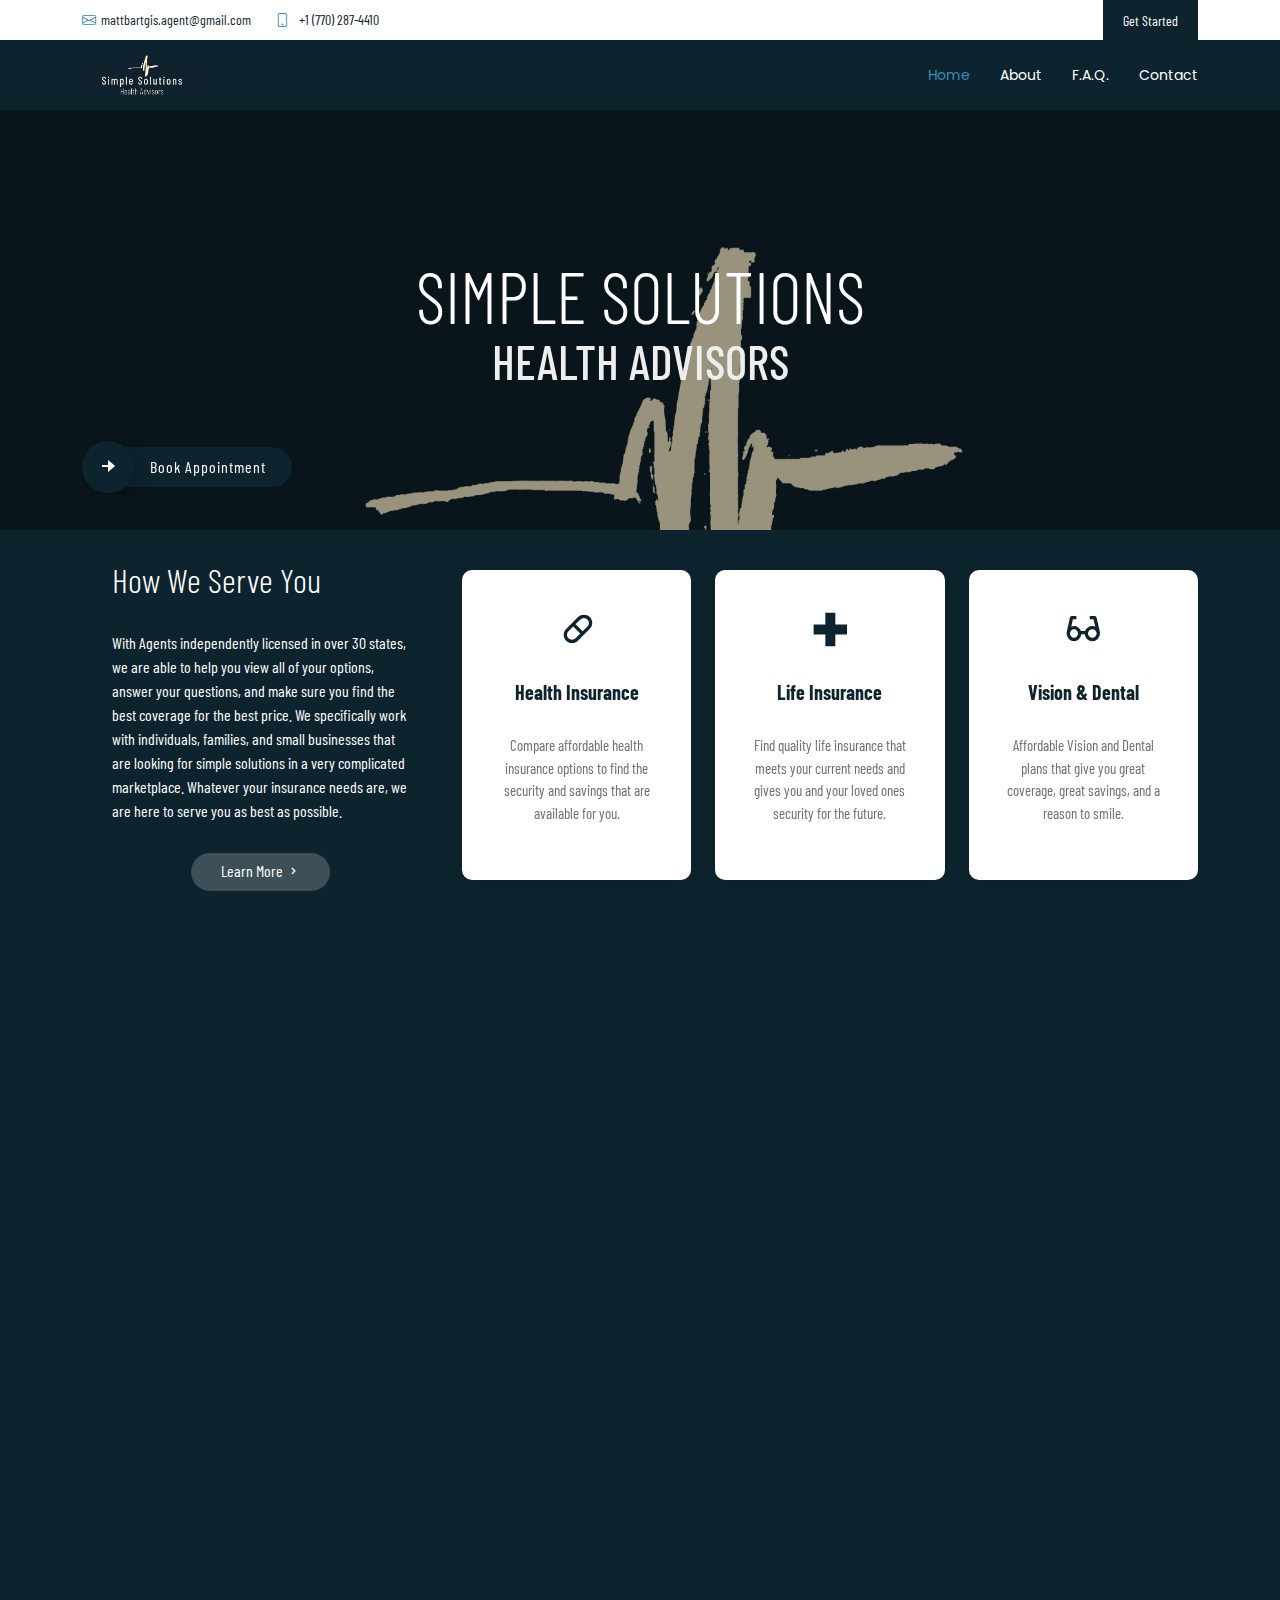
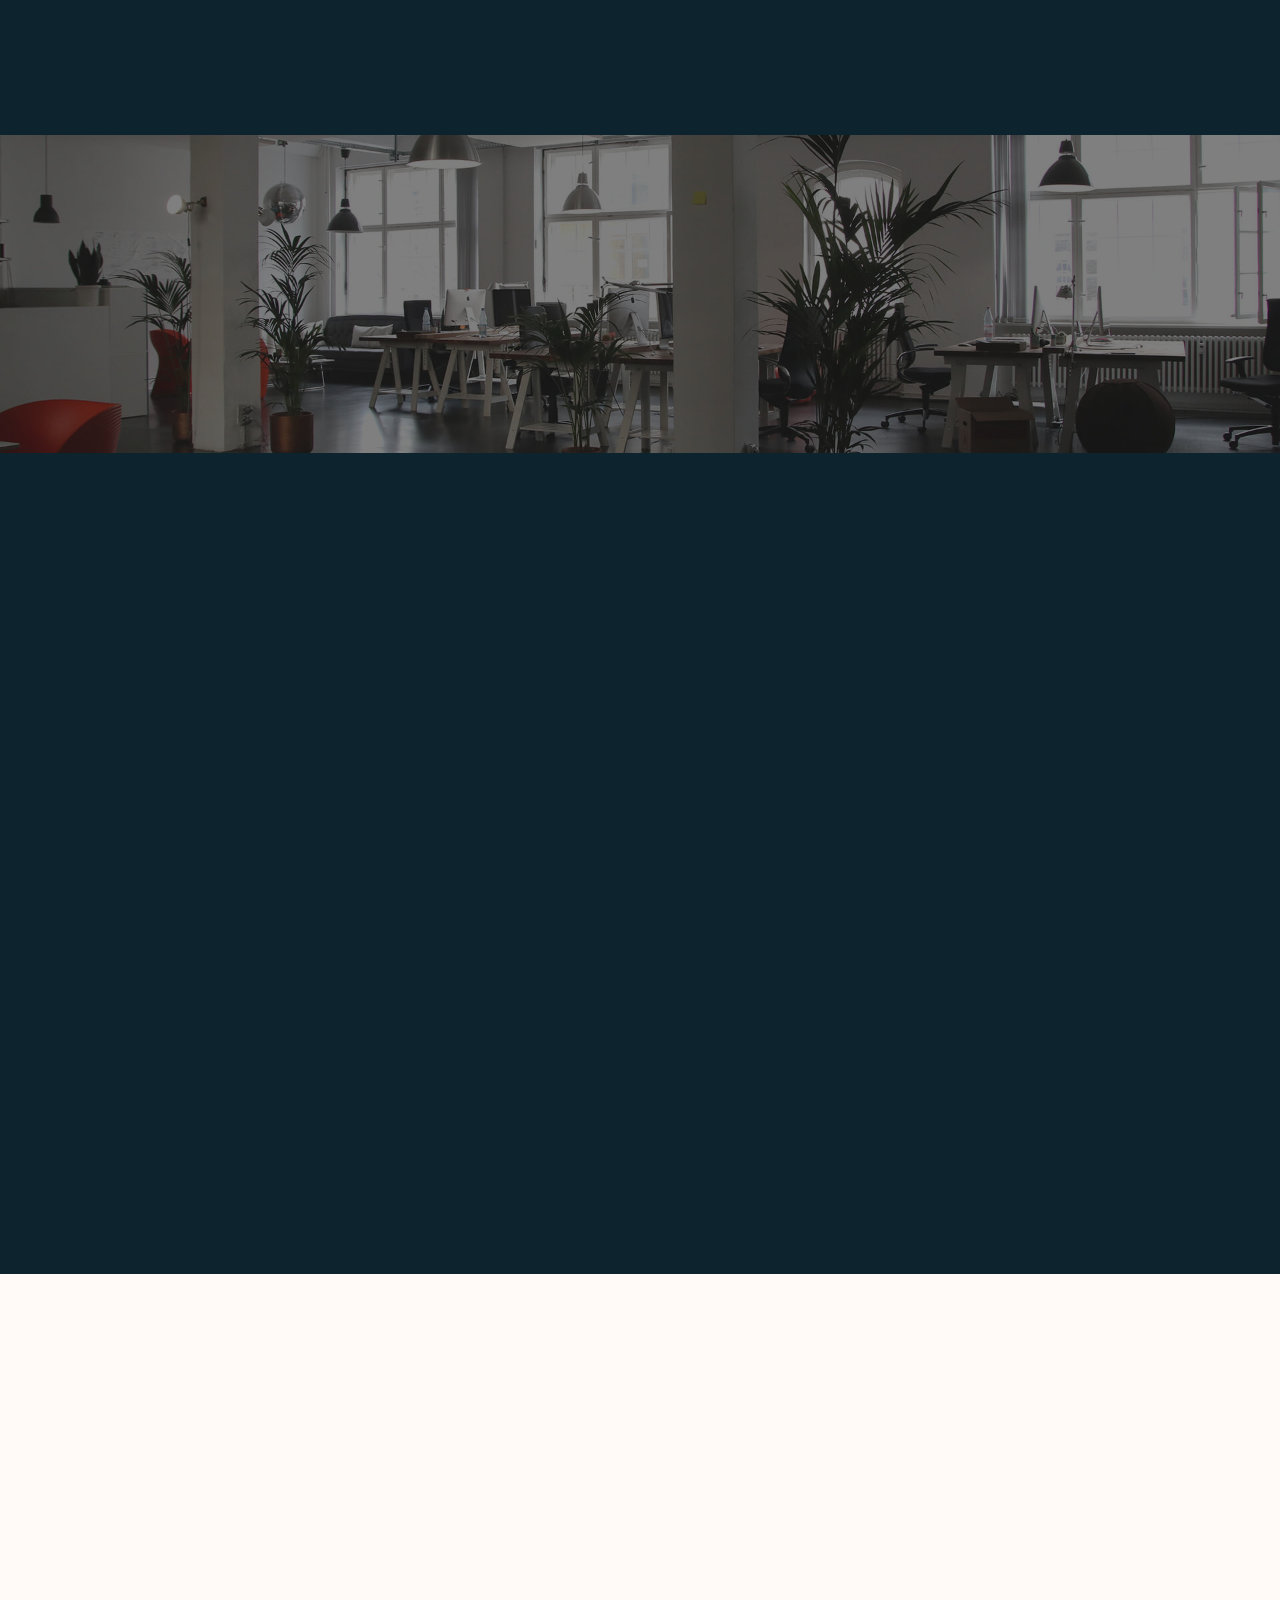
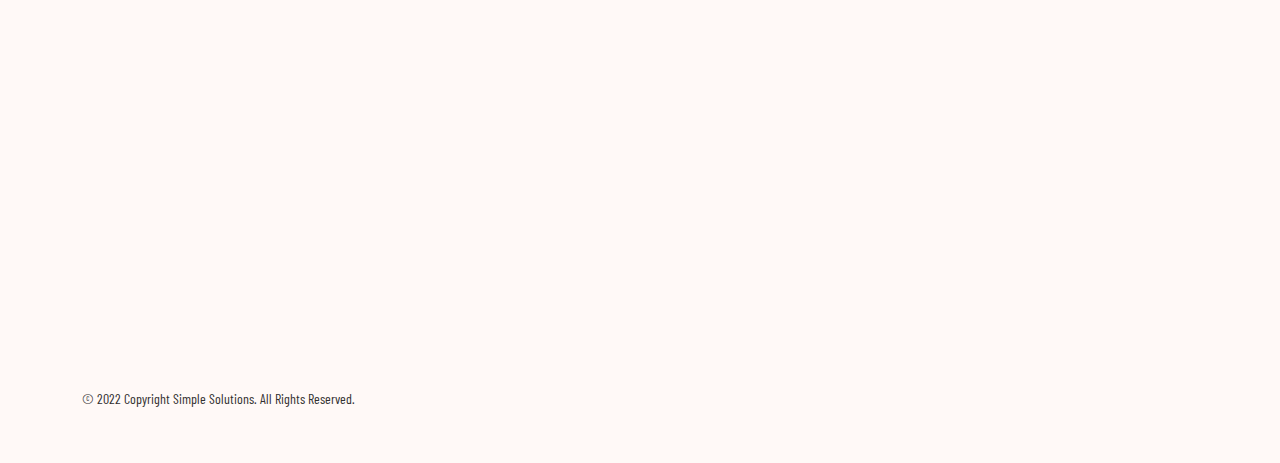
<file: index.html>
<!DOCTYPE html>
<html lang="en">

<head>
  <meta charset="utf-8">
  <meta content="width=device-width, initial-scale=1.0" name="viewport">

  <title>Matt Bartgis - Simple Solutions Health Advisors</title>
  <meta content="" name="description">
  <meta content="" name="keywords">
  
  <meta property="og:title" content="Simple Solutions Health Advisors" />
  <meta property="og:description" content="We make health insurance simple and savings easy." />
  <meta property="og:image"  content="https://en.wikipedia.org/wiki/File:Golde33443.jpg" />
  <meta property="og:url" content="https://brianpena.github.io/simple-solutions/#about" />

  <!-- Favicons -->
  <link href="assets/img/favicon.png" rel="icon">
  <link href="assets/img/apple-touch-icon.png" rel="apple-touch-icon">

  <!-- Google Fonts -->
  <link href="https://fonts.googleapis.com/css?family=Open+Sans:300,300i,400,400i,600,600i,700,700i|Raleway:300,300i,400,400i,500,500i,600,600i,700,700i|Poppins:300,300i,400,400i,500,500i,600,600i,700,700i" rel="stylesheet">
  <link href= "https://fonts.googleapis.com/css?family=Barlow+Condensed:300,300i,400,400i,600,600i,700,700i|Raleway:300,300i,400,400i,500,500i,600,600i,700,700i|Poppins:300,300i,400,400i,500,500i,600,600i,700,700i" rel="stylesheet">

  <!-- Vendor CSS Files -->
  <link href="assets/vendor/aos/aos.css" rel="stylesheet">
  <link href="assets/vendor/bootstrap/css/bootstrap.min.css" rel="stylesheet">
  <link href="assets/vendor/bootstrap-icons/bootstrap-icons.css" rel="stylesheet">
  <link href="assets/vendor/boxicons/css/boxicons.min.css" rel="stylesheet">
  <link href="assets/vendor/glightbox/css/glightbox.min.css" rel="stylesheet">
  <link href="assets/vendor/swiper/swiper-bundle.min.css" rel="stylesheet">

  <!-- Template Main CSS File -->
  <link href="assets/css/style.css" rel="stylesheet">

  <!-- =======================================================
  * Template Name: Flexor - v4.7.0
  * Template URL: https://bootstrapmade.com/flexor-free-multipurpose-bootstrap-template/
  * Author: BootstrapMade.com
  * License: https://bootstrapmade.com/license/
  ======================================================== -->
</head>

<body>

  <!-- ======= Top Bar ======= -->
  <section id="topbar" class="d-flex align-items-center">
    <div class="container d-flex justify-content-center justify-content-md-between">
      <div class="contact-info d-flex align-items-center">
        <i class="bi bi-envelope d-flex align-items-center"><a href="mailto:contact@example.com">mattbartgis.agent@gmail.com</a></i>
        <i class="bi bi-phone d-flex align-items-center ms-4"><a href="tel:770-287-4410"><span>+1 (770) 287-4410</span></a></i>
      </div>

      <div class="cta d-none d-md-flex align-items-center">
        <a href="#about" class="scrollto">Get Started</a>
      </div>
    </div>
  </section>

  <!-- ======= Header ======= -->
  <header id="header" class="d-flex align-items-center">
    <div class="container d-flex align-items-center justify-content-between">

      <div class="logo">
        <!-- <h1><a href="index.html">SIMPLE SOLUTIONS</a></h1> -->
        <!-- Uncomment below if you prefer to use an image logo -->
        <a href="index.html"><img src="assets/img/logo-2.jpg" alt="Company Logo" class="img-fluid"></a>
      </div>

      <nav id="navbar" class="navbar">
        <ul>
          <li><a class="nav-link scrollto active" href="#hero">Home</a></li>
          <li><a class="nav-link scrollto" href="#about">About</a></li>
		  <li><a class="nav-link scrollto" href="#faq">F.A.Q.</a></li>
<!--      <li><a class="nav-link scrollto" href="#services">Services</a></li>
		  <li><a class="nav-link scrollto " href="#portfolio">Portfolio</a></li>
          <li><a class="nav-link scrollto" href="#team">Team</a></li>
          <li><a class="nav-link scrollto" href="#pricing">Pricing</a></li>
          <li><a href="blog.html">Blog</a></li>
          <li class="dropdown"><a href="#"><span>Drop Down</span> <i class="bi bi-chevron-down"></i></a>
            <ul>
              <li><a href="#">Drop Down 1</a></li>
              <li class="dropdown"><a href="#"><span>Deep Drop Down</span> <i class="bi bi-chevron-right"></i></a>
                <ul>
                  <li><a href="#">Deep Drop Down 1</a></li>
                  <li><a href="#">Deep Drop Down 2</a></li>
                  <li><a href="#">Deep Drop Down 3</a></li>
                  <li><a href="#">Deep Drop Down 4</a></li>
                  <li><a href="#">Deep Drop Down 5</a></li>
                </ul>
              </li>
              <li><a href="#">Drop Down 2</a></li>
              <li><a href="#">Drop Down 3</a></li>
              <li><a href="#">Drop Down 4</a></li>
            </ul>
          </li>	-->
          <li><a class="nav-link scrollto" href="#footer">Contact</a></li>
        </ul>
        <i class="bi bi-list mobile-nav-toggle"></i>
      </nav><!-- .navbar -->

    </div>
  </header><!-- End Header -->

  <!-- ======= Hero Section ======= -->
  <section id="hero" class="d-flex flex-column justify-content-center align-items-center">
    <div class="container" data-aos="fade-in">
      <h1 style="display:flex; justify-content:center;">SIMPLE SOLUTIONS</h1>
      <h2 style="display:flex; justify-content:center;">HEALTH ADVISORS</h2>
      <div class="d-flex align-items-center">
        <i class="bx bxs-right-arrow-alt get-started-icon"></i>
        <a href="#footer" class="btn-get-started scrollto">Book Appointment</a>
      </div>
    </div>
  </section><!-- End Hero -->

  <main id="main">

    <!-- ======= Why Us Section ======= -->
    <section id="why-us" class="why-us">
      <div class="container">

        <div class="row">
          <div class="col-xl-4 col-lg-5" data-aos="fade-up">
            <div class="content">
              <h3>How We Serve You</h3>
              <p>
                With Agents independently licensed in over 30 states, we are able to help you view all of your options, answer your questions, and make sure you find the best coverage for the best price.  We specifically work with individuals, families, and small businesses that are looking for simple solutions in a very complicated marketplace.  Whatever your insurance needs are, we are here to serve you as best as possible.
              </p>
              <div class="text-center">
                <a href="#faq" class="more-btn">Learn More <i class="bx bx-chevron-right"></i></a>
              </div>
            </div>
          </div>
          <div class="col-xl-8 col-lg-7 d-flex">
            <div class="icon-boxes d-flex flex-column justify-content-center">
              <div class="row">
                <div class="col-xl-4 d-flex align-items-stretch" data-aos="fade-up" data-aos-delay="100">
                  <div class="icon-box mt-4 mt-xl-0">
                    <i class="bx bx-capsule" type="solid"></i>
                    <h4>Health Insurance</h4>
                    <p>Compare affordable health insurance options to find the security and savings that are available for you.</p>
                  </div>
                </div>
                <div class="col-xl-4 d-flex align-items-stretch" data-aos="fade-up" data-aos-delay="200">
                  <div class="icon-box mt-4 mt-xl-0">
                    <i class="bx bx-plus-medical"></i>
                    <h4>Life Insurance</h4>
                    <p>Find quality life insurance that meets your current needs and gives you and your loved ones security for the future.</p>
                  </div>
                </div>
                <div class="col-xl-4 d-flex align-items-stretch" data-aos="fade-up" data-aos-delay="300">
                  <div class="icon-box mt-4 mt-xl-0">
                    <i class="bx bx-glasses"></i>
                    <h4>Vision & Dental</h4>
                    <p>Affordable Vision and Dental plans that give you great coverage, great savings, and a reason to smile.</p>
                  </div>
                </div>
              </div>
            </div>
          </div>
        </div>

      </div>
    </section><!-- End Why Us Section -->

    <!-- ======= About Section ======= -->
    <section id="about" class="about section-bg">
      <div class="container">

		  <div class="row">
          <div class="col-xl-5 col-lg-6 video-box d-flex justify-content-center align-items-stretch position-relative" data-aos="fade-right">
            <a href="https://www.youtube.com/watch?v=dQw4w9WgXcQ" class="glightbox play-btn mb-4"></a>
          </div>
		  
          <div class="col-xl-7 col-lg-6 icon-boxes d-flex flex-column align-items-stretch justify-content-center py-5 px-lg-5">
    <!--    <h4 data-aos="fade-up">About</h4> -->
            <h1 data-aos="fade-up" style="color:#FFF5D0;">Matt Bartgis</h1>
			<h3 data-aos="fade-up">Founder & Senior Advisor</h3>
            <p style="color:white" data-aos="fade-up">After transitioning out of his previous job of 8 years, Matt found himself looking for health insurance for his family of four.  What had always been an afterthought with employer coverage, became extremely important. He experienced first-hand the overwhelming number of options, price points, and couldn’t find clarity for what plan would be best for his family.  After getting signed up on the wrong plan, Matt quickly saw the need for Insurance agents that can bring helpful and simplified solutions to everyday health insurance needs.  From that moment, Matt has dedicated himself to extensive training and education of the insurance market.  He is well versed in what health insurance plans are available, what those plans offer, and how they can best serve prospective clients.  Matt has built this business on one simple goal, “To help people find insurance that guarantees the security, the savings, and the solutions they are looking for.”</p>

            <div class="icon-box" data-aos="fade-up">
              <div class="icon"><i class="bx bx-file"></i></div>
              <h4 class="title"><a href="../matt-site-ver-2/licenses.html">State Licenses</h4>
        <!--  <p style="color:white" class="description">This could link to another page with all your licenses listed alphabetically or something</p> -->
			</a>
            </div>

            <div class="icon-box" data-aos="fade-up" data-aos-delay="100">
              <div class="icon"><i class="bx bx-file-find"></i></div>
              <h3 class="title"><a href="#footer">Book Appointment</h3>
        <!--  <p style="color:white" class="description">At vero eos et accusamus et iusto odio dignissimos ducimus qui blanditiis praesentium voluptatum deleniti atque</p> -->
			</a>
            </div>

<!--        <div class="icon-box" data-aos="fade-up" data-aos-delay="200">
              <div class="icon"><i class="bx bx-atom"></i></div>
              <h4 class="title"><a href="">Dine Pad</a></h4>
              <p class="description">Explicabo est voluptatum asperiores consequatur magnam. Et veritatis odit. Sunt aut deserunt minus aut eligendi omnis</p>
            </div> -->

          </div>
        </div>

      </div>
    </section><!-- End About Section -->

    <!-- ======= Clients Section =======
    <section id="clients" class="clients">
      <div class="container" data-aos="fade-up">

        <div class="clients-slider swiper">
          <div class="swiper-wrapper align-items-center">
            <div class="swiper-slide"><img src="assets/img/clients/client-1.png" class="img-fluid" alt=""></div>
            <div class="swiper-slide"><img src="assets/img/clients/client-2.png" class="img-fluid" alt=""></div>
            <div class="swiper-slide"><img src="assets/img/clients/client-3.png" class="img-fluid" alt=""></div>
            <div class="swiper-slide"><img src="assets/img/clients/client-4.png" class="img-fluid" alt=""></div>
            <div class="swiper-slide"><img src="assets/img/clients/client-5.png" class="img-fluid" alt=""></div>
            <div class="swiper-slide"><img src="assets/img/clients/client-6.png" class="img-fluid" alt=""></div>
            <div class="swiper-slide"><img src="assets/img/clients/client-7.png" class="img-fluid" alt=""></div>
            <div class="swiper-slide"><img src="assets/img/clients/client-8.png" class="img-fluid" alt=""></div>
          </div>
          <div class="swiper-pagination"></div>
        </div>

      </div>
    </section>	End Clients Section -->

    <!-- ======= Services Section =======
    <section id="services" class="services section-bg">
      <div class="container">

        <div class="section-title" data-aos="fade-up">
          <h2>Services</h2>
          <p>Magnam dolores commodi suscipit. Necessitatibus eius consequatur ex aliquid fuga eum quidem. Sit sint consectetur velit. Quisquam quos quisquam cupiditate. Et nemo qui impedit suscipit alias ea. Quia fugiat sit in iste officiis commodi quidem hic quas.</p>
        </div>

        <div class="row">
          <div class="col-lg-4 col-md-6" data-aos="fade-up">
            <div class="icon-box">
              <div class="icon"><i class="bi bi-briefcase"></i></div>
              <h4 class="title"><a href="">Lorem Ipsum</a></h4>
              <p class="description">Voluptatum deleniti atque corrupti quos dolores et quas molestias excepturi sint occaecati cupiditate non provident</p>
            </div>
          </div>
          <div class="col-lg-4 col-md-6" data-aos="fade-up" data-aos-delay="100">
            <div class="icon-box">
              <div class="icon"><i class="bi bi-card-checklist"></i></div>
              <h4 class="title"><a href="">Dolor Sitema</a></h4>
              <p class="description">Minim veniam, quis nostrud exercitation ullamco laboris nisi ut aliquip ex ea commodo consequat tarad limino ata</p>
            </div>
          </div>
          <div class="col-lg-4 col-md-6" data-aos="fade-up" data-aos-delay="200">
            <div class="icon-box">
              <div class="icon"><i class="bi bi-bar-chart"></i></div>
              <h4 class="title"><a href="">Sed ut perspiciatis</a></h4>
              <p class="description">Duis aute irure dolor in reprehenderit in voluptate velit esse cillum dolore eu fugiat nulla pariatur</p>
            </div>
          </div>
          <div class="col-lg-4 col-md-6" data-aos="fade-up" data-aos-delay="300">
            <div class="icon-box">
              <div class="icon"><i class="bi bi-binoculars"></i></div>
              <h4 class="title"><a href="">Magni Dolores</a></h4>
              <p class="description">Excepteur sint occaecat cupidatat non proident, sunt in culpa qui officia deserunt mollit anim id est laborum</p>
            </div>
          </div>
          <div class="col-lg-4 col-md-6" data-aos="fade-up" data-aos-delay="400">
            <div class="icon-box">
              <div class="icon"><i class="bi bi-brightness-high"></i></div>
              <h4 class="title"><a href="">Nemo Enim</a></h4>
              <p class="description">At vero eos et accusamus et iusto odio dignissimos ducimus qui blanditiis praesentium voluptatum deleniti atque</p>
            </div>
          </div>
          <div class="col-lg-4 col-md-6" data-aos="fade-up" data-aos-delay="500">
            <div class="icon-box">
              <div class="icon"><i class="bi bi-calendar4-week"></i></div>
              <h4 class="title"><a href="">Eiusmod Tempor</a></h4>
              <p class="description">Et harum quidem rerum facilis est et expedita distinctio. Nam libero tempore, cum soluta nobis est eligendi</p>
            </div>
          </div>
        </div>

      </div>
    </section>     End Services Section -->

    <!-- ======= Values Section =======
    <section id="values" class="values">
      <div class="container">

        <div class="row">
          <div class="col-md-6 d-flex align-items-stretch" data-aos="fade-up">
            <div class="card" style="background-image: url(assets/img/values-1.jpg);">
              <div class="card-body">
                <h5 class="card-title"><a href="">Our Mission</a></h5>
                <p class="card-text">Lorem ipsum dolor sit amet, consectetur elit, sed do eiusmod tempor ut labore et dolore magna aliqua.</p>
                <div class="read-more"><a href="#"><i class="bi bi-arrow-right"></i> Read More</a></div>
              </div>
            </div>
          </div>
          <div class="col-md-6 d-flex align-items-stretch mt-4 mt-md-0" data-aos="fade-up" data-aos-delay="100">
            <div class="card" style="background-image: url(assets/img/values-2.jpg);">
              <div class="card-body">
                <h5 class="card-title"><a href="">Our Plan</a></h5>
                <p class="card-text">Sed ut perspiciatis unde omnis iste natus error sit voluptatem doloremque laudantium, totam rem.</p>
                <div class="read-more"><a href="#"><i class="bi bi-arrow-right"></i> Read More</a></div>
              </div>
            </div>

          </div>
          <div class="col-md-6 d-flex align-items-stretch mt-4" data-aos="fade-up" data-aos-delay="200">
            <div class="card" style="background-image: url(assets/img/values-3.jpg);">
              <div class="card-body">
                <h5 class="card-title"><a href="">Our Vision</a></h5>
                <p class="card-text">Nemo enim ipsam voluptatem quia voluptas sit aut odit aut fugit, sed quia magni dolores.</p>
                <div class="read-more"><a href="#"><i class="bi bi-arrow-right"></i> Read More</a></div>
              </div>
            </div>
          </div>
          <div class="col-md-6 d-flex align-items-stretch mt-4" data-aos="fade-up" data-aos-delay="300">
            <div class="card" style="background-image: url(assets/img/values-4.jpg);">
              <div class="card-body">
                <h5 class="card-title"><a href="">Our Care</a></h5>
                <p class="card-text">Nostrum eum sed et autem dolorum perspiciatis. Magni porro quisquam laudantium voluptatem.</p>
                <div class="read-more"><a href="#"><i class="bi bi-arrow-right"></i> Read More</a></div>
              </div>
            </div>
          </div>
        </div>

      </div>
    </section>     End Values Section -->

    <!-- ======= Testimonials Section ======= -->
    <section id="testimonials" class="testimonials">
      <div class="container position-relative" data-aos="fade-up">

        <div class="testimonials-slider swiper" data-aos="fade-up" data-aos-delay="100">
          <div class="swiper-wrapper">

            <div class="swiper-slide">
              <div class="testimonial-item">
        <!--    <img src="assets/img/matt-img.jpg" class="testimonial-img" alt=""> -->
                <h3>Small Business</h3>
				<!-- <h4>Lawyer</h4> -->
                <p>
                  <i class="bx bxs-quote-alt-left quote-icon-left"></i>
                  No Quotas, No yearly enrolment, and no ridiculous costs.  Based on your company’s needs, we can customize plan options to guarantee the security your employees deserve and the savings your business needs.
                  <i class="bx bxs-quote-alt-right quote-icon-right"></i>
                </p>
              </div>
            </div><!-- End testimonial item -->

            <div class="swiper-slide">
              <div class="testimonial-item">
        <!--    <img src="assets/img/matt-img.jpg" class="testimonial-img" alt=""> -->
                <h3>Self-Employed</h3>
                <!-- <h4>CEO & Lizard</h4> -->
                <p>
                  <i class="bx bxs-quote-alt-left quote-icon-left"></i>
                  Lets customize a plan that keeps you protected and qualifies as a tax write off for your business.
                  <i class="bx bxs-quote-alt-right quote-icon-right"></i>
                </p>
              </div>
            </div><!-- End testimonial item -->

            <div class="swiper-slide">
              <div class="testimonial-item">
        <!--    <img src="assets/img/matt-img.jpg" class="testimonial-img" alt=""> -->
                <h3>No Employer Coverage</h3>
                <!-- <h4>My Cat</h4> -->
                <p>
                  <i class="bx bxs-quote-alt-left quote-icon-left"></i>
                  No employer coverage? No sweat!  We can view all your market options and make sure you find the best fit for your specific health insurance needs.
                  <i class="bx bxs-quote-alt-right quote-icon-right"></i>
                </p>
              </div>
            </div><!-- End testimonial item -->

            <div class="swiper-slide">
              <div class="testimonial-item">
        <!--    <img src="assets/img/matt-img.jpg" class="testimonial-img" alt=""> -->
                <h3>Employer Coverage</h3>
                <!-- <h4>Former US President</h4> -->
                <p>
                  <i class="bx bxs-quote-alt-left quote-icon-left"></i>
                  If you are paying out of pocket towards employer coverage for yourself or additional family members, we can explore options that allow you to save money on your health insurance costs.
                  <i class="bx bxs-quote-alt-right quote-icon-right"></i>
                </p>
              </div>
            </div><!-- End testimonial item -->
			
			<div class="swiper-slide">
              <div class="testimonial-item">
        <!--        <img src="assets/img/matt-img.jpg" class="testimonial-img" alt=""> -->
                <h3>Cobra Coverage</h3>
                <!-- <h4>Former US President</h4> -->
                <p>
                  <i class="bx bxs-quote-alt-left quote-icon-left"></i>
                  If you are currently on Cobra, we can explore better and more cost-effective plan options that won’t seem like you are paying a second mortgage! 
                  <i class="bx bxs-quote-alt-right quote-icon-right"></i>
                </p>
              </div>
            </div><!-- End testimonial item -->

          </div>
          <div class="swiper-pagination"></div>
        </div>

      </div>
    </section><!-- End Testimonials Section -->

    <!-- ======= Portfolio Section ======= 
    <section id="portfolio" class="portfolio">
      <div class="container">

        <div class="section-title">
          <h2 data-aos="fade-up">Portfolio</h2>
          <p data-aos="fade-up">Magnam dolores commodi suscipit. Necessitatibus eius consequatur ex aliquid fuga eum quidem. Sit sint consectetur velit. Quisquam quos quisquam cupiditate. Et nemo qui impedit suscipit alias ea. Quia fugiat sit in iste officiis commodi quidem hic quas.</p>
        </div>

        <div class="row" data-aos="fade-up" data-aos-delay="100">
          <div class="col-lg-12 d-flex justify-content-center">
            <ul id="portfolio-flters">
              <li data-filter="*" class="filter-active">All</li>
              <li data-filter=".filter-app">App</li>
              <li data-filter=".filter-card">Card</li>
              <li data-filter=".filter-web">Web</li>
            </ul>
          </div>
        </div>

        <div class="row portfolio-container" data-aos="fade-up" data-aos-delay="200">

          <div class="col-lg-4 col-md-6 portfolio-item filter-app">
            <img src="assets/img/portfolio/portfolio-1.jpg" class="img-fluid" alt="">
            <div class="portfolio-info">
              <h4>App 1</h4>
              <p>App</p>
              <a href="assets/img/portfolio/portfolio-1.jpg" data-gallery="portfolioGallery" class="portfolio-lightbox preview-link" title="App 1"><i class="bx bx-plus"></i></a>
              <a href="portfolio-details.html" class="details-link" title="More Details"><i class="bx bx-link"></i></a>
            </div>
          </div>

          <div class="col-lg-4 col-md-6 portfolio-item filter-web">
            <img src="assets/img/portfolio/portfolio-2.jpg" class="img-fluid" alt="">
            <div class="portfolio-info">
              <h4>Web 3</h4>
              <p>Web</p>
              <a href="assets/img/portfolio/portfolio-2.jpg" data-gallery="portfolioGallery" class="portfolio-lightbox preview-link" title="Web 3"><i class="bx bx-plus"></i></a>
              <a href="portfolio-details.html" class="details-link" title="More Details"><i class="bx bx-link"></i></a>
            </div>
          </div>

          <div class="col-lg-4 col-md-6 portfolio-item filter-app">
            <img src="assets/img/portfolio/portfolio-3.jpg" class="img-fluid" alt="">
            <div class="portfolio-info">
              <h4>App 2</h4>
              <p>App</p>
              <a href="assets/img/portfolio/portfolio-3.jpg" data-gallery="portfolioGallery" class="portfolio-lightbox preview-link" title="App 2"><i class="bx bx-plus"></i></a>
              <a href="portfolio-details.html" class="details-link" title="More Details"><i class="bx bx-link"></i></a>
            </div>
          </div>

          <div class="col-lg-4 col-md-6 portfolio-item filter-card">
            <img src="assets/img/portfolio/portfolio-4.jpg" class="img-fluid" alt="">
            <div class="portfolio-info">
              <h4>Card 2</h4>
              <p>Card</p>
              <a href="assets/img/portfolio/portfolio-4.jpg" data-gallery="portfolioGallery" class="portfolio-lightbox preview-link" title="Card 2"><i class="bx bx-plus"></i></a>
              <a href="portfolio-details.html" class="details-link" title="More Details"><i class="bx bx-link"></i></a>
            </div>
          </div>

          <div class="col-lg-4 col-md-6 portfolio-item filter-web">
            <img src="assets/img/portfolio/portfolio-5.jpg" class="img-fluid" alt="">
            <div class="portfolio-info">
              <h4>Web 2</h4>
              <p>Web</p>
              <a href="assets/img/portfolio/portfolio-5.jpg" data-gallery="portfolioGallery" class="portfolio-lightbox preview-link" title="Web 2"><i class="bx bx-plus"></i></a>
              <a href="portfolio-details.html" class="details-link" title="More Details"><i class="bx bx-link"></i></a>
            </div>
          </div>

          <div class="col-lg-4 col-md-6 portfolio-item filter-app">
            <img src="assets/img/portfolio/portfolio-6.jpg" class="img-fluid" alt="">
            <div class="portfolio-info">
              <h4>App 3</h4>
              <p>App</p>
              <a href="assets/img/portfolio/portfolio-6.jpg" data-gallery="portfolioGallery" class="portfolio-lightbox preview-link" title="App 3"><i class="bx bx-plus"></i></a>
              <a href="portfolio-details.html" class="details-link" title="More Details"><i class="bx bx-link"></i></a>
            </div>
          </div>

          <div class="col-lg-4 col-md-6 portfolio-item filter-card">
            <img src="assets/img/portfolio/portfolio-7.jpg" class="img-fluid" alt="">
            <div class="portfolio-info">
              <h4>Card 1</h4>
              <p>Card</p>
              <a href="assets/img/portfolio/portfolio-7.jpg" data-gallery="portfolioGallery" class="portfolio-lightbox preview-link" title="Card 1"><i class="bx bx-plus"></i></a>
              <a href="portfolio-details.html" class="details-link" title="More Details"><i class="bx bx-link"></i></a>
            </div>
          </div>

          <div class="col-lg-4 col-md-6 portfolio-item filter-card">
            <img src="assets/img/portfolio/portfolio-8.jpg" class="img-fluid" alt="">
            <div class="portfolio-info">
              <h4>Card 3</h4>
              <p>Card</p>
              <a href="assets/img/portfolio/portfolio-8.jpg" data-gallery="portfolioGallery" class="portfolio-lightbox preview-link" title="Card 3"><i class="bx bx-plus"></i></a>
              <a href="portfolio-details.html" class="details-link" title="More Details"><i class="bx bx-link"></i></a>
            </div>
          </div>

          <div class="col-lg-4 col-md-6 portfolio-item filter-web">
            <img src="assets/img/portfolio/portfolio-9.jpg" class="img-fluid" alt="">
            <div class="portfolio-info">
              <h4>Web 3</h4>
              <p>Web</p>
              <a href="assets/img/portfolio/portfolio-9.jpg" data-gallery="portfolioGallery" class="portfolio-lightbox preview-link" title="Web 3"><i class="bx bx-plus"></i></a>
              <a href="portfolio-details.html" class="details-link" title="More Details"><i class="bx bx-link"></i></a>
            </div>
          </div>

        </div>

      </div>
    </section>     End Portfolio Section -->

    <!-- ======= Team Section =======
    <section id="team" class="team section-bg">
      <div class="container">

        <div class="section-title">
          <h2 data-aos="fade-up">Team</h2>
          <p data-aos="fade-up">Magnam dolores commodi suscipit. Necessitatibus eius consequatur ex aliquid fuga eum quidem. Sit sint consectetur velit. Quisquam quos quisquam cupiditate. Et nemo qui impedit suscipit alias ea. Quia fugiat sit in iste officiis commodi quidem hic quas.</p>
        </div>

        <div class="row">

          <div class="col-lg-3 col-md-6 d-flex align-items-stretch" data-aos="fade-up">
            <div class="member">
              <div class="member-img">
                <img src="assets/img/team/team-1.jpg" class="img-fluid" alt="">
                <div class="social">
                  <a href=""><i class="bi bi-twitter"></i></a>
                  <a href=""><i class="bi bi-facebook"></i></a>
                  <a href=""><i class="bi bi-instagram"></i></a>
                  <a href=""><i class="bi bi-linkedin"></i></a>
                </div>
              </div>
              <div class="member-info">
                <h4>Walter White</h4>
                <span>Chief Executive Officer</span>
              </div>
            </div>
          </div>

          <div class="col-lg-3 col-md-6 d-flex align-items-stretch" data-aos="fade-up" data-aos-delay="100">
            <div class="member">
              <div class="member-img">
                <img src="assets/img/team/team-2.jpg" class="img-fluid" alt="">
                <div class="social">
                  <a href=""><i class="bi bi-twitter"></i></a>
                  <a href=""><i class="bi bi-facebook"></i></a>
                  <a href=""><i class="bi bi-instagram"></i></a>
                  <a href=""><i class="bi bi-linkedin"></i></a>
                </div>
              </div>
              <div class="member-info">
                <h4>Sarah Jhonson</h4>
                <span>Product Manager</span>
              </div>
            </div>
          </div>

          <div class="col-lg-3 col-md-6 d-flex align-items-stretch" data-aos="fade-up" data-aos-delay="200">
            <div class="member">
              <div class="member-img">
                <img src="assets/img/team/team-3.jpg" class="img-fluid" alt="">
                <div class="social">
                  <a href=""><i class="bi bi-twitter"></i></a>
                  <a href=""><i class="bi bi-facebook"></i></a>
                  <a href=""><i class="bi bi-instagram"></i></a>
                  <a href=""><i class="bi bi-linkedin"></i></a>
                </div>
              </div>
              <div class="member-info">
                <h4>William Anderson</h4>
                <span>CTO</span>
              </div>
            </div>
          </div>

          <div class="col-lg-3 col-md-6 d-flex align-items-stretch" data-aos="fade-up" data-aos-delay="300">
            <div class="member">
              <div class="member-img">
                <img src="assets/img/team/team-4.jpg" class="img-fluid" alt="">
                <div class="social">
                  <a href=""><i class="bi bi-twitter"></i></a>
                  <a href=""><i class="bi bi-facebook"></i></a>
                  <a href=""><i class="bi bi-instagram"></i></a>
                  <a href=""><i class="bi bi-linkedin"></i></a>
                </div>
              </div>
              <div class="member-info">
                <h4>Amanda Jepson</h4>
                <span>Accountant</span>
              </div>
            </div>
          </div>

        </div>

      </div>
    </section>     End Team Section -->

    <!-- ======= Pricing Section =======
    <section id="pricing" class="pricing">
      <div class="container">

        <div class="section-title">
          <h2 data-aos="fade-up">Pricing</h2>
          <p data-aos="fade-up">Magnam dolores commodi suscipit. Necessitatibus eius consequatur ex aliquid fuga eum quidem. Sit sint consectetur velit. Quisquam quos quisquam cupiditate. Et nemo qui impedit suscipit alias ea. Quia fugiat sit in iste officiis commodi quidem hic quas.</p>
        </div>

        <div class="row">

          <div class="col-lg-3 col-md-6" data-aos="fade-up">
            <div class="box">
              <h3>Free</h3>
              <h4><sup>$</sup>0<span> / month</span></h4>
              <ul>
                <li>Aida dere</li>
                <li>Nec feugiat nisl</li>
                <li>Nulla at volutpat dola</li>
                <li class="na">Pharetra massa</li>
                <li class="na">Massa ultricies mi</li>
              </ul>
              <div class="btn-wrap">
                <a href="#" class="btn-buy">Buy Now</a>
              </div>
            </div>
          </div>

          <div class="col-lg-3 col-md-6 mt-4 mt-md-0" data-aos="fade-up" data-aos-delay="100">
            <div class="box featured">
              <h3>Business</h3>
              <h4><sup>$</sup>19<span> / month</span></h4>
              <ul>
                <li>Aida dere</li>
                <li>Nec feugiat nisl</li>
                <li>Nulla at volutpat dola</li>
                <li>Pharetra massa</li>
                <li class="na">Massa ultricies mi</li>
              </ul>
              <div class="btn-wrap">
                <a href="#" class="btn-buy">Buy Now</a>
              </div>
            </div>
          </div>

          <div class="col-lg-3 col-md-6 mt-4 mt-lg-0" data-aos="fade-up" data-aos-delay="200">
            <div class="box">
              <h3>Developer</h3>
              <h4><sup>$</sup>29<span> / month</span></h4>
              <ul>
                <li>Aida dere</li>
                <li>Nec feugiat nisl</li>
                <li>Nulla at volutpat dola</li>
                <li>Pharetra massa</li>
                <li>Massa ultricies mi</li>
              </ul>
              <div class="btn-wrap">
                <a href="#" class="btn-buy">Buy Now</a>
              </div>
            </div>
          </div>

          <div class="col-lg-3 col-md-6 mt-4 mt-lg-0" data-aos="fade-up" data-aos-delay="300">
            <div class="box">
              <span class="advanced">Advanced</span>
              <h3>Ultimate</h3>
              <h4><sup>$</sup>49<span> / month</span></h4>
              <ul>
                <li>Aida dere</li>
                <li>Nec feugiat nisl</li>
                <li>Nulla at volutpat dola</li>
                <li>Pharetra massa</li>
                <li>Massa ultricies mi</li>
              </ul>
              <div class="btn-wrap">
                <a href="#" class="btn-buy">Buy Now</a>
              </div>
            </div>
          </div>

        </div>

      </div>
    </section>     End Pricing Section -->

    <!-- ======= F.A.Q Section ======= -->
    <section id="faq" class="faq section-bg">
      <div class="container">

        <div class="section-title">
          <h2 style="color:#FFF5D0" data-aos="fade-up">F.A.Q</h2>
    <!--  <p style="color:white" data-aos="fade-up">Magnam dolores commodi suscipit. Necessitatibus eius consequatur ex aliquid fuga eum quidem. Sit sint consectetur velit. Quisquam quos quisquam cupiditate. Et nemo qui impedit suscipit alias ea. Quia fugiat sit in iste officiis commodi quidem hic quas.</p> -->
        </div>

        <div class="faq-list">
          <ul>
            <li data-aos="fade-up">
              <i class="bx bx-help-circle icon-help"></i> <a data-bs-toggle="collapse" class="collapse" data-bs-target="#faq-list-1">When Can I sign up for Health Insurance? Do I have to wait for Open Enrollment? <i class="bx bx-chevron-down icon-show"></i><i class="bx bx-chevron-up icon-close"></i></a>
              <div id="faq-list-1" class="collapse show" data-bs-parent=".faq-list">
                <p>
                  Depending on your insurance needs, there are privately offered plans that allow you to sign up year-round.  Additionally, certain Life Qualifying Events can make you eligible to sign up on a marketplace plan mid-year.
                </p>
              </div>
            </li>

            <li data-aos="fade-up" data-aos-delay="100">
              <i class="bx bx-help-circle icon-help"></i> <a data-bs-toggle="collapse" data-bs-target="#faq-list-2" class="collapsed">How Do I save money on Health Insurance? <i class="bx bx-chevron-down icon-show"></i><i class="bx bx-chevron-up icon-close"></i></a>
              <div id="faq-list-2" class="collapse" data-bs-parent=".faq-list">
                <p>
                  There are two primary ways to save money on Health Insurance- income based plans that offer discounts for individuals in a lower income bracket, and Health Based plans that allow lower premiums for healthy individuals.
                </p>
              </div>
            </li>

            <li data-aos="fade-up" data-aos-delay="200">
              <i class="bx bx-help-circle icon-help"></i> <a data-bs-toggle="collapse" data-bs-target="#faq-list-3" class="collapsed">Why am I getting so many phone calls? <i class="bx bx-chevron-down icon-show"></i><i class="bx bx-chevron-up icon-close"></i></a>
              <div id="faq-list-3" class="collapse" data-bs-parent=".faq-list">
                <p>
                  Unfortunately, if you requested a quote online, it is possible that your information has been shared by a lead generator with various agencies and various independent agents.  Once you have found the coverage you are looking for, I would suggest registering your number at <a href="donotcall.gov">donotcall.gov</a>.  This will help slow down the calls and eliminate you from future campaigns.
                </p>
              </div>
            </li>

            <li data-aos="fade-up" data-aos-delay="300">
              <i class="bx bx-help-circle icon-help"></i> <a data-bs-toggle="collapse" data-bs-target="#faq-list-4" class="collapsed">Do I need 50 employees in order to offer insurance? <i class="bx bx-chevron-down icon-show"></i><i class="bx bx-chevron-up icon-close"></i></a>
              <div id="faq-list-4" class="collapse" data-bs-parent=".faq-list">
                <p>
                  Companies that have less than 50 employees are most benefited by writing their employees individually.  This allows you the flexibility to avoid quotas and allows you to pursue the coverage that is going to be best for your employee and best for your bottom line.  We can schedule a time to discuss your options and build a package that is perfect for your company’s needs.
                </p>
              </div>
            </li>

            <li data-aos="fade-up" data-aos-delay="400">
              <i class="bx bx-help-circle icon-help"></i> <a data-bs-toggle="collapse" data-bs-target="#faq-list-5" class="collapsed">What are the most important things in choosing a plan? <i class="bx bx-chevron-down icon-show"></i><i class="bx bx-chevron-up icon-close"></i></a>
              <div id="faq-list-5" class="collapse" data-bs-parent=".faq-list">
                <p>
                   I encourage everyone to ask 3 questions about their plan options: <br />
					1-    Do I get to choose my doctor/surgeon/specialist?? <br />
					2-    Do I have a “TRUE” max out of pocket? <br />
					3-    Does this plan fit within my budget? <br />
					If the answer is “yes”.  You’re on the right track.  If the answer is “no”, lets talk!
                </p>
              </div>
            </li>
			
			<li data-aos="fade-up" data-aos-delay="500">
              <i class="bx bx-help-circle icon-help"></i> <a data-bs-toggle="collapse" data-bs-target="#faq-list-6" class="collapsed">Do you have a referral program?  <i class="bx bx-chevron-down icon-show"></i><i class="bx bx-chevron-up icon-close"></i></a>
              <div id="faq-list-6" class="collapse" data-bs-parent=".faq-list">
                <p>
                  Yes, we offer referral rewards ranging from $50-$200 for all approved referrals sent our way.
                </p>
              </div>
            </li>

			<li data-aos="fade-up" data-aos-delay="600">
              <i class="bx bx-help-circle icon-help"></i> <a data-bs-toggle="collapse" data-bs-target="#faq-list-7" class="collapsed">How much do you charge?  <i class="bx bx-chevron-down icon-show"></i><i class="bx bx-chevron-up icon-close"></i></a>
              <div id="faq-list-7" class="collapse" data-bs-parent=".faq-list">
                <p>
                  ABSOLUTELY NOTHING!! Our services are completely free. We are compensated from whichever insurance company you end up going with (at no additional charge to you!).  This releases us to make serving you our number one priority.
                </p>
              </div>
            </li>

          </ul>
        </div>

      </div>
    </section><!-- End F.A.Q Section -->

    <!-- ======= Contact Section =======
    <section id="contact" class="contact">
      <div class="container">

        <div class="section-title">
          <h2 data-aos="fade-up">Contact</h2>
          <p data-aos="fade-up">Magnam dolores commodi suscipit. Necessitatibus eius consequatur ex aliquid fuga eum quidem. Sit sint consectetur velit. Quisquam quos quisquam cupiditate. Et nemo qui impedit suscipit alias ea. Quia fugiat sit in iste officiis commodi quidem hic quas.</p>
        </div>

        <div class="row justify-content-center">

          <div class="col-xl-3 col-lg-4 mt-4" data-aos="fade-up">
            <div class="info-box">
              <i class="bx bx-map"></i>
              <h3>Our Address</h3>
              <p>123 Main Street Flowery Branch, GA 30542</p>
            </div>
          </div>

          <div class="col-xl-3 col-lg-4 mt-4" data-aos="fade-up" data-aos-delay="100">
            <div class="info-box">
              <i class="bx bx-envelope"></i>
              <h3>Email Us</h3>
              <p>mattbartgis.agent@gmail.com</p>
            </div>
          </div>
          <div class="col-xl-3 col-lg-4 mt-4" data-aos="fade-up" data-aos-delay="200">
            <div class="info-box">
              <i class="bx bx-phone-call"></i>
              <h3>Call Us</h3>
              <p>+1 (770) 287-4410</p>
            </div>
          </div>
        </div>

        <div class="row justify-content-center" data-aos="fade-up" data-aos-delay="300">
          <div class="col-xl-9 col-lg-12 mt-4">
            <form action="forms/contact.php" method="post" role="form" class="php-email-form">
              <div class="row">
                <div class="col-md-6 form-group">
                  <input type="text" name="name" class="form-control" id="name" placeholder="Your Name" required>
                </div>
                <div class="col-md-6 form-group mt-3 mt-md-0">
                  <input type="email" class="form-control" name="email" id="email" placeholder="Your Email" required>
                </div>
              </div>
              <div class="form-group mt-3">
                <input type="text" class="form-control" name="subject" id="subject" placeholder="Subject" required>
              </div>
              <div class="form-group mt-3">
                <textarea class="form-control" name="message" rows="5" placeholder="Message" required></textarea>
              </div>
              <div class="my-3">
                <div class="loading">Loading</div>
                <div class="error-message"></div>
                <div class="sent-message">Your message has been sent. Thank you!</div>
              </div>
              <div class="text-center"><button type="submit">Send Message</button></div>
            </form>
          </div>

        </div>

      </div>
    </section><!-- End Contact Section -->

  </main><!-- End #main -->

  <!-- ======= Footer ======= -->
  <footer id="footer">

    <div class="footer-top">
      <div class="container">
        <div class="row">

<!--      <div class="col-lg-3 col-md-6 footer-contact">
            <h3>Matt Bartgis</h3>
            <p>
              123 Main Street <br>
              Flowery Branch, GA 30542<br>
              United States <br><br>
              <strong>Phone:</strong> +1 (770) 287-4410<br>
              <strong>Email:</strong> mattbartgis.agent@gmail.com<br>
            </p>
          </div>

			<div class="col-lg-2 col-md-6 footer-links">
            <h4>Useful Links</h4>
            <ul>
              <li><i class="bx bx-chevron-right"></i> <a href="#">Home</a></li>
              <li><i class="bx bx-chevron-right"></i> <a href="#">About us</a></li>
              <li><i class="bx bx-chevron-right"></i> <a href="#">Services</a></li>
              <li><i class="bx bx-chevron-right"></i> <a href="#">Terms of service</a></li>
              <li><i class="bx bx-chevron-right"></i> <a href="#">Privacy policy</a></li>
            </ul>
          </div>

			<div class="col-lg-3 col-md-6 footer-links">
            <h4>Our Services</h4>
            <ul>
              <li><i class="bx bx-chevron-right"></i> <a href="#">Web Design</a></li>
              <li><i class="bx bx-chevron-right"></i> <a href="#">Web Development</a></li>
              <li><i class="bx bx-chevron-right"></i> <a href="#">Product Management</a></li>
              <li><i class="bx bx-chevron-right"></i> <a href="#">Marketing</a></li>
              <li><i class="bx bx-chevron-right"></i> <a href="#">Graphic Design</a></li>
            </ul>
          </div>

          <div class="col-lg-4 col-md-6 footer-newsletter">
            <h4>Calendly link here maybe? or Newsletter?</h4>
            <p>Tamen quem nulla quae legam multos aute sint culpa legam noster magna</p>
            <form action="" method="post">
              <input type="email" name="email"><input type="submit" value="Subscribe">
            </form>
          </div>

        </div>
      </div>
    </div> -->
	
	<!-- Calendly inline widget begin -->
	<div class="calendly-inline-widget" data-url="https://calendly.com/simplesolutions_matt" style="min-width:320px;height:630px;"></div>
	<script type="text/javascript" src="https://assets.calendly.com/assets/external/widget.js" async></script>
	<!-- Calendly inline widget end -->

    <div class="container d-lg-flex py-4">

      <div class="me-lg-auto text-center text-lg-start">
        <div class="copyright">
          &copy; 2022 Copyright Simple Solutions. <!-- <strong><span>Flexor</span></strong>. --> All Rights Reserved.
        </div>
    <!-- <div class="credits">
          <!-- All the links in the footer should remain intact. -->
          <!-- You can delete the links only if you purchased the pro version. -->
          <!-- Licensing information: https://bootstrapmade.com/license/ -->
          <!-- Purchase the pro version with working PHP/AJAX contact form: https://bootstrapmade.com/flexor-free-multipurpose-bootstrap-template/
          Designed by <a href="https://bootstrapmade.com/">BootstrapMade</a>
        </div> -->
      </div>
<!--  <div class="social-links text-center text-lg-right pt-3 pt-lg-0">
        <a href="#" class="twitter"><i class="bx bxl-twitter"></i></a>
        <a href="#" class="facebook"><i class="bx bxl-facebook"></i></a>
        <a href="#" class="instagram"><i class="bx bxl-instagram"></i></a>
        <a href="#" class="google-plus"><i class="bx bxl-skype"></i></a>
        <a href="#" class="linkedin"><i class="bx bxl-linkedin"></i></a>
      </div> -->
    </div>
  </footer><!-- End Footer -->

  <a href="#" class="back-to-top d-flex align-items-center justify-content-center"><i class="bi bi-arrow-up-short"></i></a>

  <!-- Vendor JS Files -->
  <script src="assets/vendor/aos/aos.js"></script>
  <script src="assets/vendor/bootstrap/js/bootstrap.bundle.min.js"></script>
  <script src="assets/vendor/glightbox/js/glightbox.min.js"></script>
  <script src="assets/vendor/isotope-layout/isotope.pkgd.min.js"></script>
  <script src="assets/vendor/swiper/swiper-bundle.min.js"></script>
  <script src="assets/vendor/php-email-form/validate.js"></script>

  <!-- Template Main JS File -->
  <script src="assets/js/main.js"></script>

</body>

</html>
</file>
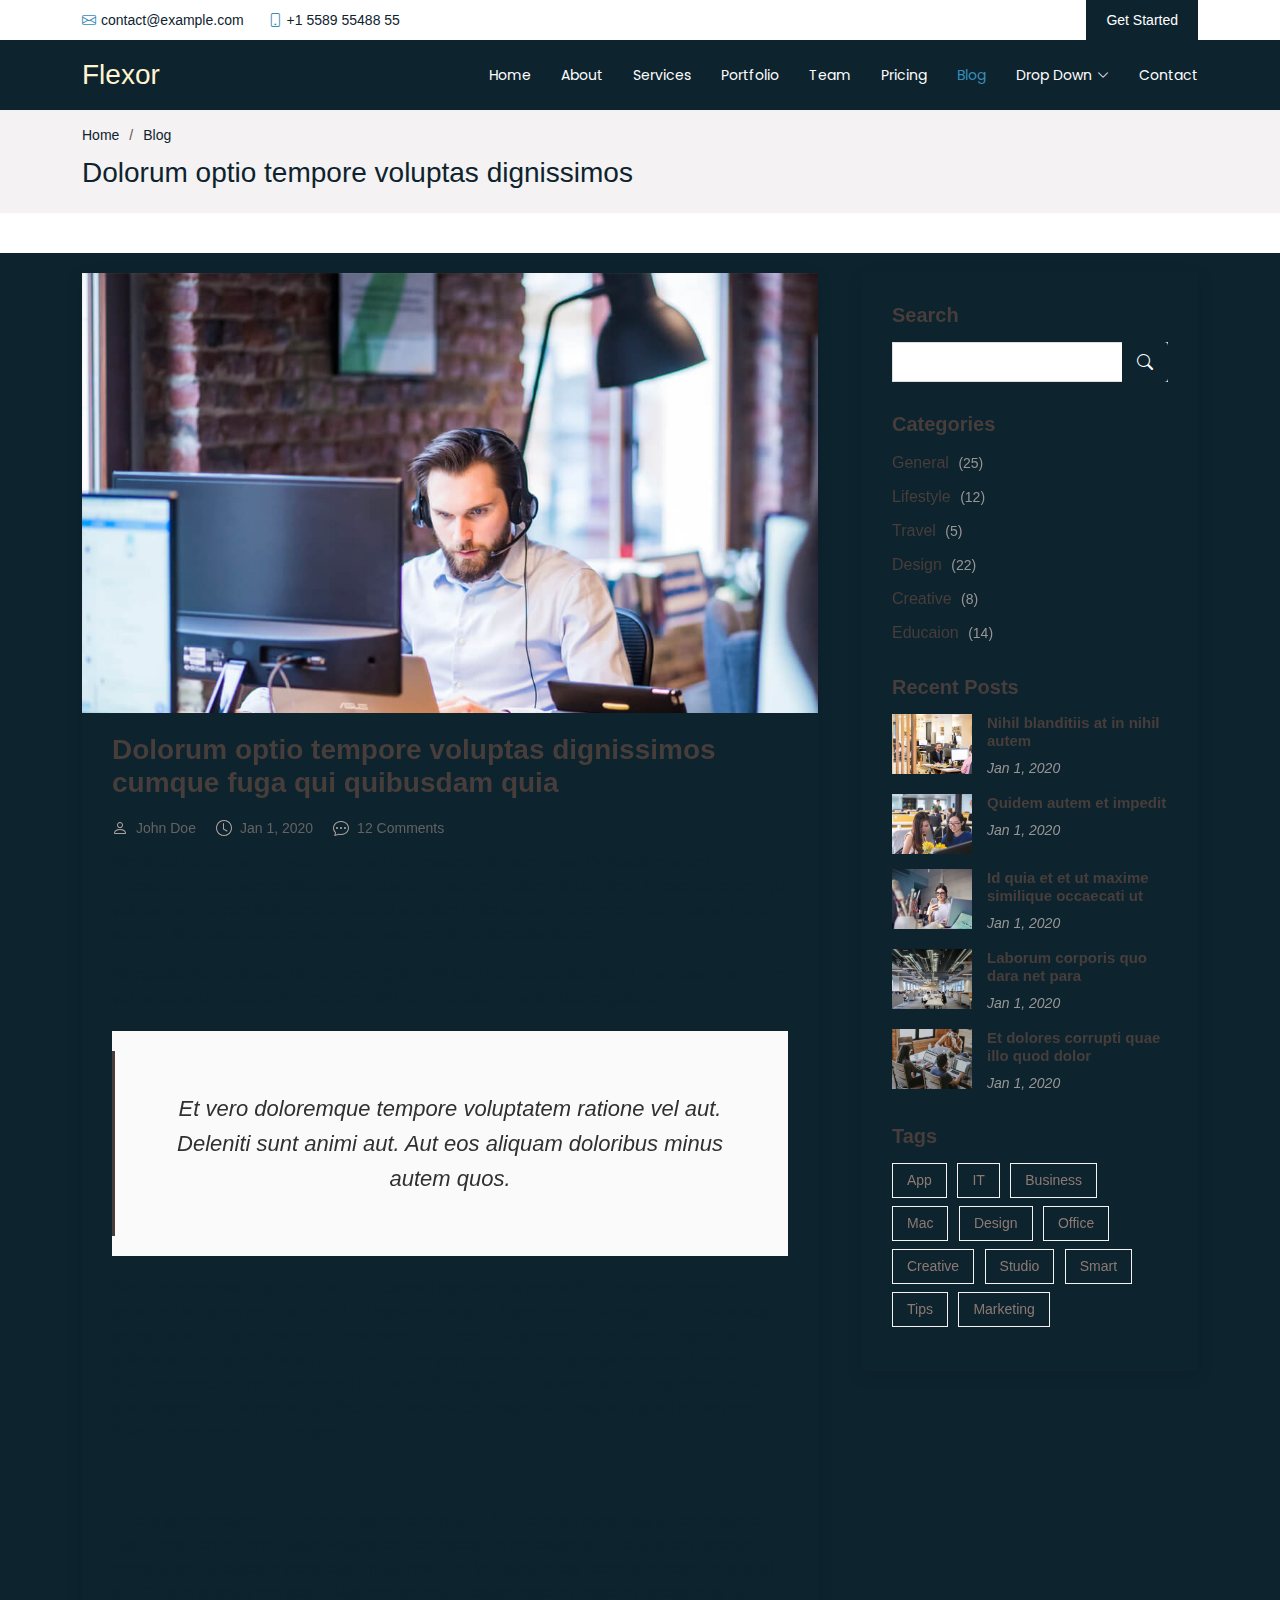
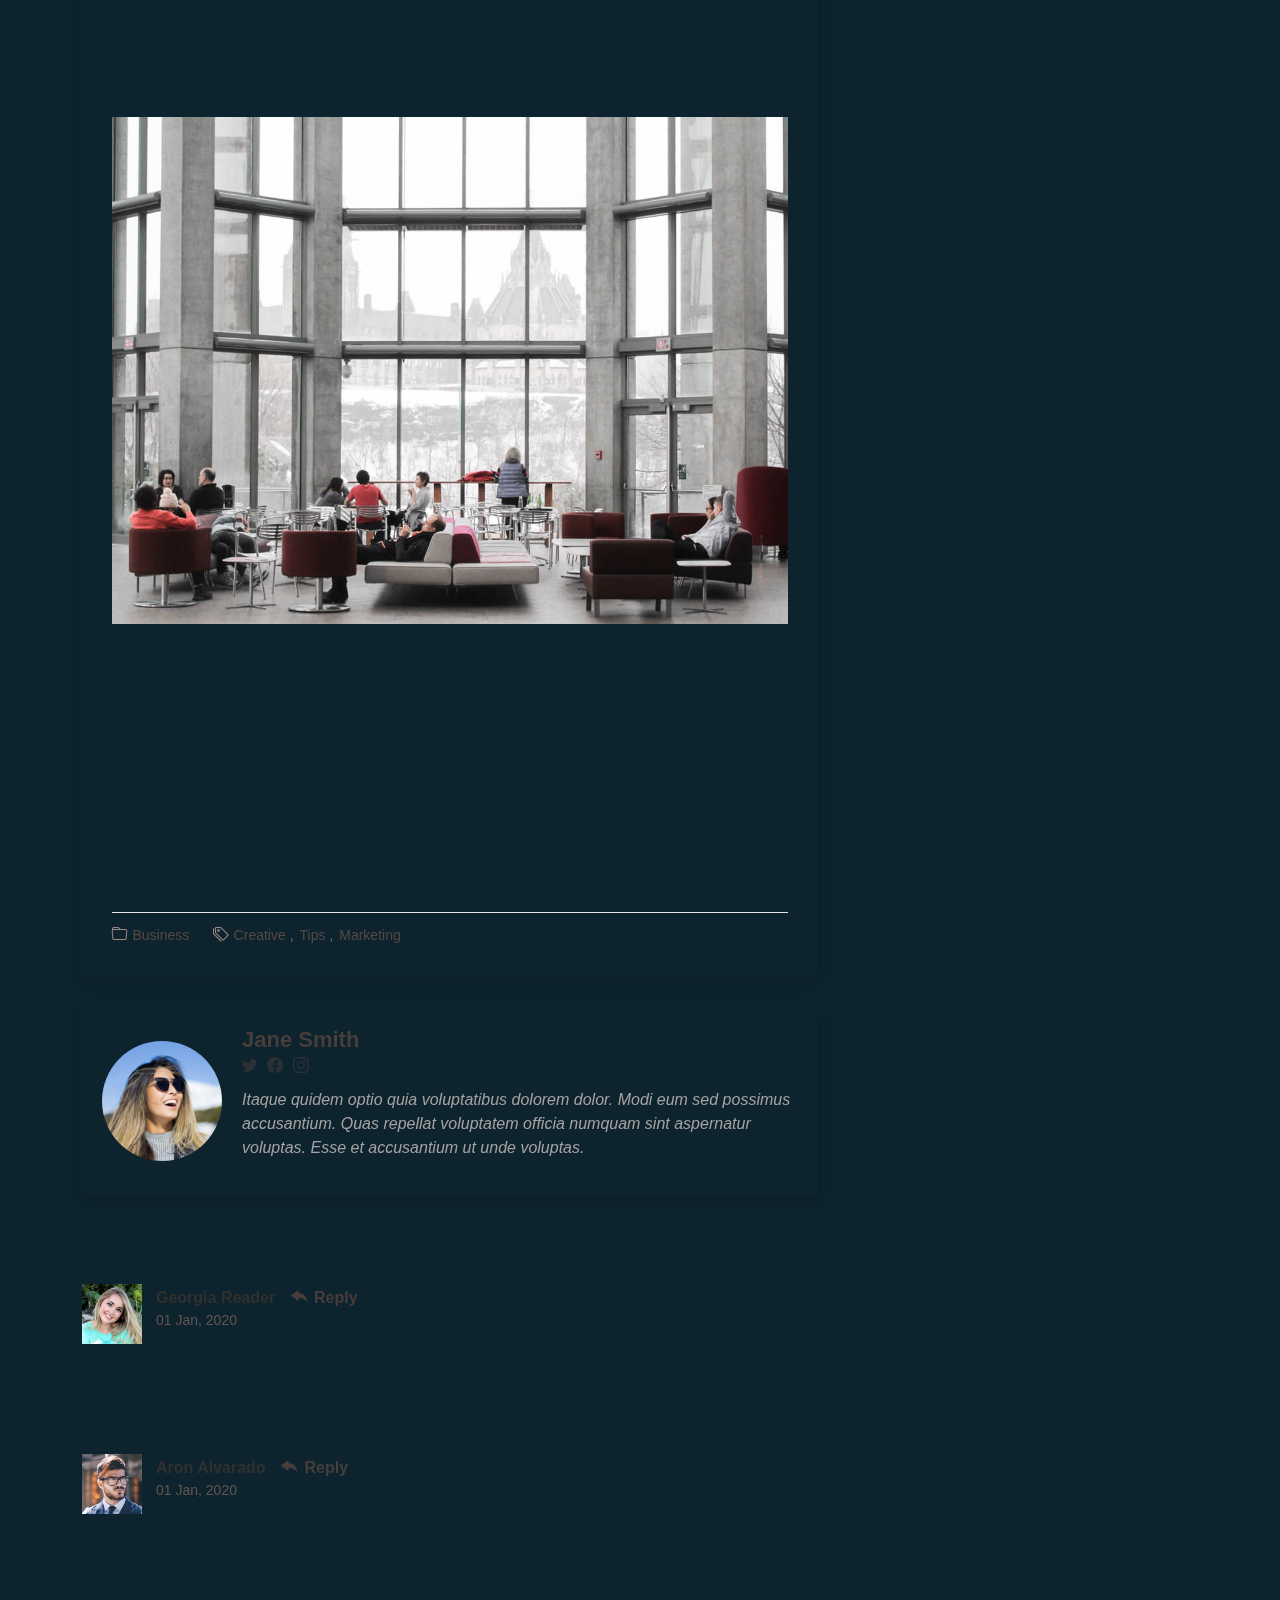
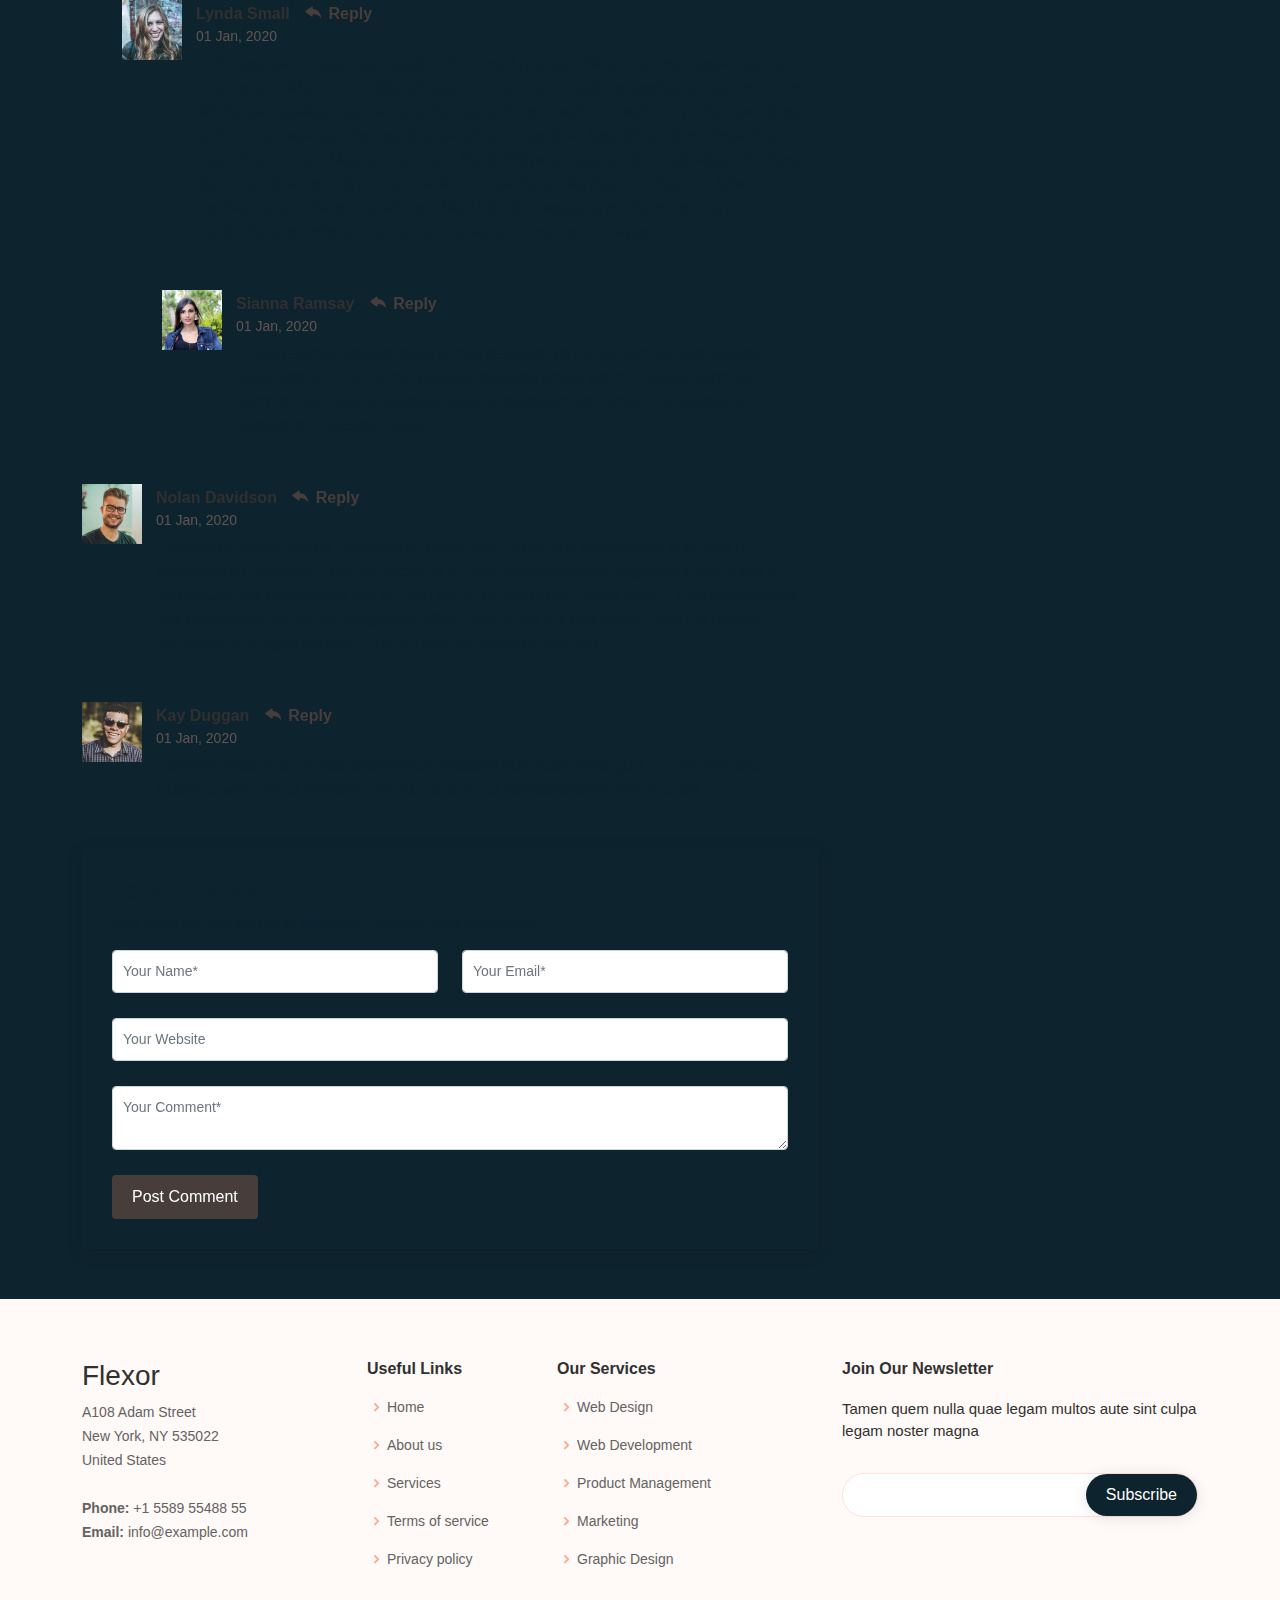
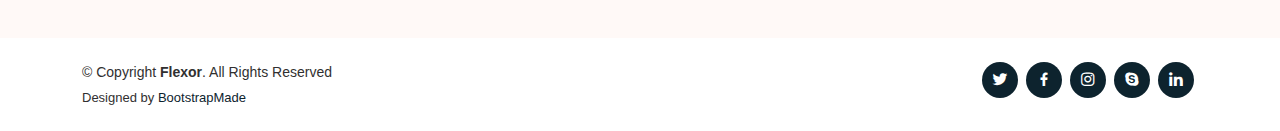
<file: blog-single.html>
<!DOCTYPE html>
<html lang="en">

<head>
  <meta charset="utf-8">
  <meta content="width=device-width, initial-scale=1.0" name="viewport">

  <title>Blog Single - Flexor Bootstrap Template</title>
  <meta content="" name="description">
  <meta content="" name="keywords">

  <!-- Favicons -->
  <link href="assets/img/favicon.png" rel="icon">
  <link href="assets/img/apple-touch-icon.png" rel="apple-touch-icon">

  <!-- Google Fonts -->
  <link href="https://fonts.googleapis.com/css?family=Open+Sans:300,300i,400,400i,600,600i,700,700i|Raleway:300,300i,400,400i,500,500i,600,600i,700,700i|Poppins:300,300i,400,400i,500,500i,600,600i,700,700i" rel="stylesheet">

  <!-- Vendor CSS Files -->
  <link href="assets/vendor/aos/aos.css" rel="stylesheet">
  <link href="assets/vendor/bootstrap/css/bootstrap.min.css" rel="stylesheet">
  <link href="assets/vendor/bootstrap-icons/bootstrap-icons.css" rel="stylesheet">
  <link href="assets/vendor/boxicons/css/boxicons.min.css" rel="stylesheet">
  <link href="assets/vendor/glightbox/css/glightbox.min.css" rel="stylesheet">
  <link href="assets/vendor/swiper/swiper-bundle.min.css" rel="stylesheet">

  <!-- Template Main CSS File -->
  <link href="assets/css/style.css" rel="stylesheet">

  <!-- =======================================================
  * Template Name: Flexor - v4.7.0
  * Template URL: https://bootstrapmade.com/flexor-free-multipurpose-bootstrap-template/
  * Author: BootstrapMade.com
  * License: https://bootstrapmade.com/license/
  ======================================================== -->
</head>

<body>

  <!-- ======= Top Bar ======= -->
  <section id="topbar" class="d-flex align-items-center">
    <div class="container d-flex justify-content-center justify-content-md-between">
      <div class="contact-info d-flex align-items-center">
        <i class="bi bi-envelope d-flex align-items-center"><a href="mailto:contact@example.com">contact@example.com</a></i>
        <i class="bi bi-phone d-flex align-items-center ms-4"><span>+1 5589 55488 55</span></i>
      </div>

      <div class="cta d-none d-md-flex align-items-center">
        <a href="#about" class="scrollto">Get Started</a>
      </div>
    </div>
  </section>

  <!-- ======= Header ======= -->
  <header id="header" class="d-flex align-items-center">
    <div class="container d-flex align-items-center justify-content-between">

      <div class="logo">
        <h1><a href="index.html">Flexor</a></h1>
        <!-- Uncomment below if you prefer to use an image logo -->
        <!-- <a href="index.html"><img src="assets/img/logo.png" alt="" class="img-fluid"></a>-->
      </div>

      <nav id="navbar" class="navbar">
        <ul>
          <li><a class="nav-link scrollto " href="#hero">Home</a></li>
          <li><a class="nav-link scrollto" href="#about">About</a></li>
          <li><a class="nav-link scrollto" href="#services">Services</a></li>
          <li><a class="nav-link scrollto " href="#portfolio">Portfolio</a></li>
          <li><a class="nav-link scrollto" href="#team">Team</a></li>
          <li><a class="nav-link scrollto" href="#pricing">Pricing</a></li>
          <li><a class="active" href="blog.html">Blog</a></li>
          <li class="dropdown"><a href="#"><span>Drop Down</span> <i class="bi bi-chevron-down"></i></a>
            <ul>
              <li><a href="#">Drop Down 1</a></li>
              <li class="dropdown"><a href="#"><span>Deep Drop Down</span> <i class="bi bi-chevron-right"></i></a>
                <ul>
                  <li><a href="#">Deep Drop Down 1</a></li>
                  <li><a href="#">Deep Drop Down 2</a></li>
                  <li><a href="#">Deep Drop Down 3</a></li>
                  <li><a href="#">Deep Drop Down 4</a></li>
                  <li><a href="#">Deep Drop Down 5</a></li>
                </ul>
              </li>
              <li><a href="#">Drop Down 2</a></li>
              <li><a href="#">Drop Down 3</a></li>
              <li><a href="#">Drop Down 4</a></li>
            </ul>
          </li>
          <li><a class="nav-link scrollto" href="#contact">Contact</a></li>
        </ul>
        <i class="bi bi-list mobile-nav-toggle"></i>
      </nav><!-- .navbar -->

    </div>
  </header><!-- End Header -->

  <main id="main">

    <!-- ======= Breadcrumbs ======= -->
    <section id="breadcrumbs" class="breadcrumbs">
      <div class="container">
        <ol>
          <li><a href="index.html">Home</a></li>
          <li><a href="blog.html">Blog</a></li>
        </ol>
        <h2>Dolorum optio tempore voluptas dignissimos</h2>
      </div>
    </section><!-- End Breadcrumbs -->

    <!-- ======= Blog Single Section ======= -->
    <section id="blog" class="blog">
      <div class="container" data-aos="fade-up">

        <div class="row">

          <div class="col-lg-8 entries">

            <article class="entry entry-single">

              <div class="entry-img">
                <img src="assets/img/blog/blog-1.jpg" alt="" class="img-fluid">
              </div>

              <h2 class="entry-title">
                <a href="blog-single.html">Dolorum optio tempore voluptas dignissimos cumque fuga qui quibusdam quia</a>
              </h2>

              <div class="entry-meta">
                <ul>
                  <li class="d-flex align-items-center"><i class="bi bi-person"></i> <a href="blog-single.html">John Doe</a></li>
                  <li class="d-flex align-items-center"><i class="bi bi-clock"></i> <a href="blog-single.html"><time datetime="2020-01-01">Jan 1, 2020</time></a></li>
                  <li class="d-flex align-items-center"><i class="bi bi-chat-dots"></i> <a href="blog-single.html">12 Comments</a></li>
                </ul>
              </div>

              <div class="entry-content">
                <p>
                  Similique neque nam consequuntur ad non maxime aliquam quas. Quibusdam animi praesentium. Aliquam et laboriosam eius aut nostrum quidem aliquid dicta.
                  Et eveniet enim. Qui velit est ea dolorem doloremque deleniti aperiam unde soluta. Est cum et quod quos aut ut et sit sunt. Voluptate porro consequatur assumenda perferendis dolore.
                </p>

                <p>
                  Sit repellat hic cupiditate hic ut nemo. Quis nihil sunt non reiciendis. Sequi in accusamus harum vel aspernatur. Excepturi numquam nihil cumque odio. Et voluptate cupiditate.
                </p>

                <blockquote>
                  <p>
                    Et vero doloremque tempore voluptatem ratione vel aut. Deleniti sunt animi aut. Aut eos aliquam doloribus minus autem quos.
                  </p>
                </blockquote>

                <p>
                  Sed quo laboriosam qui architecto. Occaecati repellendus omnis dicta inventore tempore provident voluptas mollitia aliquid. Id repellendus quia. Asperiores nihil magni dicta est suscipit perspiciatis. Voluptate ex rerum assumenda dolores nihil quaerat.
                  Dolor porro tempora et quibusdam voluptas. Beatae aut at ad qui tempore corrupti velit quisquam rerum. Omnis dolorum exercitationem harum qui qui blanditiis neque.
                  Iusto autem itaque. Repudiandae hic quae aspernatur ea neque qui. Architecto voluptatem magni. Vel magnam quod et tempora deleniti error rerum nihil tempora.
                </p>

                <h3>Et quae iure vel ut odit alias.</h3>
                <p>
                  Officiis animi maxime nulla quo et harum eum quis a. Sit hic in qui quos fugit ut rerum atque. Optio provident dolores atque voluptatem rem excepturi molestiae qui. Voluptatem laborum omnis ullam quibusdam perspiciatis nulla nostrum. Voluptatum est libero eum nesciunt aliquid qui.
                  Quia et suscipit non sequi. Maxime sed odit. Beatae nesciunt nesciunt accusamus quia aut ratione aspernatur dolor. Sint harum eveniet dicta exercitationem minima. Exercitationem omnis asperiores natus aperiam dolor consequatur id ex sed. Quibusdam rerum dolores sint consequatur quidem ea.
                  Beatae minima sunt libero soluta sapiente in rem assumenda. Et qui odit voluptatem. Cum quibusdam voluptatem voluptatem accusamus mollitia aut atque aut.
                </p>
                <img src="assets/img/blog/blog-inside-post.jpg" class="img-fluid" alt="">

                <h3>Ut repellat blanditiis est dolore sunt dolorum quae.</h3>
                <p>
                  Rerum ea est assumenda pariatur quasi et quam. Facilis nam porro amet nostrum. In assumenda quia quae a id praesentium. Quos deleniti libero sed occaecati aut porro autem. Consectetur sed excepturi sint non placeat quia repellat incidunt labore. Autem facilis hic dolorum dolores vel.
                  Consectetur quasi id et optio praesentium aut asperiores eaque aut. Explicabo omnis quibusdam esse. Ex libero illum iusto totam et ut aut blanditiis. Veritatis numquam ut illum ut a quam vitae.
                </p>
                <p>
                  Alias quia non aliquid. Eos et ea velit. Voluptatem maxime enim omnis ipsa voluptas incidunt. Nulla sit eaque mollitia nisi asperiores est veniam.
                </p>

              </div>

              <div class="entry-footer">
                <i class="bi bi-folder"></i>
                <ul class="cats">
                  <li><a href="#">Business</a></li>
                </ul>

                <i class="bi bi-tags"></i>
                <ul class="tags">
                  <li><a href="#">Creative</a></li>
                  <li><a href="#">Tips</a></li>
                  <li><a href="#">Marketing</a></li>
                </ul>
              </div>

            </article><!-- End blog entry -->

            <div class="blog-author d-flex align-items-center">
              <img src="assets/img/blog/blog-author.jpg" class="rounded-circle float-left" alt="">
              <div>
                <h4>Jane Smith</h4>
                <div class="social-links">
                  <a href="https://twitters.com/#"><i class="bi bi-twitter"></i></a>
                  <a href="https://facebook.com/#"><i class="bi bi-facebook"></i></a>
                  <a href="https://instagram.com/#"><i class="biu bi-instagram"></i></a>
                </div>
                <p>
                  Itaque quidem optio quia voluptatibus dolorem dolor. Modi eum sed possimus accusantium. Quas repellat voluptatem officia numquam sint aspernatur voluptas. Esse et accusantium ut unde voluptas.
                </p>
              </div>
            </div><!-- End blog author bio -->

            <div class="blog-comments">

              <h4 class="comments-count">8 Comments</h4>

              <div id="comment-1" class="comment">
                <div class="d-flex">
                  <div class="comment-img"><img src="assets/img/blog/comments-1.jpg" alt=""></div>
                  <div>
                    <h5><a href="">Georgia Reader</a> <a href="#" class="reply"><i class="bi bi-reply-fill"></i> Reply</a></h5>
                    <time datetime="2020-01-01">01 Jan, 2020</time>
                    <p>
                      Et rerum totam nisi. Molestiae vel quam dolorum vel voluptatem et et. Est ad aut sapiente quis molestiae est qui cum soluta.
                      Vero aut rerum vel. Rerum quos laboriosam placeat ex qui. Sint qui facilis et.
                    </p>
                  </div>
                </div>
              </div><!-- End comment #1 -->

              <div id="comment-2" class="comment">
                <div class="d-flex">
                  <div class="comment-img"><img src="assets/img/blog/comments-2.jpg" alt=""></div>
                  <div>
                    <h5><a href="">Aron Alvarado</a> <a href="#" class="reply"><i class="bi bi-reply-fill"></i> Reply</a></h5>
                    <time datetime="2020-01-01">01 Jan, 2020</time>
                    <p>
                      Ipsam tempora sequi voluptatem quis sapiente non. Autem itaque eveniet saepe. Officiis illo ut beatae.
                    </p>
                  </div>
                </div>

                <div id="comment-reply-1" class="comment comment-reply">
                  <div class="d-flex">
                    <div class="comment-img"><img src="assets/img/blog/comments-3.jpg" alt=""></div>
                    <div>
                      <h5><a href="">Lynda Small</a> <a href="#" class="reply"><i class="bi bi-reply-fill"></i> Reply</a></h5>
                      <time datetime="2020-01-01">01 Jan, 2020</time>
                      <p>
                        Enim ipsa eum fugiat fuga repellat. Commodi quo quo dicta. Est ullam aspernatur ut vitae quia mollitia id non. Qui ad quas nostrum rerum sed necessitatibus aut est. Eum officiis sed repellat maxime vero nisi natus. Amet nesciunt nesciunt qui illum omnis est et dolor recusandae.

                        Recusandae sit ad aut impedit et. Ipsa labore dolor impedit et natus in porro aut. Magnam qui cum. Illo similique occaecati nihil modi eligendi. Pariatur distinctio labore omnis incidunt et illum. Expedita et dignissimos distinctio laborum minima fugiat.

                        Libero corporis qui. Nam illo odio beatae enim ducimus. Harum reiciendis error dolorum non autem quisquam vero rerum neque.
                      </p>
                    </div>
                  </div>

                  <div id="comment-reply-2" class="comment comment-reply">
                    <div class="d-flex">
                      <div class="comment-img"><img src="assets/img/blog/comments-4.jpg" alt=""></div>
                      <div>
                        <h5><a href="">Sianna Ramsay</a> <a href="#" class="reply"><i class="bi bi-reply-fill"></i> Reply</a></h5>
                        <time datetime="2020-01-01">01 Jan, 2020</time>
                        <p>
                          Et dignissimos impedit nulla et quo distinctio ex nemo. Omnis quia dolores cupiditate et. Ut unde qui eligendi sapiente omnis ullam. Placeat porro est commodi est officiis voluptas repellat quisquam possimus. Perferendis id consectetur necessitatibus.
                        </p>
                      </div>
                    </div>

                  </div><!-- End comment reply #2-->

                </div><!-- End comment reply #1-->

              </div><!-- End comment #2-->

              <div id="comment-3" class="comment">
                <div class="d-flex">
                  <div class="comment-img"><img src="assets/img/blog/comments-5.jpg" alt=""></div>
                  <div>
                    <h5><a href="">Nolan Davidson</a> <a href="#" class="reply"><i class="bi bi-reply-fill"></i> Reply</a></h5>
                    <time datetime="2020-01-01">01 Jan, 2020</time>
                    <p>
                      Distinctio nesciunt rerum reprehenderit sed. Iste omnis eius repellendus quia nihil ut accusantium tempore. Nesciunt expedita id dolor exercitationem aspernatur aut quam ut. Voluptatem est accusamus iste at.
                      Non aut et et esse qui sit modi neque. Exercitationem et eos aspernatur. Ea est consequuntur officia beatae ea aut eos soluta. Non qui dolorum voluptatibus et optio veniam. Quam officia sit nostrum dolorem.
                    </p>
                  </div>
                </div>

              </div><!-- End comment #3 -->

              <div id="comment-4" class="comment">
                <div class="d-flex">
                  <div class="comment-img"><img src="assets/img/blog/comments-6.jpg" alt=""></div>
                  <div>
                    <h5><a href="">Kay Duggan</a> <a href="#" class="reply"><i class="bi bi-reply-fill"></i> Reply</a></h5>
                    <time datetime="2020-01-01">01 Jan, 2020</time>
                    <p>
                      Dolorem atque aut. Omnis doloremque blanditiis quia eum porro quis ut velit tempore. Cumque sed quia ut maxime. Est ad aut cum. Ut exercitationem non in fugiat.
                    </p>
                  </div>
                </div>

              </div><!-- End comment #4 -->

              <div class="reply-form">
                <h4>Leave a Reply</h4>
                <p>Your email address will not be published. Required fields are marked * </p>
                <form action="">
                  <div class="row">
                    <div class="col-md-6 form-group">
                      <input name="name" type="text" class="form-control" placeholder="Your Name*">
                    </div>
                    <div class="col-md-6 form-group">
                      <input name="email" type="text" class="form-control" placeholder="Your Email*">
                    </div>
                  </div>
                  <div class="row">
                    <div class="col form-group">
                      <input name="website" type="text" class="form-control" placeholder="Your Website">
                    </div>
                  </div>
                  <div class="row">
                    <div class="col form-group">
                      <textarea name="comment" class="form-control" placeholder="Your Comment*"></textarea>
                    </div>
                  </div>
                  <button type="submit" class="btn btn-primary">Post Comment</button>

                </form>

              </div>

            </div><!-- End blog comments -->

          </div><!-- End blog entries list -->

          <div class="col-lg-4">

            <div class="sidebar">

              <h3 class="sidebar-title">Search</h3>
              <div class="sidebar-item search-form">
                <form action="">
                  <input type="text">
                  <button type="submit"><i class="bi bi-search"></i></button>
                </form>
              </div><!-- End sidebar search formn-->

              <h3 class="sidebar-title">Categories</h3>
              <div class="sidebar-item categories">
                <ul>
                  <li><a href="#">General <span>(25)</span></a></li>
                  <li><a href="#">Lifestyle <span>(12)</span></a></li>
                  <li><a href="#">Travel <span>(5)</span></a></li>
                  <li><a href="#">Design <span>(22)</span></a></li>
                  <li><a href="#">Creative <span>(8)</span></a></li>
                  <li><a href="#">Educaion <span>(14)</span></a></li>
                </ul>
              </div><!-- End sidebar categories-->

              <h3 class="sidebar-title">Recent Posts</h3>
              <div class="sidebar-item recent-posts">
                <div class="post-item clearfix">
                  <img src="assets/img/blog/blog-recent-1.jpg" alt="">
                  <h4><a href="blog-single.html">Nihil blanditiis at in nihil autem</a></h4>
                  <time datetime="2020-01-01">Jan 1, 2020</time>
                </div>

                <div class="post-item clearfix">
                  <img src="assets/img/blog/blog-recent-2.jpg" alt="">
                  <h4><a href="blog-single.html">Quidem autem et impedit</a></h4>
                  <time datetime="2020-01-01">Jan 1, 2020</time>
                </div>

                <div class="post-item clearfix">
                  <img src="assets/img/blog/blog-recent-3.jpg" alt="">
                  <h4><a href="blog-single.html">Id quia et et ut maxime similique occaecati ut</a></h4>
                  <time datetime="2020-01-01">Jan 1, 2020</time>
                </div>

                <div class="post-item clearfix">
                  <img src="assets/img/blog/blog-recent-4.jpg" alt="">
                  <h4><a href="blog-single.html">Laborum corporis quo dara net para</a></h4>
                  <time datetime="2020-01-01">Jan 1, 2020</time>
                </div>

                <div class="post-item clearfix">
                  <img src="assets/img/blog/blog-recent-5.jpg" alt="">
                  <h4><a href="blog-single.html">Et dolores corrupti quae illo quod dolor</a></h4>
                  <time datetime="2020-01-01">Jan 1, 2020</time>
                </div>

              </div><!-- End sidebar recent posts-->

              <h3 class="sidebar-title">Tags</h3>
              <div class="sidebar-item tags">
                <ul>
                  <li><a href="#">App</a></li>
                  <li><a href="#">IT</a></li>
                  <li><a href="#">Business</a></li>
                  <li><a href="#">Mac</a></li>
                  <li><a href="#">Design</a></li>
                  <li><a href="#">Office</a></li>
                  <li><a href="#">Creative</a></li>
                  <li><a href="#">Studio</a></li>
                  <li><a href="#">Smart</a></li>
                  <li><a href="#">Tips</a></li>
                  <li><a href="#">Marketing</a></li>
                </ul>
              </div><!-- End sidebar tags-->

            </div><!-- End sidebar -->

          </div><!-- End blog sidebar -->

        </div>

      </div>
    </section><!-- End Blog Single Section -->

  </main><!-- End #main -->

  <!-- ======= Footer ======= -->
  <footer id="footer">

    <div class="footer-top">
      <div class="container">
        <div class="row">

          <div class="col-lg-3 col-md-6 footer-contact">
            <h3>Flexor</h3>
            <p>
              A108 Adam Street <br>
              New York, NY 535022<br>
              United States <br><br>
              <strong>Phone:</strong> +1 5589 55488 55<br>
              <strong>Email:</strong> info@example.com<br>
            </p>
          </div>

          <div class="col-lg-2 col-md-6 footer-links">
            <h4>Useful Links</h4>
            <ul>
              <li><i class="bx bx-chevron-right"></i> <a href="#">Home</a></li>
              <li><i class="bx bx-chevron-right"></i> <a href="#">About us</a></li>
              <li><i class="bx bx-chevron-right"></i> <a href="#">Services</a></li>
              <li><i class="bx bx-chevron-right"></i> <a href="#">Terms of service</a></li>
              <li><i class="bx bx-chevron-right"></i> <a href="#">Privacy policy</a></li>
            </ul>
          </div>

          <div class="col-lg-3 col-md-6 footer-links">
            <h4>Our Services</h4>
            <ul>
              <li><i class="bx bx-chevron-right"></i> <a href="#">Web Design</a></li>
              <li><i class="bx bx-chevron-right"></i> <a href="#">Web Development</a></li>
              <li><i class="bx bx-chevron-right"></i> <a href="#">Product Management</a></li>
              <li><i class="bx bx-chevron-right"></i> <a href="#">Marketing</a></li>
              <li><i class="bx bx-chevron-right"></i> <a href="#">Graphic Design</a></li>
            </ul>
          </div>

          <div class="col-lg-4 col-md-6 footer-newsletter">
            <h4>Join Our Newsletter</h4>
            <p>Tamen quem nulla quae legam multos aute sint culpa legam noster magna</p>
            <form action="" method="post">
              <input type="email" name="email"><input type="submit" value="Subscribe">
            </form>
          </div>

        </div>
      </div>
    </div>

    <div class="container d-lg-flex py-4">

      <div class="me-lg-auto text-center text-lg-start">
        <div class="copyright">
          &copy; Copyright <strong><span>Flexor</span></strong>. All Rights Reserved
        </div>
        <div class="credits">
          <!-- All the links in the footer should remain intact. -->
          <!-- You can delete the links only if you purchased the pro version. -->
          <!-- Licensing information: https://bootstrapmade.com/license/ -->
          <!-- Purchase the pro version with working PHP/AJAX contact form: https://bootstrapmade.com/flexor-free-multipurpose-bootstrap-template/ -->
          Designed by <a href="https://bootstrapmade.com/">BootstrapMade</a>
        </div>
      </div>
      <div class="social-links text-center text-lg-right pt-3 pt-lg-0">
        <a href="#" class="twitter"><i class="bx bxl-twitter"></i></a>
        <a href="#" class="facebook"><i class="bx bxl-facebook"></i></a>
        <a href="#" class="instagram"><i class="bx bxl-instagram"></i></a>
        <a href="#" class="google-plus"><i class="bx bxl-skype"></i></a>
        <a href="#" class="linkedin"><i class="bx bxl-linkedin"></i></a>
      </div>
    </div>
  </footer><!-- End Footer -->

  <a href="#" class="back-to-top d-flex align-items-center justify-content-center"><i class="bi bi-arrow-up-short"></i></a>

  <!-- Vendor JS Files -->
  <script src="assets/vendor/aos/aos.js"></script>
  <script src="assets/vendor/bootstrap/js/bootstrap.bundle.min.js"></script>
  <script src="assets/vendor/glightbox/js/glightbox.min.js"></script>
  <script src="assets/vendor/isotope-layout/isotope.pkgd.min.js"></script>
  <script src="assets/vendor/swiper/swiper-bundle.min.js"></script>
  <script src="assets/vendor/php-email-form/validate.js"></script>

  <!-- Template Main JS File -->
  <script src="assets/js/main.js"></script>

</body>

</html>
</file>
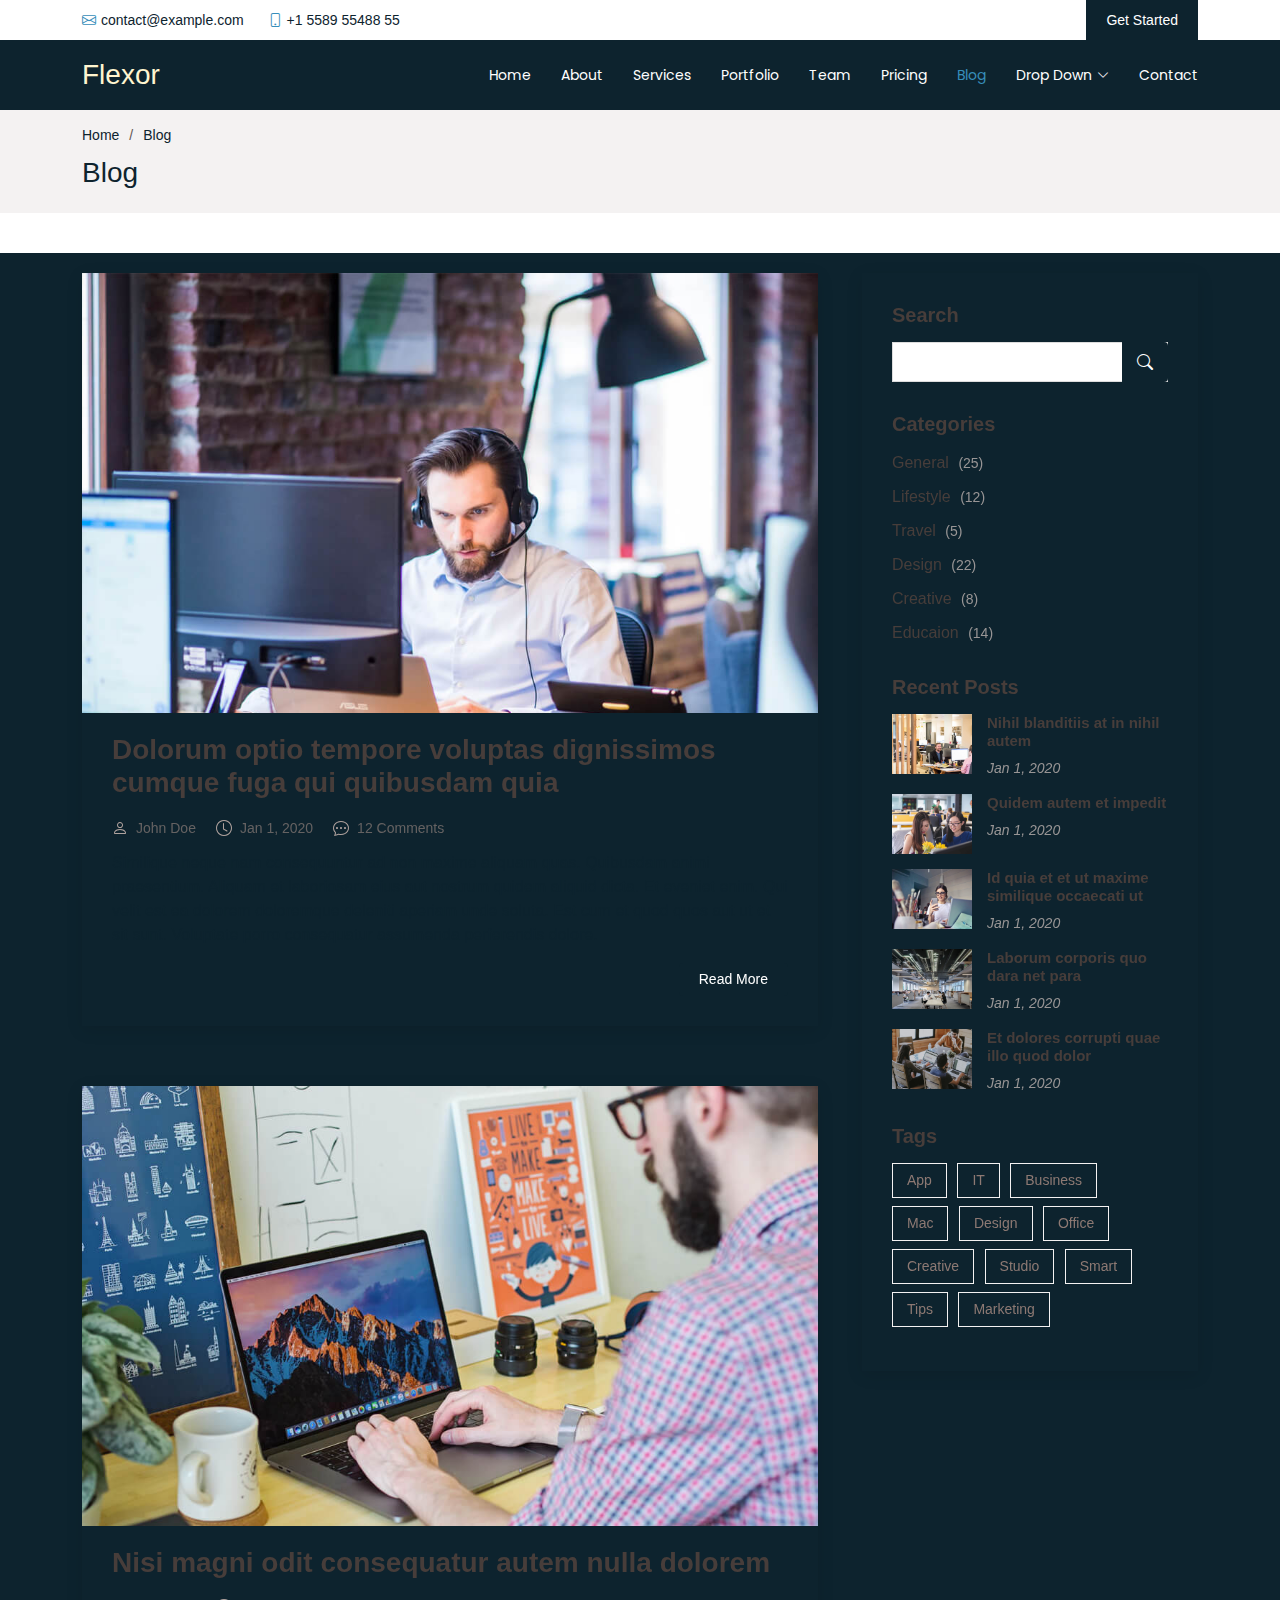
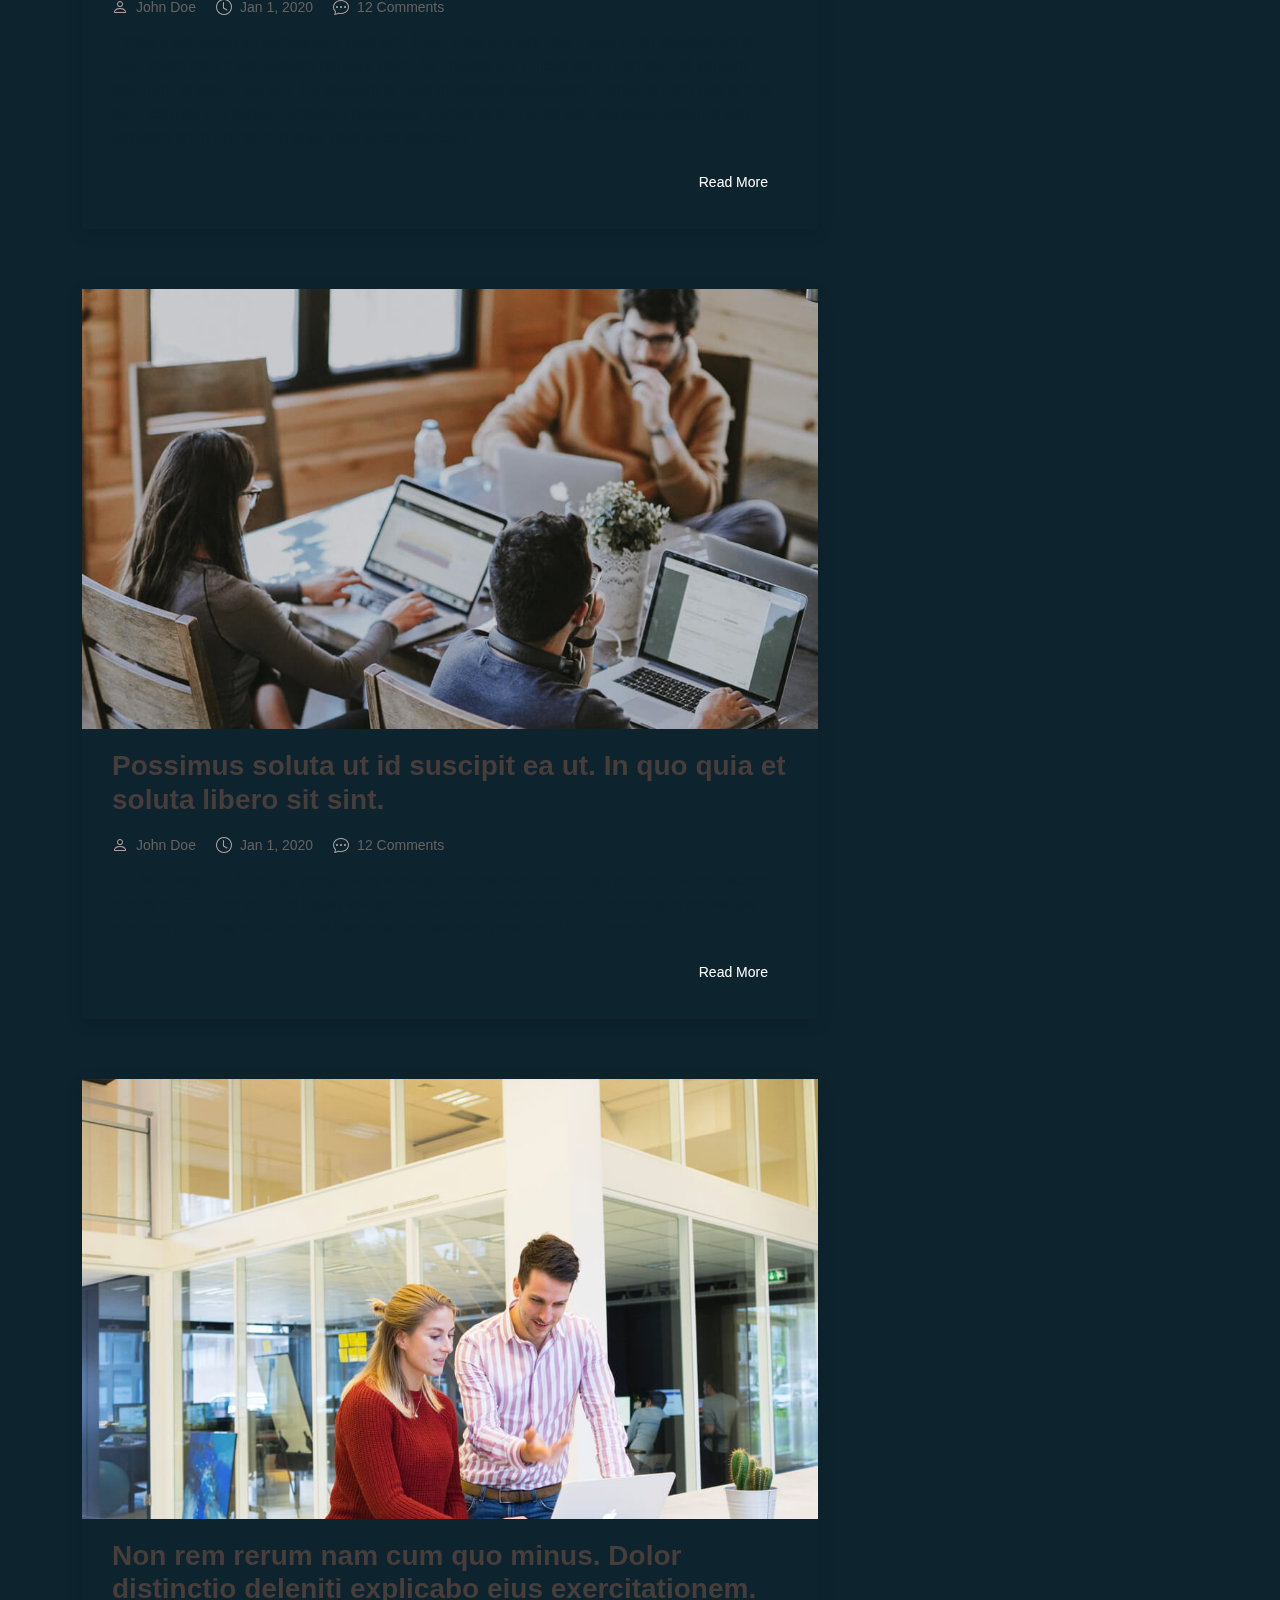
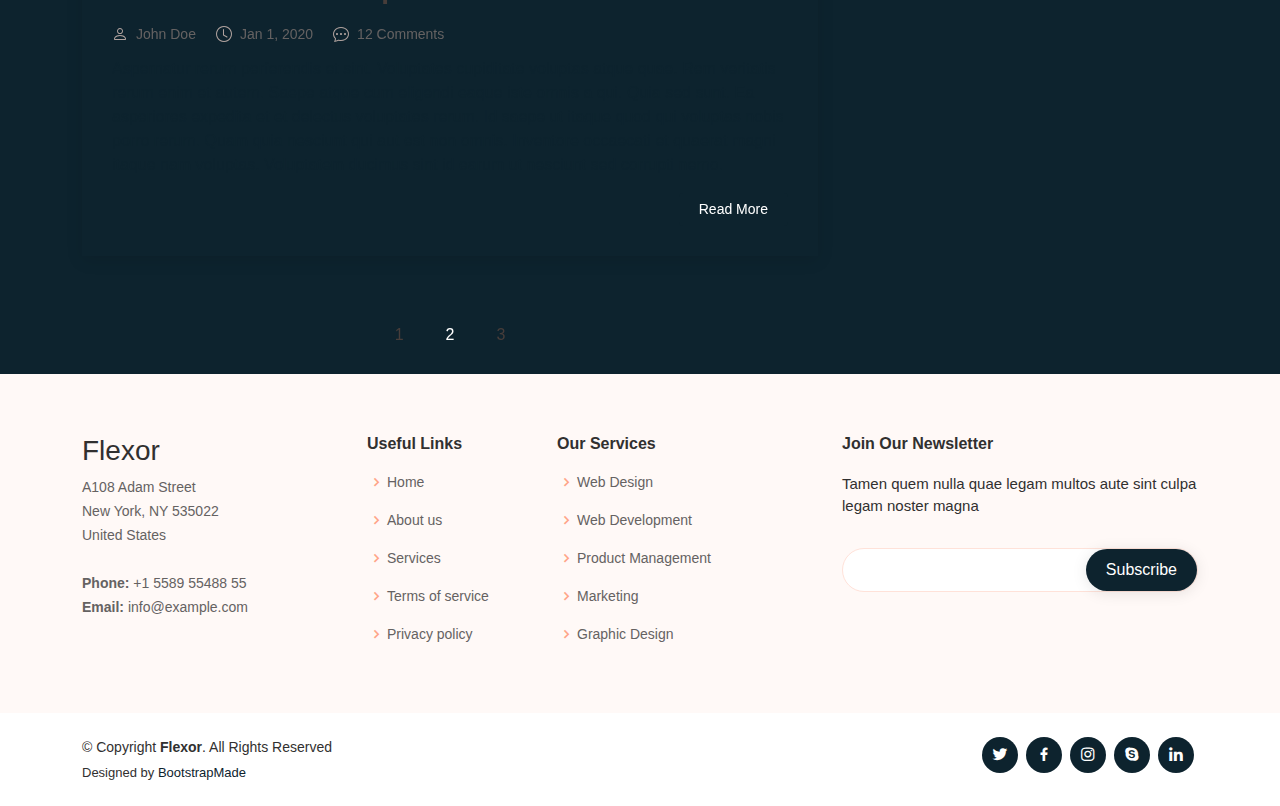
<file: blog.html>
<!DOCTYPE html>
<html lang="en">

<head>
  <meta charset="utf-8">
  <meta content="width=device-width, initial-scale=1.0" name="viewport">

  <title>Blog - Flexor Bootstrap Template</title>
  <meta content="" name="description">
  <meta content="" name="keywords">

  <!-- Favicons -->
  <link href="assets/img/favicon.png" rel="icon">
  <link href="assets/img/apple-touch-icon.png" rel="apple-touch-icon">

  <!-- Google Fonts -->
  <link href="https://fonts.googleapis.com/css?family=Open+Sans:300,300i,400,400i,600,600i,700,700i|Raleway:300,300i,400,400i,500,500i,600,600i,700,700i|Poppins:300,300i,400,400i,500,500i,600,600i,700,700i" rel="stylesheet">

  <!-- Vendor CSS Files -->
  <link href="assets/vendor/aos/aos.css" rel="stylesheet">
  <link href="assets/vendor/bootstrap/css/bootstrap.min.css" rel="stylesheet">
  <link href="assets/vendor/bootstrap-icons/bootstrap-icons.css" rel="stylesheet">
  <link href="assets/vendor/boxicons/css/boxicons.min.css" rel="stylesheet">
  <link href="assets/vendor/glightbox/css/glightbox.min.css" rel="stylesheet">
  <link href="assets/vendor/swiper/swiper-bundle.min.css" rel="stylesheet">

  <!-- Template Main CSS File -->
  <link href="assets/css/style.css" rel="stylesheet">

  <!-- =======================================================
  * Template Name: Flexor - v4.7.0
  * Template URL: https://bootstrapmade.com/flexor-free-multipurpose-bootstrap-template/
  * Author: BootstrapMade.com
  * License: https://bootstrapmade.com/license/
  ======================================================== -->
</head>

<body>

  <!-- ======= Top Bar ======= -->
  <section id="topbar" class="d-flex align-items-center">
    <div class="container d-flex justify-content-center justify-content-md-between">
      <div class="contact-info d-flex align-items-center">
        <i class="bi bi-envelope d-flex align-items-center"><a href="mailto:contact@example.com">contact@example.com</a></i>
        <i class="bi bi-phone d-flex align-items-center ms-4"><span>+1 5589 55488 55</span></i>
      </div>

      <div class="cta d-none d-md-flex align-items-center">
        <a href="#about" class="scrollto">Get Started</a>
      </div>
    </div>
  </section>

  <!-- ======= Header ======= -->
  <header id="header" class="d-flex align-items-center">
    <div class="container d-flex align-items-center justify-content-between">

      <div class="logo">
        <h1><a href="index.html">Flexor</a></h1>
        <!-- Uncomment below if you prefer to use an image logo -->
        <!-- <a href="index.html"><img src="assets/img/logo.png" alt="" class="img-fluid"></a>-->
      </div>

      <nav id="navbar" class="navbar">
        <ul>
          <li><a class="nav-link scrollto " href="#hero">Home</a></li>
          <li><a class="nav-link scrollto" href="#about">About</a></li>
          <li><a class="nav-link scrollto" href="#services">Services</a></li>
          <li><a class="nav-link scrollto " href="#portfolio">Portfolio</a></li>
          <li><a class="nav-link scrollto" href="#team">Team</a></li>
          <li><a class="nav-link scrollto" href="#pricing">Pricing</a></li>
          <li><a class="active" href="blog.html">Blog</a></li>
          <li class="dropdown"><a href="#"><span>Drop Down</span> <i class="bi bi-chevron-down"></i></a>
            <ul>
              <li><a href="#">Drop Down 1</a></li>
              <li class="dropdown"><a href="#"><span>Deep Drop Down</span> <i class="bi bi-chevron-right"></i></a>
                <ul>
                  <li><a href="#">Deep Drop Down 1</a></li>
                  <li><a href="#">Deep Drop Down 2</a></li>
                  <li><a href="#">Deep Drop Down 3</a></li>
                  <li><a href="#">Deep Drop Down 4</a></li>
                  <li><a href="#">Deep Drop Down 5</a></li>
                </ul>
              </li>
              <li><a href="#">Drop Down 2</a></li>
              <li><a href="#">Drop Down 3</a></li>
              <li><a href="#">Drop Down 4</a></li>
            </ul>
          </li>
          <li><a class="nav-link scrollto" href="#contact">Contact</a></li>
        </ul>
        <i class="bi bi-list mobile-nav-toggle"></i>
      </nav><!-- .navbar -->

    </div>
  </header><!-- End Header -->

  <main id="main">

    <!-- ======= Breadcrumbs ======= -->
    <section id="breadcrumbs" class="breadcrumbs">
      <div class="container">
        <ol>
          <li><a href="index.html">Home</a></li>
          <li>Blog</li>
        </ol>
        <h2>Blog</h2>
      </div>
    </section><!-- End Breadcrumbs -->

    <!-- ======= Blog Section ======= -->
    <section id="blog" class="blog">
      <div class="container" data-aos="fade-up">

        <div class="row">

          <div class="col-lg-8 entries">

            <article class="entry">

              <div class="entry-img">
                <img src="assets/img/blog/blog-1.jpg" alt="" class="img-fluid">
              </div>

              <h2 class="entry-title">
                <a href="blog-single.html">Dolorum optio tempore voluptas dignissimos cumque fuga qui quibusdam quia</a>
              </h2>

              <div class="entry-meta">
                <ul>
                  <li class="d-flex align-items-center"><i class="bi bi-person"></i> <a href="blog-single.html">John Doe</a></li>
                  <li class="d-flex align-items-center"><i class="bi bi-clock"></i> <a href="blog-single.html"><time datetime="2020-01-01">Jan 1, 2020</time></a></li>
                  <li class="d-flex align-items-center"><i class="bi bi-chat-dots"></i> <a href="blog-single.html">12 Comments</a></li>
                </ul>
              </div>

              <div class="entry-content">
                <p>
                  Similique neque nam consequuntur ad non maxime aliquam quas. Quibusdam animi praesentium. Aliquam et laboriosam eius aut nostrum quidem aliquid dicta.
                  Et eveniet enim. Qui velit est ea dolorem doloremque deleniti aperiam unde soluta. Est cum et quod quos aut ut et sit sunt. Voluptate porro consequatur assumenda perferendis dolore.
                </p>
                <div class="read-more">
                  <a href="blog-single.html">Read More</a>
                </div>
              </div>

            </article><!-- End blog entry -->

            <article class="entry">

              <div class="entry-img">
                <img src="assets/img/blog/blog-2.jpg" alt="" class="img-fluid">
              </div>

              <h2 class="entry-title">
                <a href="blog-single.html">Nisi magni odit consequatur autem nulla dolorem</a>
              </h2>

              <div class="entry-meta">
                <ul>
                  <li class="d-flex align-items-center"><i class="bi bi-person"></i> <a href="blog-single.html">John Doe</a></li>
                  <li class="d-flex align-items-center"><i class="bi bi-clock"></i> <a href="blog-single.html"><time datetime="2020-01-01">Jan 1, 2020</time></a></li>
                  <li class="d-flex align-items-center"><i class="bi bi-chat-dots"></i> <a href="blog-single.html">12 Comments</a></li>
                </ul>
              </div>

              <div class="entry-content">
                <p>
                  Incidunt voluptate sit temporibus aperiam. Quia vitae aut sint ullam quis illum voluptatum et. Quo libero rerum voluptatem pariatur nam.
                  Ad impedit qui officiis est in non aliquid veniam laborum. Id ipsum qui aut. Sit aliquam et quia molestias laboriosam. Tempora nam odit omnis eum corrupti qui aliquid excepturi molestiae. Facilis et sint quos sed voluptas. Maxime sed tempore enim omnis non alias odio quos distinctio.
                </p>
                <div class="read-more">
                  <a href="blog-single.html">Read More</a>
                </div>
              </div>

            </article><!-- End blog entry -->

            <article class="entry">

              <div class="entry-img">
                <img src="assets/img/blog/blog-3.jpg" alt="" class="img-fluid">
              </div>

              <h2 class="entry-title">
                <a href="blog-single.html">Possimus soluta ut id suscipit ea ut. In quo quia et soluta libero sit sint.</a>
              </h2>

              <div class="entry-meta">
                <ul>
                  <li class="d-flex align-items-center"><i class="bi bi-person"></i> <a href="blog-single.html">John Doe</a></li>
                  <li class="d-flex align-items-center"><i class="bi bi-clock"></i> <a href="blog-single.html"><time datetime="2020-01-01">Jan 1, 2020</time></a></li>
                  <li class="d-flex align-items-center"><i class="bi bi-chat-dots"></i> <a href="blog-single.html">12 Comments</a></li>
                </ul>
              </div>

              <div class="entry-content">
                <p>
                  Aut iste neque ut illum qui perspiciatis similique recusandae non. Fugit autem dolorem labore omnis et. Eum temporibus fugiat voluptate enim tenetur sunt omnis.
                  Doloremque est saepe laborum aut. Ipsa cupiditate ex harum at recusandae nesciunt. Ut dolores velit.
                </p>
                <div class="read-more">
                  <a href="blog-single.html">Read More</a>
                </div>
              </div>

            </article><!-- End blog entry -->

            <article class="entry">

              <div class="entry-img">
                <img src="assets/img/blog/blog-4.jpg" alt="" class="img-fluid">
              </div>

              <h2 class="entry-title">
                <a href="blog-single.html">Non rem rerum nam cum quo minus. Dolor distinctio deleniti explicabo eius exercitationem.</a>
              </h2>

              <div class="entry-meta">
                <ul>
                  <li class="d-flex align-items-center"><i class="bi bi-person"></i> <a href="blog-single.html">John Doe</a></li>
                  <li class="d-flex align-items-center"><i class="bi bi-clock"></i> <a href="blog-single.html"><time datetime="2020-01-01">Jan 1, 2020</time></a></li>
                  <li class="d-flex align-items-center"><i class="bi bi-chat-dots"></i> <a href="blog-single.html">12 Comments</a></li>
                </ul>
              </div>

              <div class="entry-content">
                <p>
                  Aspernatur rerum perferendis et sint. Voluptates cupiditate voluptas atque quae. Rem veritatis rerum enim et autem. Saepe atque cum eligendi eaque iste omnis a qui.
                  Quia sed sunt. Ea asperiores expedita et et delectus voluptates rerum. Id saepe ut itaque quod qui voluptas nobis porro rerum. Quam quia nesciunt qui aut est non omnis. Inventore occaecati et quaerat magni itaque nam voluptas. Voluptatem ducimus sint id earum ut nesciunt sed corrupti nemo.
                </p>
                <div class="read-more">
                  <a href="blog-single.html">Read More</a>
                </div>
              </div>

            </article><!-- End blog entry -->

            <div class="blog-pagination">
              <ul class="justify-content-center">
                <li><a href="#">1</a></li>
                <li class="active"><a href="#">2</a></li>
                <li><a href="#">3</a></li>
              </ul>
            </div>

          </div><!-- End blog entries list -->

          <div class="col-lg-4">

            <div class="sidebar">

              <h3 class="sidebar-title">Search</h3>
              <div class="sidebar-item search-form">
                <form action="">
                  <input type="text">
                  <button type="submit"><i class="bi bi-search"></i></button>
                </form>
              </div><!-- End sidebar search formn-->

              <h3 class="sidebar-title">Categories</h3>
              <div class="sidebar-item categories">
                <ul>
                  <li><a href="#">General <span>(25)</span></a></li>
                  <li><a href="#">Lifestyle <span>(12)</span></a></li>
                  <li><a href="#">Travel <span>(5)</span></a></li>
                  <li><a href="#">Design <span>(22)</span></a></li>
                  <li><a href="#">Creative <span>(8)</span></a></li>
                  <li><a href="#">Educaion <span>(14)</span></a></li>
                </ul>
              </div><!-- End sidebar categories-->

              <h3 class="sidebar-title">Recent Posts</h3>
              <div class="sidebar-item recent-posts">
                <div class="post-item clearfix">
                  <img src="assets/img/blog/blog-recent-1.jpg" alt="">
                  <h4><a href="blog-single.html">Nihil blanditiis at in nihil autem</a></h4>
                  <time datetime="2020-01-01">Jan 1, 2020</time>
                </div>

                <div class="post-item clearfix">
                  <img src="assets/img/blog/blog-recent-2.jpg" alt="">
                  <h4><a href="blog-single.html">Quidem autem et impedit</a></h4>
                  <time datetime="2020-01-01">Jan 1, 2020</time>
                </div>

                <div class="post-item clearfix">
                  <img src="assets/img/blog/blog-recent-3.jpg" alt="">
                  <h4><a href="blog-single.html">Id quia et et ut maxime similique occaecati ut</a></h4>
                  <time datetime="2020-01-01">Jan 1, 2020</time>
                </div>

                <div class="post-item clearfix">
                  <img src="assets/img/blog/blog-recent-4.jpg" alt="">
                  <h4><a href="blog-single.html">Laborum corporis quo dara net para</a></h4>
                  <time datetime="2020-01-01">Jan 1, 2020</time>
                </div>

                <div class="post-item clearfix">
                  <img src="assets/img/blog/blog-recent-5.jpg" alt="">
                  <h4><a href="blog-single.html">Et dolores corrupti quae illo quod dolor</a></h4>
                  <time datetime="2020-01-01">Jan 1, 2020</time>
                </div>

              </div><!-- End sidebar recent posts-->

              <h3 class="sidebar-title">Tags</h3>
              <div class="sidebar-item tags">
                <ul>
                  <li><a href="#">App</a></li>
                  <li><a href="#">IT</a></li>
                  <li><a href="#">Business</a></li>
                  <li><a href="#">Mac</a></li>
                  <li><a href="#">Design</a></li>
                  <li><a href="#">Office</a></li>
                  <li><a href="#">Creative</a></li>
                  <li><a href="#">Studio</a></li>
                  <li><a href="#">Smart</a></li>
                  <li><a href="#">Tips</a></li>
                  <li><a href="#">Marketing</a></li>
                </ul>
              </div><!-- End sidebar tags-->

            </div><!-- End sidebar -->

          </div><!-- End blog sidebar -->

        </div>

      </div>
    </section><!-- End Blog Section -->

  </main><!-- End #main -->

  <!-- ======= Footer ======= -->
  <footer id="footer">

    <div class="footer-top">
      <div class="container">
        <div class="row">

          <div class="col-lg-3 col-md-6 footer-contact">
            <h3>Flexor</h3>
            <p>
              A108 Adam Street <br>
              New York, NY 535022<br>
              United States <br><br>
              <strong>Phone:</strong> +1 5589 55488 55<br>
              <strong>Email:</strong> info@example.com<br>
            </p>
          </div>

          <div class="col-lg-2 col-md-6 footer-links">
            <h4>Useful Links</h4>
            <ul>
              <li><i class="bx bx-chevron-right"></i> <a href="#">Home</a></li>
              <li><i class="bx bx-chevron-right"></i> <a href="#">About us</a></li>
              <li><i class="bx bx-chevron-right"></i> <a href="#">Services</a></li>
              <li><i class="bx bx-chevron-right"></i> <a href="#">Terms of service</a></li>
              <li><i class="bx bx-chevron-right"></i> <a href="#">Privacy policy</a></li>
            </ul>
          </div>

          <div class="col-lg-3 col-md-6 footer-links">
            <h4>Our Services</h4>
            <ul>
              <li><i class="bx bx-chevron-right"></i> <a href="#">Web Design</a></li>
              <li><i class="bx bx-chevron-right"></i> <a href="#">Web Development</a></li>
              <li><i class="bx bx-chevron-right"></i> <a href="#">Product Management</a></li>
              <li><i class="bx bx-chevron-right"></i> <a href="#">Marketing</a></li>
              <li><i class="bx bx-chevron-right"></i> <a href="#">Graphic Design</a></li>
            </ul>
          </div>

          <div class="col-lg-4 col-md-6 footer-newsletter">
            <h4>Join Our Newsletter</h4>
            <p>Tamen quem nulla quae legam multos aute sint culpa legam noster magna</p>
            <form action="" method="post">
              <input type="email" name="email"><input type="submit" value="Subscribe">
            </form>
          </div>

        </div>
      </div>
    </div>

    <div class="container d-lg-flex py-4">

      <div class="me-lg-auto text-center text-lg-start">
        <div class="copyright">
          &copy; Copyright <strong><span>Flexor</span></strong>. All Rights Reserved
        </div>
        <div class="credits">
          <!-- All the links in the footer should remain intact. -->
          <!-- You can delete the links only if you purchased the pro version. -->
          <!-- Licensing information: https://bootstrapmade.com/license/ -->
          <!-- Purchase the pro version with working PHP/AJAX contact form: https://bootstrapmade.com/flexor-free-multipurpose-bootstrap-template/ -->
          Designed by <a href="https://bootstrapmade.com/">BootstrapMade</a>
        </div>
      </div>
      <div class="social-links text-center text-lg-right pt-3 pt-lg-0">
        <a href="#" class="twitter"><i class="bx bxl-twitter"></i></a>
        <a href="#" class="facebook"><i class="bx bxl-facebook"></i></a>
        <a href="#" class="instagram"><i class="bx bxl-instagram"></i></a>
        <a href="#" class="google-plus"><i class="bx bxl-skype"></i></a>
        <a href="#" class="linkedin"><i class="bx bxl-linkedin"></i></a>
      </div>
    </div>
  </footer><!-- End Footer -->

  <a href="#" class="back-to-top d-flex align-items-center justify-content-center"><i class="bi bi-arrow-up-short"></i></a>

  <!-- Vendor JS Files -->
  <script src="assets/vendor/aos/aos.js"></script>
  <script src="assets/vendor/bootstrap/js/bootstrap.bundle.min.js"></script>
  <script src="assets/vendor/glightbox/js/glightbox.min.js"></script>
  <script src="assets/vendor/isotope-layout/isotope.pkgd.min.js"></script>
  <script src="assets/vendor/swiper/swiper-bundle.min.js"></script>
  <script src="assets/vendor/php-email-form/validate.js"></script>

  <!-- Template Main JS File -->
  <script src="assets/js/main.js"></script>

</body>

</html>
</file>
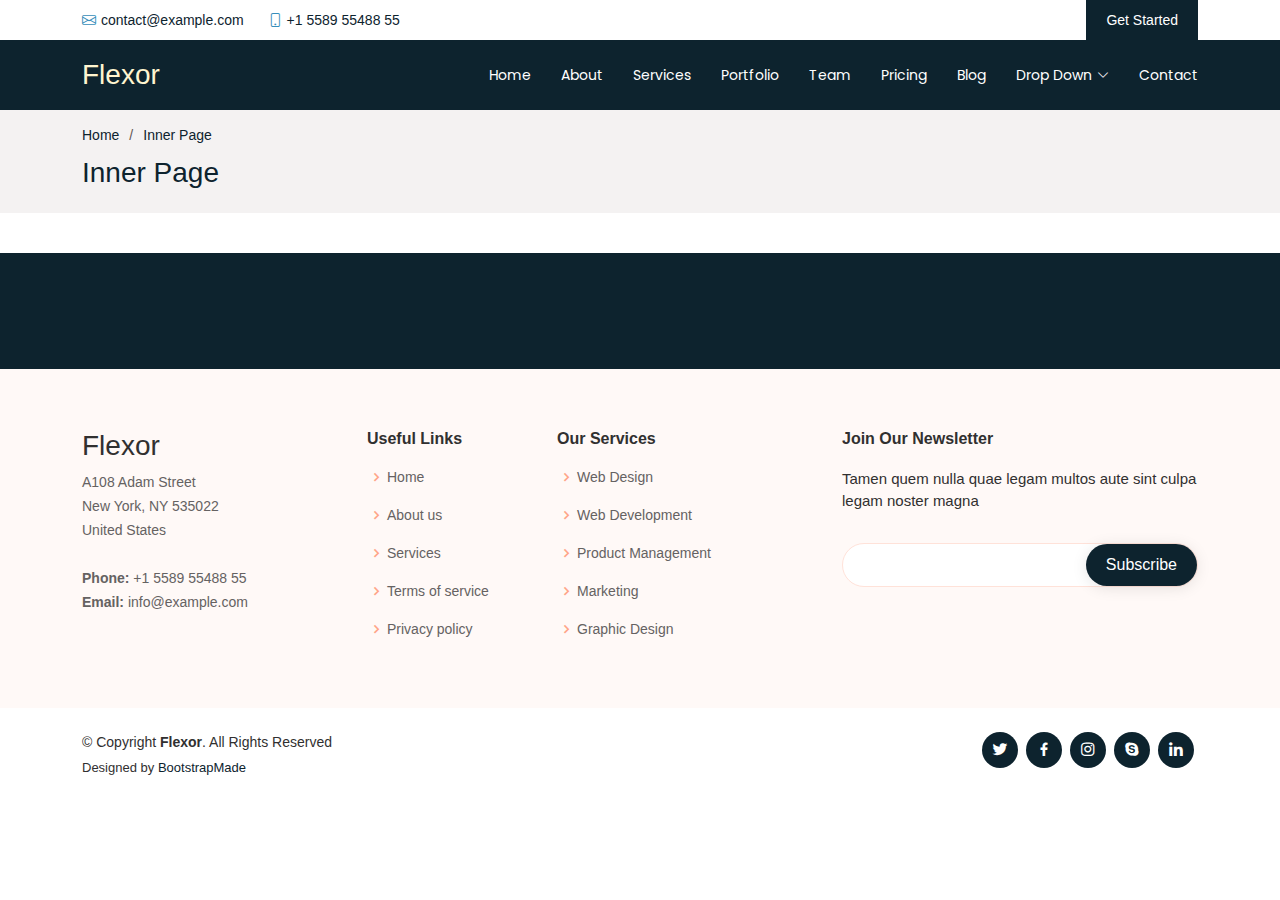
<file: inner-page.html>
<!DOCTYPE html>
<html lang="en">

<head>
  <meta charset="utf-8">
  <meta content="width=device-width, initial-scale=1.0" name="viewport">

  <title>Inner Page - Flexor Bootstrap Template</title>
  <meta content="" name="description">
  <meta content="" name="keywords">

  <!-- Favicons -->
  <link href="assets/img/favicon.png" rel="icon">
  <link href="assets/img/apple-touch-icon.png" rel="apple-touch-icon">

  <!-- Google Fonts -->
  <link href="https://fonts.googleapis.com/css?family=Open+Sans:300,300i,400,400i,600,600i,700,700i|Raleway:300,300i,400,400i,500,500i,600,600i,700,700i|Poppins:300,300i,400,400i,500,500i,600,600i,700,700i" rel="stylesheet">

  <!-- Vendor CSS Files -->
  <link href="assets/vendor/aos/aos.css" rel="stylesheet">
  <link href="assets/vendor/bootstrap/css/bootstrap.min.css" rel="stylesheet">
  <link href="assets/vendor/bootstrap-icons/bootstrap-icons.css" rel="stylesheet">
  <link href="assets/vendor/boxicons/css/boxicons.min.css" rel="stylesheet">
  <link href="assets/vendor/glightbox/css/glightbox.min.css" rel="stylesheet">
  <link href="assets/vendor/swiper/swiper-bundle.min.css" rel="stylesheet">

  <!-- Template Main CSS File -->
  <link href="assets/css/style.css" rel="stylesheet">

  <!-- =======================================================
  * Template Name: Flexor - v4.7.0
  * Template URL: https://bootstrapmade.com/flexor-free-multipurpose-bootstrap-template/
  * Author: BootstrapMade.com
  * License: https://bootstrapmade.com/license/
  ======================================================== -->
</head>

<body>

  <!-- ======= Top Bar ======= -->
  <section id="topbar" class="d-flex align-items-center">
    <div class="container d-flex justify-content-center justify-content-md-between">
      <div class="contact-info d-flex align-items-center">
        <i class="bi bi-envelope d-flex align-items-center"><a href="mailto:contact@example.com">contact@example.com</a></i>
        <i class="bi bi-phone d-flex align-items-center ms-4"><span>+1 5589 55488 55</span></i>
      </div>

      <div class="cta d-none d-md-flex align-items-center">
        <a href="#about" class="scrollto">Get Started</a>
      </div>
    </div>
  </section>

  <!-- ======= Header ======= -->
  <header id="header" class="d-flex align-items-center">
    <div class="container d-flex align-items-center justify-content-between">

      <div class="logo">
        <h1><a href="index.html">Flexor</a></h1>
        <!-- Uncomment below if you prefer to use an image logo -->
        <!-- <a href="index.html"><img src="assets/img/logo.png" alt="" class="img-fluid"></a>-->
      </div>

      <nav id="navbar" class="navbar">
        <ul>
          <li><a class="nav-link scrollto " href="#hero">Home</a></li>
          <li><a class="nav-link scrollto" href="#about">About</a></li>
          <li><a class="nav-link scrollto" href="#services">Services</a></li>
          <li><a class="nav-link scrollto " href="#portfolio">Portfolio</a></li>
          <li><a class="nav-link scrollto" href="#team">Team</a></li>
          <li><a class="nav-link scrollto" href="#pricing">Pricing</a></li>
          <li><a href="blog.html">Blog</a></li>
          <li class="dropdown"><a href="#"><span>Drop Down</span> <i class="bi bi-chevron-down"></i></a>
            <ul>
              <li><a href="#">Drop Down 1</a></li>
              <li class="dropdown"><a href="#"><span>Deep Drop Down</span> <i class="bi bi-chevron-right"></i></a>
                <ul>
                  <li><a href="#">Deep Drop Down 1</a></li>
                  <li><a href="#">Deep Drop Down 2</a></li>
                  <li><a href="#">Deep Drop Down 3</a></li>
                  <li><a href="#">Deep Drop Down 4</a></li>
                  <li><a href="#">Deep Drop Down 5</a></li>
                </ul>
              </li>
              <li><a href="#">Drop Down 2</a></li>
              <li><a href="#">Drop Down 3</a></li>
              <li><a href="#">Drop Down 4</a></li>
            </ul>
          </li>
          <li><a class="nav-link scrollto" href="#contact">Contact</a></li>
        </ul>
        <i class="bi bi-list mobile-nav-toggle"></i>
      </nav><!-- .navbar -->

    </div>
  </header><!-- End Header -->

  <main id="main">

    <!-- ======= Breadcrumbs ======= -->
    <section id="breadcrumbs" class="breadcrumbs">
      <div class="container">
        <ol>
          <li><a href="index.html">Home</a></li>
          <li>Inner Page</li>
        </ol>
        <h2>Inner Page</h2>
      </div>
    </section><!-- End Breadcrumbs -->

    <section class="inner-page pt-3">
      <div class="container">
        <p>
          Example inner page template
        </p>
      </div>
    </section>

  </main><!-- End #main -->

  <!-- ======= Footer ======= -->
  <footer id="footer">

    <div class="footer-top">
      <div class="container">
        <div class="row">

          <div class="col-lg-3 col-md-6 footer-contact">
            <h3>Flexor</h3>
            <p>
              A108 Adam Street <br>
              New York, NY 535022<br>
              United States <br><br>
              <strong>Phone:</strong> +1 5589 55488 55<br>
              <strong>Email:</strong> info@example.com<br>
            </p>
          </div>

          <div class="col-lg-2 col-md-6 footer-links">
            <h4>Useful Links</h4>
            <ul>
              <li><i class="bx bx-chevron-right"></i> <a href="#">Home</a></li>
              <li><i class="bx bx-chevron-right"></i> <a href="#">About us</a></li>
              <li><i class="bx bx-chevron-right"></i> <a href="#">Services</a></li>
              <li><i class="bx bx-chevron-right"></i> <a href="#">Terms of service</a></li>
              <li><i class="bx bx-chevron-right"></i> <a href="#">Privacy policy</a></li>
            </ul>
          </div>

          <div class="col-lg-3 col-md-6 footer-links">
            <h4>Our Services</h4>
            <ul>
              <li><i class="bx bx-chevron-right"></i> <a href="#">Web Design</a></li>
              <li><i class="bx bx-chevron-right"></i> <a href="#">Web Development</a></li>
              <li><i class="bx bx-chevron-right"></i> <a href="#">Product Management</a></li>
              <li><i class="bx bx-chevron-right"></i> <a href="#">Marketing</a></li>
              <li><i class="bx bx-chevron-right"></i> <a href="#">Graphic Design</a></li>
            </ul>
          </div>

          <div class="col-lg-4 col-md-6 footer-newsletter">
            <h4>Join Our Newsletter</h4>
            <p>Tamen quem nulla quae legam multos aute sint culpa legam noster magna</p>
            <form action="" method="post">
              <input type="email" name="email"><input type="submit" value="Subscribe">
            </form>
          </div>

        </div>
      </div>
    </div>

    <div class="container d-lg-flex py-4">

      <div class="me-lg-auto text-center text-lg-start">
        <div class="copyright">
          &copy; Copyright <strong><span>Flexor</span></strong>. All Rights Reserved
        </div>
        <div class="credits">
          <!-- All the links in the footer should remain intact. -->
          <!-- You can delete the links only if you purchased the pro version. -->
          <!-- Licensing information: https://bootstrapmade.com/license/ -->
          <!-- Purchase the pro version with working PHP/AJAX contact form: https://bootstrapmade.com/flexor-free-multipurpose-bootstrap-template/ -->
          Designed by <a href="https://bootstrapmade.com/">BootstrapMade</a>
        </div>
      </div>
      <div class="social-links text-center text-lg-right pt-3 pt-lg-0">
        <a href="#" class="twitter"><i class="bx bxl-twitter"></i></a>
        <a href="#" class="facebook"><i class="bx bxl-facebook"></i></a>
        <a href="#" class="instagram"><i class="bx bxl-instagram"></i></a>
        <a href="#" class="google-plus"><i class="bx bxl-skype"></i></a>
        <a href="#" class="linkedin"><i class="bx bxl-linkedin"></i></a>
      </div>
    </div>
  </footer><!-- End Footer -->

  <a href="#" class="back-to-top d-flex align-items-center justify-content-center"><i class="bi bi-arrow-up-short"></i></a>

  <!-- Vendor JS Files -->
  <script src="assets/vendor/aos/aos.js"></script>
  <script src="assets/vendor/bootstrap/js/bootstrap.bundle.min.js"></script>
  <script src="assets/vendor/glightbox/js/glightbox.min.js"></script>
  <script src="assets/vendor/isotope-layout/isotope.pkgd.min.js"></script>
  <script src="assets/vendor/swiper/swiper-bundle.min.js"></script>
  <script src="assets/vendor/php-email-form/validate.js"></script>

  <!-- Template Main JS File -->
  <script src="assets/js/main.js"></script>

</body>

</html>
</file>
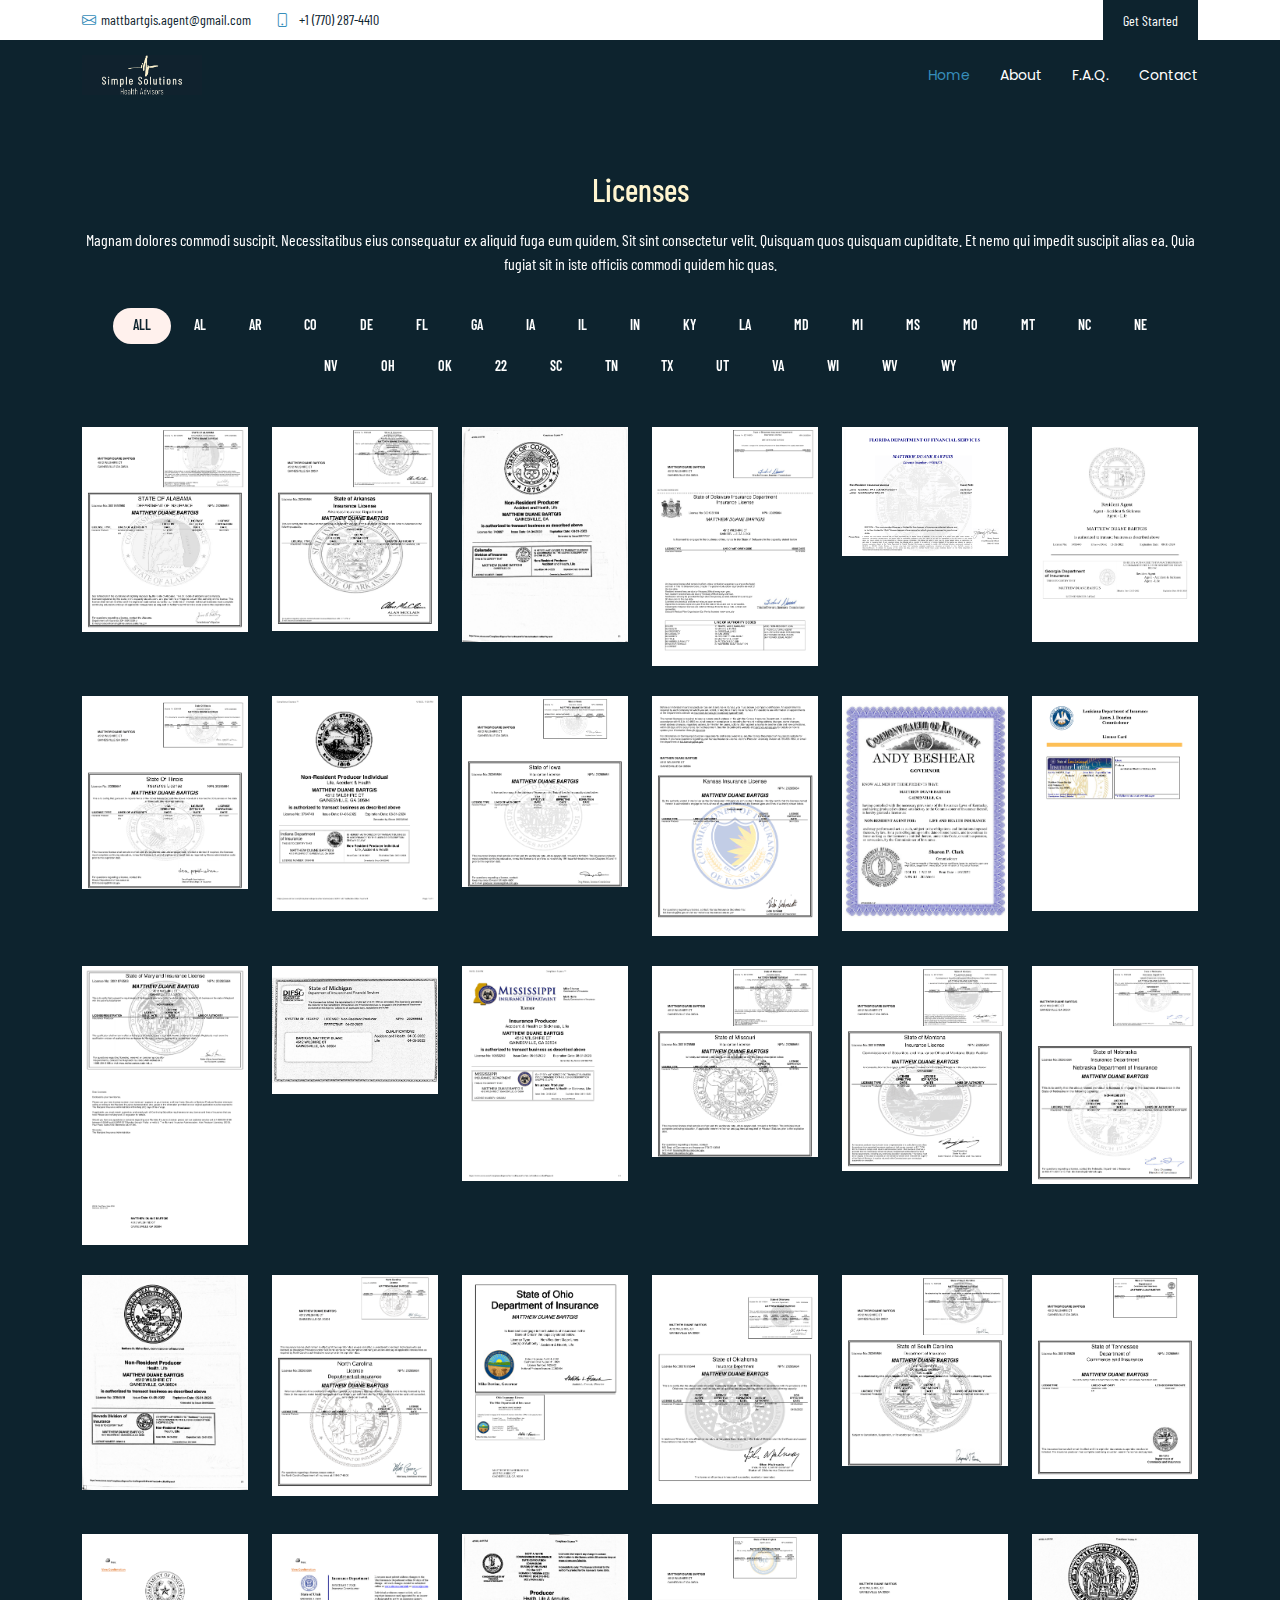
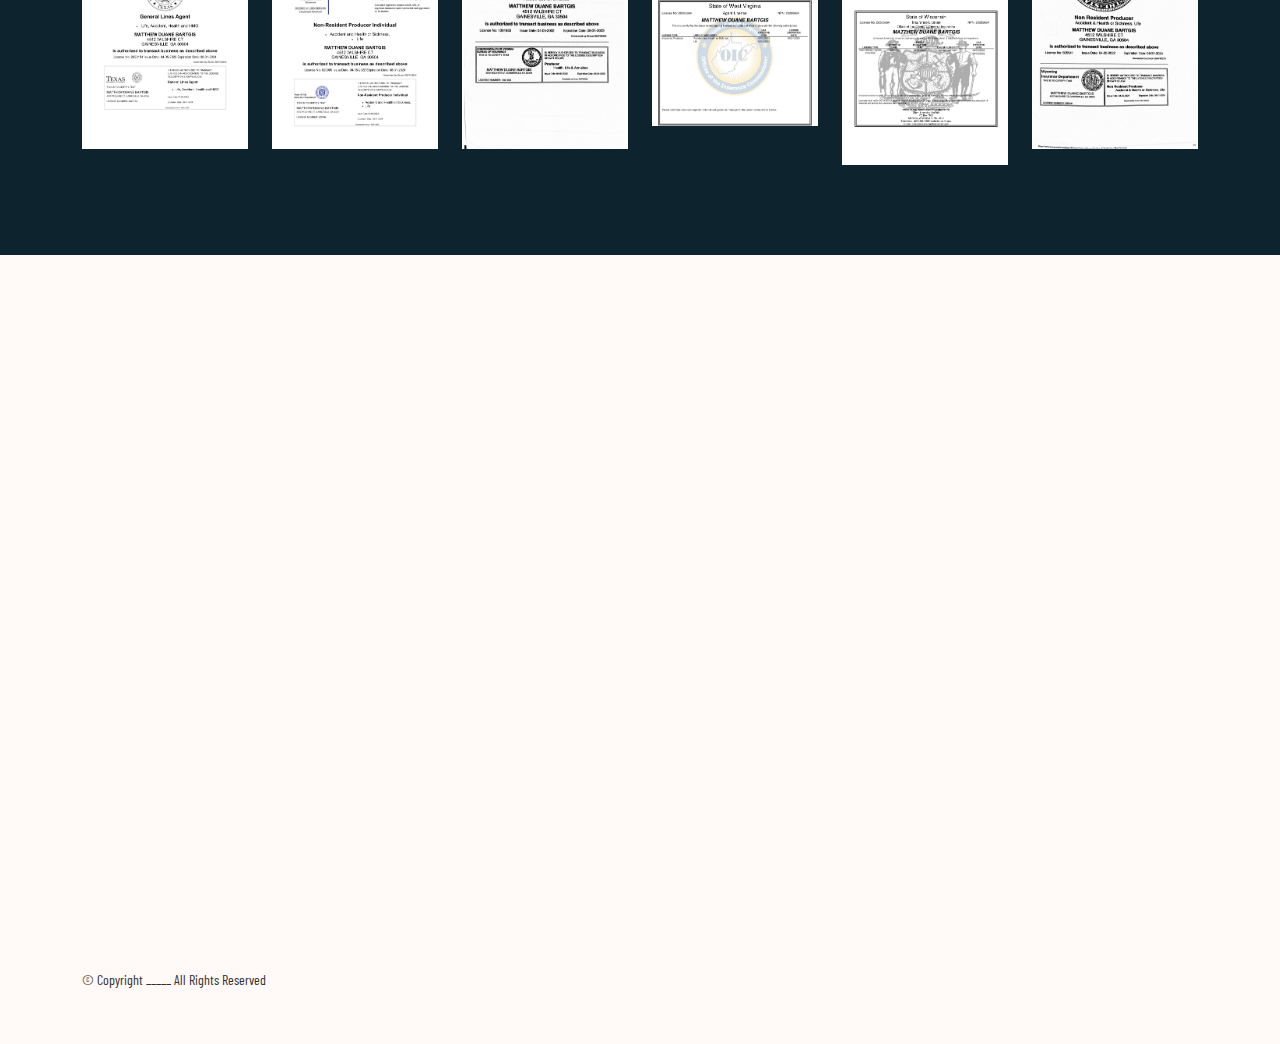
<file: licenses.html>
<!DOCTYPE html>
<html lang="en">

<head>
  <meta charset="utf-8">
  <meta content="width=device-width, initial-scale=1.0" name="viewport">

  <title>Matt Bartgis - Simple Solutions Health Advisors</title>
  <meta content="" name="description">
  <meta content="" name="keywords">

  <!-- Favicons -->
  <link href="assets/img/favicon.png" rel="icon">
  <link href="assets/img/apple-touch-icon.png" rel="apple-touch-icon">

  <!-- Google Fonts -->
  <link href="https://fonts.googleapis.com/css?family=Open+Sans:300,300i,400,400i,600,600i,700,700i|Raleway:300,300i,400,400i,500,500i,600,600i,700,700i|Poppins:300,300i,400,400i,500,500i,600,600i,700,700i" rel="stylesheet">
  <link href= "https://fonts.googleapis.com/css?family=Barlow+Condensed:300,300i,400,400i,600,600i,700,700i|Raleway:300,300i,400,400i,500,500i,600,600i,700,700i|Poppins:300,300i,400,400i,500,500i,600,600i,700,700i" rel="stylesheet">

  <!-- Vendor CSS Files -->
  <link href="assets/vendor/aos/aos.css" rel="stylesheet">
  <link href="assets/vendor/bootstrap/css/bootstrap.min.css" rel="stylesheet">
  <link href="assets/vendor/bootstrap-icons/bootstrap-icons.css" rel="stylesheet">
  <link href="assets/vendor/boxicons/css/boxicons.min.css" rel="stylesheet">
  <link href="assets/vendor/glightbox/css/glightbox.min.css" rel="stylesheet">
  <link href="assets/vendor/swiper/swiper-bundle.min.css" rel="stylesheet">

  <!-- Template Main CSS File -->
  <link href="assets/css/style.css" rel="stylesheet">

  <!-- =======================================================
  * Template Name: Flexor - v4.7.0
  * Template URL: https://bootstrapmade.com/flexor-free-multipurpose-bootstrap-template/
  * Author: BootstrapMade.com
  * License: https://bootstrapmade.com/license/
  ======================================================== -->
</head>

<body>

  <!-- ======= Top Bar ======= -->
  <section id="topbar" class="d-flex align-items-center">
    <div class="container d-flex justify-content-center justify-content-md-between">
      <div class="contact-info d-flex align-items-center">
        <i class="bi bi-envelope d-flex align-items-center"><a href="mailto:contact@example.com">mattbartgis.agent@gmail.com</a></i>
        <i class="bi bi-phone d-flex align-items-center ms-4"><a href="tel:770-287-4410"><span>+1 (770) 287-4410</span></a></i>
      </div>

      <div class="cta d-none d-md-flex align-items-center">
        <a href="#about" class="scrollto">Get Started</a>
      </div>
    </div>
  </section>

  <!-- ======= Header ======= -->
  <header id="header" class="d-flex align-items-center">
    <div class="container d-flex align-items-center justify-content-between">

      <div class="logo">
        <!-- <h1><a href="index.html">SIMPLE SOLUTIONS</a></h1> -->
        <!-- Uncomment below if you prefer to use an image logo -->
        <a href="index.html"><img src="assets/img/logo-2.jpg" alt="Company Logo" class="img-fluid"></a>
      </div>

      <nav id="navbar" class="navbar">
        <ul>
          <li><a class="nav-link scrollto active" href="../matt-site-ver-2/index.html#hero">Home</a></li>
          <li><a class="nav-link scrollto" href="../matt-site-ver-2/index.html#about">About</a></li>
		  <li><a class="nav-link scrollto" href="../matt-site-ver-2/index.html#faq">F.A.Q.</a></li>
<!--      <li><a class="nav-link scrollto" href="#services">Services</a></li>
		  <li><a class="nav-link scrollto " href="#portfolio">Portfolio</a></li>
          <li><a class="nav-link scrollto" href="#team">Team</a></li>
          <li><a class="nav-link scrollto" href="#pricing">Pricing</a></li>
          <li><a href="blog.html">Blog</a></li>
          <li class="dropdown"><a href="#"><span>Drop Down</span> <i class="bi bi-chevron-down"></i></a>
            <ul>
              <li><a href="#">Drop Down 1</a></li>
              <li class="dropdown"><a href="#"><span>Deep Drop Down</span> <i class="bi bi-chevron-right"></i></a>
                <ul>
                  <li><a href="#">Deep Drop Down 1</a></li>
                  <li><a href="#">Deep Drop Down 2</a></li>
                  <li><a href="#">Deep Drop Down 3</a></li>
                  <li><a href="#">Deep Drop Down 4</a></li>
                  <li><a href="#">Deep Drop Down 5</a></li>
                </ul>
              </li>
              <li><a href="#">Drop Down 2</a></li>
              <li><a href="#">Drop Down 3</a></li>
              <li><a href="#">Drop Down 4</a></li>
            </ul>
          </li>	-->
          <li><a class="nav-link scrollto" href="#footer">Contact</a></li>
        </ul>
        <i class="bi bi-list mobile-nav-toggle"></i>
      </nav><!-- .navbar -->

    </div>
  </header><!-- End Header -->

  <main id="main">

    <!-- ======= Portfolio Section ======= -->
    <section id="portfolio" class="portfolio">
      <div class="container">

        <div class="section-title">
          <h2 data-aos="fade-up">Licenses</h2>
          <p data-aos="fade-up" style="color:white;">Magnam dolores commodi suscipit. Necessitatibus eius consequatur ex aliquid fuga eum quidem. Sit sint consectetur velit. Quisquam quos quisquam cupiditate. Et nemo qui impedit suscipit alias ea. Quia fugiat sit in iste officiis commodi quidem hic quas.</p>
        </div>

        <div class="row" data-aos="fade-up" data-aos-delay="100">
          <div class="col-lg-12 d-flex justify-content-center">
            <ul id="portfolio-flters">
              <li data-filter="*" class="filter-active">All</li>
              <li data-filter=".filter-1">AL</li>
              <li data-filter=".filter-2">AR</li>
              <li data-filter=".filter-3">CO</li>
			  <li data-filter=".filter-4">DE</li>
              <li data-filter=".filter-5">FL</li>
              <li data-filter=".filter-6">GA</li>
			  <li data-filter=".filter-7">IA</li>
              <li data-filter=".filter-8">IL</li>
              <li data-filter=".filter-9">IN</li>
			  <li data-filter=".filter-10">KY</li>
              <li data-filter=".filter-11">LA</li>
              <li data-filter=".filter-12">MD</li>
              <li data-filter=".filter-13">MI</li>
              <li data-filter=".filter-14">MS</li>
              <li data-filter=".filter-15">MO</li>
			  <li data-filter=".filter-16">MT</li>
              <li data-filter=".filter-17">NC</li>
              <li data-filter=".filter-18">NE</li>
			  
			  <li data-filter=".filter-19">NV</li>
              <li data-filter=".filter-20">OH</li>
              <li data-filter=".filter-21">OK</li>
			  <li data-filter=".filter-22">22</li>
              <li data-filter=".filter-23">SC</li>
              <li data-filter=".filter-24">TN</li>
              <li data-filter=".filter-25">TX</li>
              <li data-filter=".filter-26">UT</li>
              <li data-filter=".filter-27">VA</li>
			  <li data-filter=".filter-28">WI</li>
              <li data-filter=".filter-29">WV</li>
              <li data-filter=".filter-30">WY</li>
            </ul>
          </div>
        </div>

        <div class="row portfolio-container" data-aos="fade-up" data-aos-delay="200">

          <div class="col-lg-2 col-lg-2 portfolio-item filter-1">
            <img src="assets/img/portfolio/Alabama.png" class="img-fluid" alt="">
            <div class="portfolio-info">
              <h4>Alabama</h4>
              <!-- <p>App</p> -->
              <a href="assets/img/portfolio/Alabama.png" data-gallery="portfolioGallery" class="portfolio-lightbox preview-link" title=""><i class="bx bx-plus"></i></a>
              <!-- <a href="portfolio-details.html" class="details-link" title="More Details"><i class="bx bx-link"></i></a> -->
            </div>
          </div>

          <div class="col-lg-2 col-lg-2 portfolio-item filter-2">
            <img src="assets/img/portfolio/Arkansas.png" class="img-fluid" alt="">
            <div class="portfolio-info">
              <h4>Arkansas</h4>
              <!-- <p>Web</p> -->
              <a href="assets/img/portfolio/Arkansas.png" data-gallery="portfolioGallery" class="portfolio-lightbox preview-link" title=""><i class="bx bx-plus"></i></a>
              <!-- <a href="portfolio-details.html" class="details-link" title="More Details"><i class="bx bx-link"></i></a> -->
            </div>
          </div>

          <div class="col-lg-2 col-lg-2 portfolio-item filter-3">
            <img src="assets/img/portfolio/Colorado.png" class="img-fluid" alt="">
            <div class="portfolio-info">
              <h4>Colorado</h4>
              <!-- <p>App</p> -->
              <a href="assets/img/portfolio/Colorado.png" data-gallery="portfolioGallery" class="portfolio-lightbox preview-link" title=""><i class="bx bx-plus"></i></a>
              <!-- <a href="portfolio-details.html" class="details-link" title="More Details"><i class="bx bx-link"></i></a> -->
            </div>
          </div>

          <div class="col-lg-2 col-lg-2 portfolio-item filter-4">
            <img src="assets/img/portfolio/Delaware.png" class="img-fluid" alt="">
            <div class="portfolio-info">
              <h4>Delaware</h4>
              <!-- <p>Card</p> -->
              <a href="assets/img/portfolio/Delaware.png" data-gallery="portfolioGallery" class="portfolio-lightbox preview-link" title=""><i class="bx bx-plus"></i></a>
              <!-- <a href="portfolio-details.html" class="details-link" title="More Details"><i class="bx bx-link"></i></a> -->
            </div>
          </div>

          <div class="col-lg-2 col-lg-2 portfolio-item filter-5">
            <img src="assets/img/portfolio/Florida.png" class="img-fluid" alt="">
            <div class="portfolio-info">
              <h4>Florida</h4>
             <!-- <p>Web</p> -->
              <a href="assets/img/portfolio/Florida.png" data-gallery="portfolioGallery" class="portfolio-lightbox preview-link" title=""><i class="bx bx-plus"></i></a>
              <!-- <a href="portfolio-details.html" class="details-link" title="More Details"><i class="bx bx-link"></i></a> -->
            </div>
          </div>

          <div class="col-lg-2 col-lg-2 portfolio-item filter-6">
            <img src="assets/img/portfolio/Georgia.png" class="img-fluid" alt="">
            <div class="portfolio-info">
              <h4>Georgia</h4>
              <!-- <p>App</p> -->
              <a href="assets/img/portfolio/Georgia.png" data-gallery="portfolioGallery" class="portfolio-lightbox preview-link" title=""><i class="bx bx-plus"></i></a>
              <!-- <a href="portfolio-details.html" class="details-link" title="More Details"><i class="bx bx-link"></i></a> -->
            </div>
          </div>

          <div class="col-lg-2 col-lg-2 portfolio-item filter-7">
            <img src="assets/img/portfolio/Illinois.png" class="img-fluid" alt="">
            <div class="portfolio-info">
              <h4>Illinois</h4>
              <!-- <p>Card</p> -->
              <a href="assets/img/portfolio/Illinois.png" data-gallery="portfolioGallery" class="portfolio-lightbox preview-link" title=""><i class="bx bx-plus"></i></a>
              <!-- <a href="portfolio-details.html" class="details-link" title="More Details"><i class="bx bx-link"></i></a> -->
            </div>
          </div>

          <div class="col-lg-2 col-lg-2 portfolio-item filter-8">
            <img src="assets/img/portfolio/Indiana.png" class="img-fluid" alt="">
            <div class="portfolio-info">
              <h4>Indiana</h4>
              <!-- <p>Card</p> -->
              <a href="assets/img/portfolio/Indiana.png" data-gallery="portfolioGallery" class="portfolio-lightbox preview-link" title=""><i class="bx bx-plus"></i></a>
              <!-- <a href="portfolio-details.html" class="details-link" title="More Details"><i class="bx bx-link"></i></a> -->
            </div>
          </div>

          <div class="col-lg-2 col-lg-2 portfolio-item filter-9">
            <img src="assets/img/portfolio/Iowa.png" class="img-fluid" alt="">
            <div class="portfolio-info">
              <h4>Iowa</h4>
              <!-- <p>Web</p> -->
              <a href="assets/img/portfolio/Iowa.png" data-gallery="portfolioGallery" class="portfolio-lightbox preview-link" title=""><i class="bx bx-plus"></i></a>
              <!-- <a href="portfolio-details.html" class="details-link" title="More Details"><i class="bx bx-link"></i></a> -->
            </div>
          </div>
		  
		  <div class="col-lg-2 col-lg-2 portfolio-item filter-10">
            <img src="assets/img/portfolio/Kansas.png" class="img-fluid" alt="">
            <div class="portfolio-info">
              <h4>Kansas</h4>
              <!-- <p>Web</p> -->
              <a href="assets/img/portfolio/Kansas.png" data-gallery="portfolioGallery" class="portfolio-lightbox preview-link" title=""><i class="bx bx-plus"></i></a>
              <!-- <a href="portfolio-details.html" class="details-link" title="More Details"><i class="bx bx-link"></i></a> -->
            </div>
          </div>
		  
		  <div class="col-lg-2 col-lg-2 portfolio-item filter-11">
            <img src="assets/img/portfolio/Kentucky.png" class="img-fluid" alt="">
            <div class="portfolio-info">
              <h4>Kentucky</h4>
              <!-- <p>Web</p> -->
              <a href="assets/img/portfolio/Kentucky.png" data-gallery="portfolioGallery" class="portfolio-lightbox preview-link" title=""><i class="bx bx-plus"></i></a>
              <!-- <a href="portfolio-details.html" class="details-link" title="More Details"><i class="bx bx-link"></i></a> -->
            </div>
          </div>
		  
		  <div class="col-lg-2 col-lg-2 portfolio-item filter-12">
            <img src="assets/img/portfolio/Louisiana.png" class="img-fluid" alt="">
            <div class="portfolio-info">
              <h4>Louisiana</h4>
              <!-- <p>Web</p> -->
              <a href="assets/img/portfolio/Louisiana.png" data-gallery="portfolioGallery" class="portfolio-lightbox preview-link" title=""><i class="bx bx-plus"></i></a>
              <!-- <a href="portfolio-details.html" class="details-link" title="More Details"><i class="bx bx-link"></i></a> -->
            </div>
          </div>
		  
		  <div class="col-lg-2 col-lg-2 portfolio-item filter-13">
            <img src="assets/img/portfolio/Maryland.png" class="img-fluid" alt="">
            <div class="portfolio-info">
              <h4>Maryland</h4>
              <!-- <p>Web</p> -->
              <a href="assets/img/portfolio/Maryland.png" data-gallery="portfolioGallery" class="portfolio-lightbox preview-link" title=""><i class="bx bx-plus"></i></a>
              <!-- <a href="portfolio-details.html" class="details-link" title="More Details"><i class="bx bx-link"></i></a> -->
            </div>
          </div>
		  
		  <div class="col-lg-2 col-lg-2 portfolio-item filter-14">
            <img src="assets/img/portfolio/Michigan.png" class="img-fluid" alt="">
            <div class="portfolio-info">
              <h4>Michigan</h4>
              <!-- <p>Web</p> -->
              <a href="assets/img/portfolio/Michigan.png" data-gallery="portfolioGallery" class="portfolio-lightbox preview-link" title=""><i class="bx bx-plus"></i></a>
              <!-- <a href="portfolio-details.html" class="details-link" title="More Details"><i class="bx bx-link"></i></a> -->
            </div>
          </div>
		  
		  <div class="col-lg-2 col-lg-2 portfolio-item filter-15">
            <img src="assets/img/portfolio/Mississippi.png" class="img-fluid" alt="">
            <div class="portfolio-info">
              <h4>NIssissippi</h4>
              <!-- <p>Web</p> -->
              <a href="assets/img/portfolio/Mississippi.png" data-gallery="portfolioGallery" class="portfolio-lightbox preview-link" title=""><i class="bx bx-plus"></i></a>
              <!-- <a href="portfolio-details.html" class="details-link" title="More Details"><i class="bx bx-link"></i></a> -->
            </div>
          </div>
		  
		  <div class="col-lg-2 col-lg-2 portfolio-item filter-16">
            <img src="assets/img/portfolio/Missouri.png" class="img-fluid" alt="">
            <div class="portfolio-info">
              <h4>Missouri</h4>
              <!-- <p>Web</p> -->
              <a href="assets/img/portfolio/Missouri.png" data-gallery="portfolioGallery" class="portfolio-lightbox preview-link" title=""><i class="bx bx-plus"></i></a>
              <!-- <a href="portfolio-details.html" class="details-link" title="More Details"><i class="bx bx-link"></i></a> -->
            </div>
          </div>
		  
		  <div class="col-lg-2 col-lg-2 portfolio-item filter-17">
            <img src="assets/img/portfolio/Montana.png" class="img-fluid" alt="">
            <div class="portfolio-info">
              <h4>Montana</h4>
              <!-- <p>Web</p> -->
              <a href="assets/img/portfolio/Montana.png" data-gallery="portfolioGallery" class="portfolio-lightbox preview-link" title=""><i class="bx bx-plus"></i></a>
              <!-- <a href="portfolio-details.html" class="details-link" title="More Details"><i class="bx bx-link"></i></a> -->
            </div>
          </div>
		  
		  <div class="col-lg-2 col-lg-2 portfolio-item filter-18">
            <img src="assets/img/portfolio/Nebraska.png" class="img-fluid" alt="">
            <div class="portfolio-info">
              <h4>Nebraska</h4>
              <!-- <p>Web</p> -->
              <a href="assets/img/portfolio/Nebraska.png" data-gallery="portfolioGallery" class="portfolio-lightbox preview-link" title=""><i class="bx bx-plus"></i></a>
              <!-- <a href="portfolio-details.html" class="details-link" title="More Details"><i class="bx bx-link"></i></a> -->
            </div>
          </div>
		  
		  <div class="col-lg-2 col-lg-2 portfolio-item filter-19">
            <img src="assets/img/portfolio/Nevada.png" class="img-fluid" alt="">
            <div class="portfolio-info">
              <h4>Nevada</h4>
              <!-- <p>Web</p> -->
              <a href="assets/img/portfolio/Nevada.png" data-gallery="portfolioGallery" class="portfolio-lightbox preview-link" title=""><i class="bx bx-plus"></i></a>
              <!-- <a href="portfolio-details.html" class="details-link" title="More Details"><i class="bx bx-link"></i></a> -->
            </div>
          </div>
		  
		  <div class="col-lg-2 col-lg-2 portfolio-item filter-20">
            <img src="assets/img/portfolio/North Carolina.png" class="img-fluid" alt="">
            <div class="portfolio-info">
              <h4>North Carolina</h4>
              <!-- <p>Web</p> -->
              <a href="assets/img/portfolio/North Carolina.png" data-gallery="portfolioGallery" class="portfolio-lightbox preview-link" title=""><i class="bx bx-plus"></i></a>
              <!-- <a href="portfolio-details.html" class="details-link" title="More Details"><i class="bx bx-link"></i></a> -->
            </div>
          </div>
		  
		  <div class="col-lg-2 col-lg-2 portfolio-item filter-21">
            <img src="assets/img/portfolio/Ohio.png" class="img-fluid" alt="">
            <div class="portfolio-info">
              <h4>Ohio</h4>
              <!-- <p>Web</p> -->
              <a href="assets/img/portfolio/Ohio.png" data-gallery="portfolioGallery" class="portfolio-lightbox preview-link" title=""><i class="bx bx-plus"></i></a>
              <!-- <a href="portfolio-details.html" class="details-link" title="More Details"><i class="bx bx-link"></i></a> -->
            </div>
          </div>
		  
		  <div class="col-lg-2 col-lg-2 portfolio-item filter-22">
            <img src="assets/img/portfolio/Oklahoma.png" class="img-fluid" alt="">
            <div class="portfolio-info">
              <h4>Oklahoma</h4>
              <!-- <p>Web</p> -->
              <a href="assets/img/portfolio/Oklahoma.png" data-gallery="portfolioGallery" class="portfolio-lightbox preview-link" title=""><i class="bx bx-plus"></i></a>
              <!-- <a href="portfolio-details.html" class="details-link" title="More Details"><i class="bx bx-link"></i></a> -->
            </div>
          </div>
		  
		  <div class="col-lg-2 col-lg-2 portfolio-item filter-23">
            <img src="assets/img/portfolio/South Carolina.png" class="img-fluid" alt="">
            <div class="portfolio-info">
              <h4>South Carolina</h4>
              <!-- <p>Web</p> -->`
              <a href="assets/img/portfolio/South Carolina.png" data-gallery="portfolioGallery" class="portfolio-lightbox preview-link" title=""><i class="bx bx-plus"></i></a>
              <!-- <a href="portfolio-details.html" class="details-link" title="More Details"><i class="bx bx-link"></i></a> -->
            </div>
          </div>
		  
		  <div class="col-lg-2 col-lg-2 portfolio-item filter-24">
            <img src="assets/img/portfolio/Tennessee.png" class="img-fluid" alt="">
            <div class="portfolio-info">
              <h4>Tennessee</h4>
              <!-- <p>Web</p> -->
              <a href="assets/img/portfolio/Tennessee.png" data-gallery="portfolioGallery" class="portfolio-lightbox preview-link" title=""><i class="bx bx-plus"></i></a>
              <!-- <a href="portfolio-details.html" class="details-link" title="More Details"><i class="bx bx-link"></i></a> -->
            </div>
          </div>
		  
		  <div class="col-lg-2 col-lg-2 portfolio-item filter-25">
            <img src="assets/img/portfolio/Texas.png" class="img-fluid" alt="">
            <div class="portfolio-info">
              <h4>Texas</h4>
              <!-- <p>Web</p> -->
              <a href="assets/img/portfolio/Texas.png" data-gallery="portfolioGallery" class="portfolio-lightbox preview-link" title=""><i class="bx bx-plus"></i></a>
              <!-- <a href="portfolio-details.html" class="details-link" title="More Details"><i class="bx bx-link"></i></a> -->
            </div>
          </div>
		  
		  <div class="col-lg-2 col-lg-2 portfolio-item filter-26">
            <img src="assets/img/portfolio/Utah.png" class="img-fluid" alt="">
            <div class="portfolio-info">
              <h4>Utah</h4>
              <!-- <p>Web</p> -->
              <a href="assets/img/portfolio/Utah.png" data-gallery="portfolioGallery" class="portfolio-lightbox preview-link" title=""><i class="bx bx-plus"></i></a>
              <!-- <a href="portfolio-details.html" class="details-link" title="More Details"><i class="bx bx-link"></i></a> -->
            </div>
          </div>
		  
		  <div class="col-lg-2 col-lg-2 portfolio-item filter-27">
            <img src="assets/img/portfolio/Virginia.png" class="img-fluid" alt="">
            <div class="portfolio-info">
              <h4>Virginia</h4>
              <!-- <p>Web</p> -->
              <a href="assets/img/portfolio/Virginia.png" data-gallery="portfolioGallery" class="portfolio-lightbox preview-link" title=""><i class="bx bx-plus"></i></a>
              <!-- <a href="portfolio-details.html" class="details-link" title="More Details"><i class="bx bx-link"></i></a> -->
            </div>
          </div>
		  
		  <div class="col-lg-2 col-lg-2 portfolio-item filter-28">
            <img src="assets/img/portfolio/West Virginia.png" class="img-fluid" alt="">
            <div class="portfolio-info">
              <h4>West Virginia</h4>
              <!-- <p>Web</p> -->
              <a href="assets/img/portfolio/West Virginia.png" data-gallery="portfolioGallery" class="portfolio-lightbox preview-link" title=""><i class="bx bx-plus"></i></a>
              <!-- <a href="portfolio-details.html" class="details-link" title="More Details"><i class="bx bx-link"></i></a> -->
            </div>
          </div>
		  
		  <div class="col-lg-2 col-lg-2 portfolio-item filter-29">
            <img src="assets/img/portfolio/Wisconsin.png" class="img-fluid" alt="">
            <div class="portfolio-info">
              <h4>Wisconsin</h4>
              <!-- <p>Web</p> -->
              <a href="assets/img/portfolio/Wisconsin.png" data-gallery="portfolioGallery" class="portfolio-lightbox preview-link" title=""><i class="bx bx-plus"></i></a>
              <!-- <a href="portfolio-details.html" class="details-link" title="More Details"><i class="bx bx-link"></i></a> -->
            </div>
          </div>
		  
		  <div class="col-lg-2 col-lg-2 portfolio-item filter-30">
            <img src="assets/img/portfolio/Wyoming.png" class="img-fluid" alt="">
            <div class="portfolio-info">
              <h4>Wyoming</h4>
              <!-- <p>Web</p> -->
              <a href="assets/img/portfolio/Wyoming.png" data-gallery="portfolioGallery" class="portfolio-lightbox preview-link" title=""><i class="bx bx-plus"></i></a>
              <!-- <a href="portfolio-details.html" class="details-link" title="More Details"><i class="bx bx-link"></i></a> -->
            </div>
          </div>

        </div>

      </div>
    </section><!-- End Portfolio Section -->


  </main><!-- End #main -->

  <!-- ======= Footer ======= -->
  <footer id="footer">

    <div class="footer-top">
      <div class="container">
        <div class="row">

<!--      <div class="col-lg-3 col-md-6 footer-contact">
            <h3>Matt Bartgis</h3>
            <p>
              123 Main Street <br>
              Flowery Branch, GA 30542<br>
              United States <br><br>
              <strong>Phone:</strong> +1 (770) 287-4410<br>
              <strong>Email:</strong> mattbartgis.agent@gmail.com<br>
            </p>
          </div>

			<div class="col-lg-4 col-md-6 footer-links">
            <h4>Useful Links</h4>
            <ul>
              <li><i class="bx bx-chevron-right"></i> <a href="#">Home</a></li>
              <li><i class="bx bx-chevron-right"></i> <a href="#">About us</a></li>
              <li><i class="bx bx-chevron-right"></i> <a href="#">Services</a></li>
              <li><i class="bx bx-chevron-right"></i> <a href="#">Terms of service</a></li>
              <li><i class="bx bx-chevron-right"></i> <a href="#">Privacy policy</a></li>
            </ul>
          </div>

			<div class="col-lg-3 col-md-6 footer-links">
            <h4>Our Services</h4>
            <ul>
              <li><i class="bx bx-chevron-right"></i> <a href="#">Web Design</a></li>
              <li><i class="bx bx-chevron-right"></i> <a href="#">Web Development</a></li>
              <li><i class="bx bx-chevron-right"></i> <a href="#">Product Management</a></li>
              <li><i class="bx bx-chevron-right"></i> <a href="#">Marketing</a></li>
              <li><i class="bx bx-chevron-right"></i> <a href="#">Graphic Design</a></li>
            </ul>
          </div>

          <div class="col-lg-4 col-md-6 footer-newsletter">
            <h4>Calendly link here maybe? or Newsletter?</h4>
            <p>Tamen quem nulla quae legam multos aute sint culpa legam noster magna</p>
            <form action="" method="post">
              <input type="email" name="email"><input type="submit" value="Subscribe">
            </form>
          </div>

        </div>
      </div>
    </div> -->
	
	<!-- Calendly inline widget begin -->
	<div class="calendly-inline-widget" data-url="https://calendly.com/simplesolutions_matt" style="min-width:320px;height:630px;"></div>
	<script type="text/javascript" src="https://assets.calendly.com/assets/external/widget.js" async></script>
	<!-- Calendly inline widget end -->

    <div class="container d-lg-flex py-4">

      <div class="me-lg-auto text-center text-lg-start">
        <div class="copyright">
          &copy; Copyright _____ <!-- <strong><span>Flexor</span></strong>. --> All Rights Reserved
        </div>
    <!-- <div class="credits">
          <!-- All the links in the footer should remain intact. -->
          <!-- You can delete the links only if you purchased the pro version. -->
          <!-- Licensing information: https://bootstrapmade.com/license/ -->
          <!-- Purchase the pro version with working PHP/AJAX contact form: https://bootstrapmade.com/flexor-free-multipurpose-bootstrap-template/
          Designed by <a href="https://bootstrapmade.com/">BootstrapMade</a>
        </div> -->
      </div>
<!--  <div class="social-links text-center text-lg-right pt-3 pt-lg-0">
        <a href="#" class="twitter"><i class="bx bxl-twitter"></i></a>
        <a href="#" class="facebook"><i class="bx bxl-facebook"></i></a>
        <a href="#" class="instagram"><i class="bx bxl-instagram"></i></a>
        <a href="#" class="google-plus"><i class="bx bxl-skype"></i></a>
        <a href="#" class="linkedin"><i class="bx bxl-linkedin"></i></a>
      </div> -->
    </div>
  </footer><!-- End Footer -->

  <a href="#" class="back-to-top d-flex align-items-center justify-content-center"><i class="bi bi-arrow-up-short"></i></a>

  <!-- Vendor JS Files -->
  <script src="assets/vendor/aos/aos.js"></script>
  <script src="assets/vendor/bootstrap/js/bootstrap.bundle.min.js"></script>
  <script src="assets/vendor/glightbox/js/glightbox.min.js"></script>
  <script src="assets/vendor/isotope-layout/isotope.pkgd.min.js"></script>
  <script src="assets/vendor/swiper/swiper-bundle.min.js"></script>
  <script src="assets/vendor/php-email-form/validate.js"></script>

  <!-- Template Main JS File -->
  <script src="assets/js/main.js"></script>

</body>

</html>
</file>
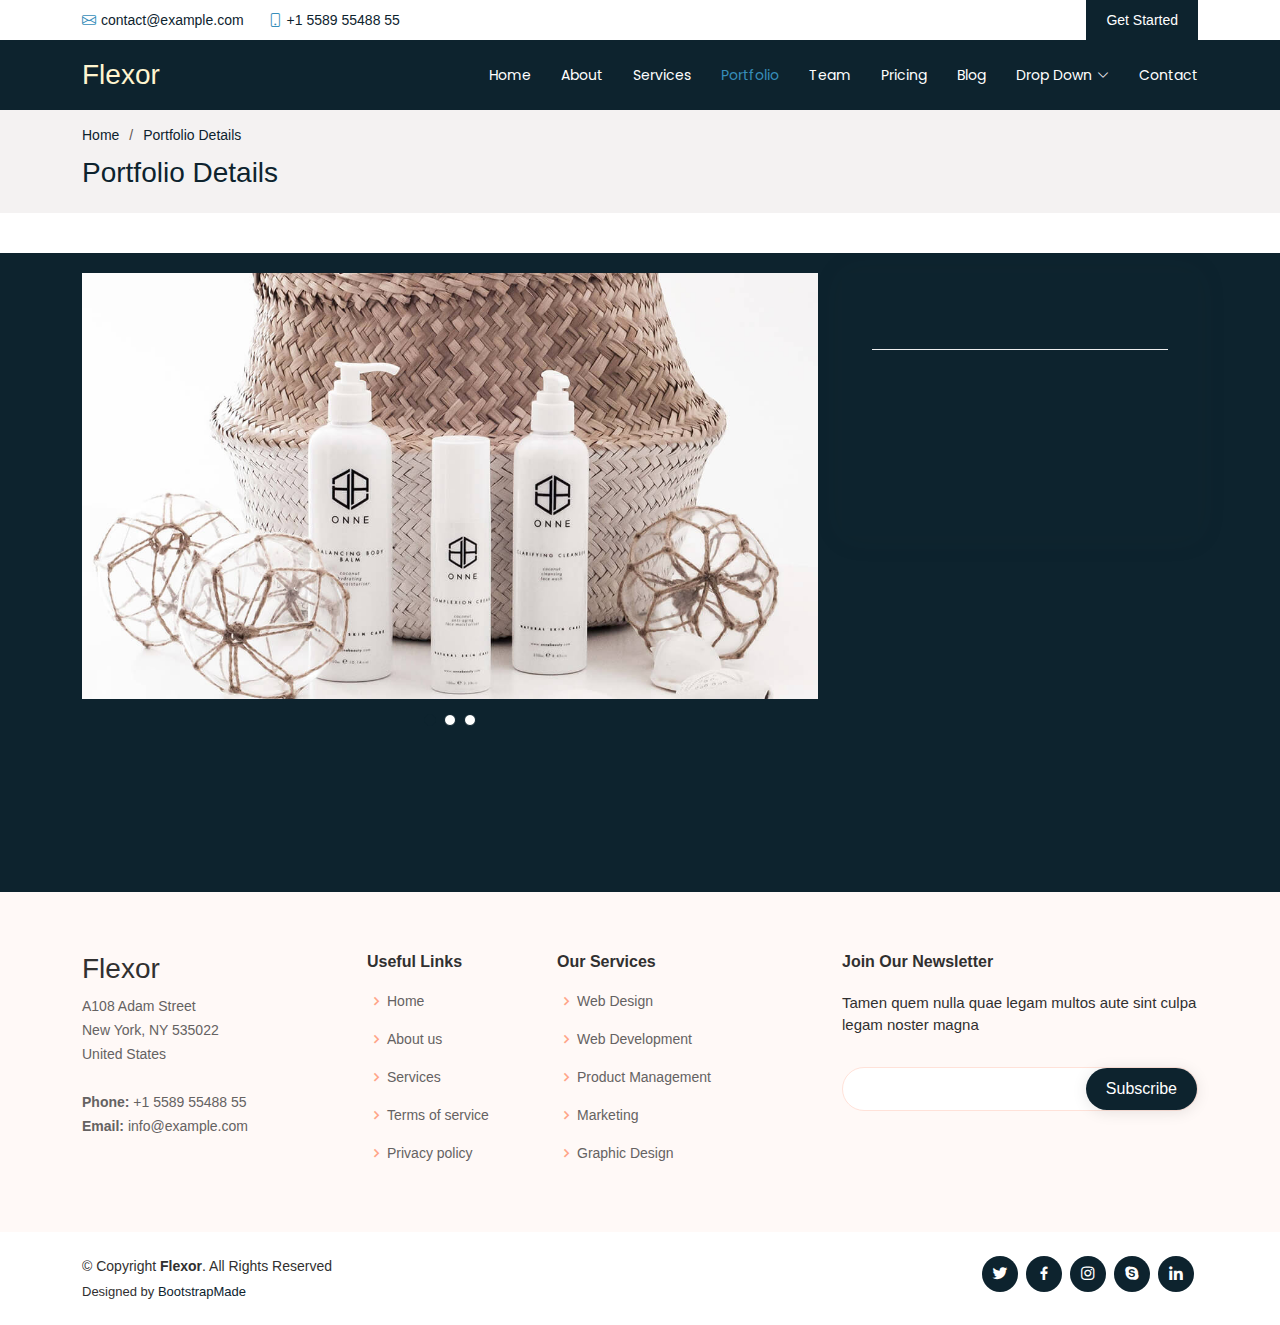
<file: portfolio-details.html>
<!DOCTYPE html>
<html lang="en">

<head>
  <meta charset="utf-8">
  <meta content="width=device-width, initial-scale=1.0" name="viewport">

  <title>Portfolio Details - Flexor Bootstrap Template</title>
  <meta content="" name="description">
  <meta content="" name="keywords">

  <!-- Favicons -->
  <link href="assets/img/favicon.png" rel="icon">
  <link href="assets/img/apple-touch-icon.png" rel="apple-touch-icon">

  <!-- Google Fonts -->
  <link href="https://fonts.googleapis.com/css?family=Open+Sans:300,300i,400,400i,600,600i,700,700i|Raleway:300,300i,400,400i,500,500i,600,600i,700,700i|Poppins:300,300i,400,400i,500,500i,600,600i,700,700i" rel="stylesheet">

  <!-- Vendor CSS Files -->
  <link href="assets/vendor/aos/aos.css" rel="stylesheet">
  <link href="assets/vendor/bootstrap/css/bootstrap.min.css" rel="stylesheet">
  <link href="assets/vendor/bootstrap-icons/bootstrap-icons.css" rel="stylesheet">
  <link href="assets/vendor/boxicons/css/boxicons.min.css" rel="stylesheet">
  <link href="assets/vendor/glightbox/css/glightbox.min.css" rel="stylesheet">
  <link href="assets/vendor/swiper/swiper-bundle.min.css" rel="stylesheet">

  <!-- Template Main CSS File -->
  <link href="assets/css/style.css" rel="stylesheet">

  <!-- =======================================================
  * Template Name: Flexor - v4.7.0
  * Template URL: https://bootstrapmade.com/flexor-free-multipurpose-bootstrap-template/
  * Author: BootstrapMade.com
  * License: https://bootstrapmade.com/license/
  ======================================================== -->
</head>

<body>

  <!-- ======= Top Bar ======= -->
  <section id="topbar" class="d-flex align-items-center">
    <div class="container d-flex justify-content-center justify-content-md-between">
      <div class="contact-info d-flex align-items-center">
        <i class="bi bi-envelope d-flex align-items-center"><a href="mailto:contact@example.com">contact@example.com</a></i>
        <i class="bi bi-phone d-flex align-items-center ms-4"><span>+1 5589 55488 55</span></i>
      </div>

      <div class="cta d-none d-md-flex align-items-center">
        <a href="#about" class="scrollto">Get Started</a>
      </div>
    </div>
  </section>

  <!-- ======= Header ======= -->
  <header id="header" class="d-flex align-items-center">
    <div class="container d-flex align-items-center justify-content-between">

      <div class="logo">
        <h1><a href="index.html">Flexor</a></h1>
        <!-- Uncomment below if you prefer to use an image logo -->
        <!-- <a href="index.html"><img src="assets/img/logo.png" alt="" class="img-fluid"></a>-->
      </div>

      <nav id="navbar" class="navbar">
        <ul>
          <li><a class="nav-link scrollto " href="#hero">Home</a></li>
          <li><a class="nav-link scrollto" href="#about">About</a></li>
          <li><a class="nav-link scrollto" href="#services">Services</a></li>
          <li><a class="nav-link scrollto active" href="#portfolio">Portfolio</a></li>
          <li><a class="nav-link scrollto" href="#team">Team</a></li>
          <li><a class="nav-link scrollto" href="#pricing">Pricing</a></li>
          <li><a href="blog.html">Blog</a></li>
          <li class="dropdown"><a href="#"><span>Drop Down</span> <i class="bi bi-chevron-down"></i></a>
            <ul>
              <li><a href="#">Drop Down 1</a></li>
              <li class="dropdown"><a href="#"><span>Deep Drop Down</span> <i class="bi bi-chevron-right"></i></a>
                <ul>
                  <li><a href="#">Deep Drop Down 1</a></li>
                  <li><a href="#">Deep Drop Down 2</a></li>
                  <li><a href="#">Deep Drop Down 3</a></li>
                  <li><a href="#">Deep Drop Down 4</a></li>
                  <li><a href="#">Deep Drop Down 5</a></li>
                </ul>
              </li>
              <li><a href="#">Drop Down 2</a></li>
              <li><a href="#">Drop Down 3</a></li>
              <li><a href="#">Drop Down 4</a></li>
            </ul>
          </li>
          <li><a class="nav-link scrollto" href="#contact">Contact</a></li>
        </ul>
        <i class="bi bi-list mobile-nav-toggle"></i>
      </nav><!-- .navbar -->

    </div>
  </header><!-- End Header -->

  <main id="main">

    <!-- ======= Breadcrumbs ======= -->
    <section id="breadcrumbs" class="breadcrumbs">
      <div class="container">
        <ol>
          <li><a href="index.html">Home</a></li>
          <li>Portfolio Details</li>
        </ol>
        <h2>Portfolio Details</h2>
      </div>
    </section><!-- End Breadcrumbs -->

    <!-- ======= Portfolio Details Section ======= -->
    <section id="portfolio-details" class="portfolio-details">
      <div class="container">

        <div class="row gy-4">

          <div class="col-lg-8">
            <div class="portfolio-details-slider swiper">
              <div class="swiper-wrapper align-items-center">

                <div class="swiper-slide">
                  <img src="assets/img/portfolio/portfolio-details-1.jpg" alt="">
                </div>

                <div class="swiper-slide">
                  <img src="assets/img/portfolio/portfolio-details-2.jpg" alt="">
                </div>

                <div class="swiper-slide">
                  <img src="assets/img/portfolio/portfolio-details-3.jpg" alt="">
                </div>

              </div>
              <div class="swiper-pagination"></div>
            </div>
          </div>

          <div class="col-lg-4">
            <div class="portfolio-info">
              <h3>Project information</h3>
              <ul>
                <li><strong>Category</strong>: Web design</li>
                <li><strong>Client</strong>: ASU Company</li>
                <li><strong>Project date</strong>: 01 March, 2020</li>
                <li><strong>Project URL</strong>: <a href="#">www.example.com</a></li>
              </ul>
            </div>
            <div class="portfolio-description">
              <h2>This is an example of portfolio detail</h2>
              <p>
                Autem ipsum nam porro corporis rerum. Quis eos dolorem eos itaque inventore commodi labore quia quia. Exercitationem repudiandae officiis neque suscipit non officia eaque itaque enim. Voluptatem officia accusantium nesciunt est omnis tempora consectetur dignissimos. Sequi nulla at esse enim cum deserunt eius.
              </p>
            </div>
          </div>

        </div>

      </div>
    </section><!-- End Portfolio Details Section -->

  </main><!-- End #main -->

  <!-- ======= Footer ======= -->
  <footer id="footer">

    <div class="footer-top">
      <div class="container">
        <div class="row">

          <div class="col-lg-3 col-md-6 footer-contact">
            <h3>Flexor</h3>
            <p>
              A108 Adam Street <br>
              New York, NY 535022<br>
              United States <br><br>
              <strong>Phone:</strong> +1 5589 55488 55<br>
              <strong>Email:</strong> info@example.com<br>
            </p>
          </div>

          <div class="col-lg-2 col-md-6 footer-links">
            <h4>Useful Links</h4>
            <ul>
              <li><i class="bx bx-chevron-right"></i> <a href="#">Home</a></li>
              <li><i class="bx bx-chevron-right"></i> <a href="#">About us</a></li>
              <li><i class="bx bx-chevron-right"></i> <a href="#">Services</a></li>
              <li><i class="bx bx-chevron-right"></i> <a href="#">Terms of service</a></li>
              <li><i class="bx bx-chevron-right"></i> <a href="#">Privacy policy</a></li>
            </ul>
          </div>

          <div class="col-lg-3 col-md-6 footer-links">
            <h4>Our Services</h4>
            <ul>
              <li><i class="bx bx-chevron-right"></i> <a href="#">Web Design</a></li>
              <li><i class="bx bx-chevron-right"></i> <a href="#">Web Development</a></li>
              <li><i class="bx bx-chevron-right"></i> <a href="#">Product Management</a></li>
              <li><i class="bx bx-chevron-right"></i> <a href="#">Marketing</a></li>
              <li><i class="bx bx-chevron-right"></i> <a href="#">Graphic Design</a></li>
            </ul>
          </div>

          <div class="col-lg-4 col-md-6 footer-newsletter">
            <h4>Join Our Newsletter</h4>
            <p>Tamen quem nulla quae legam multos aute sint culpa legam noster magna</p>
            <form action="" method="post">
              <input type="email" name="email"><input type="submit" value="Subscribe">
            </form>
          </div>

        </div>
      </div>
    </div>

    <div class="container d-lg-flex py-4">

      <div class="me-lg-auto text-center text-lg-start">
        <div class="copyright">
          &copy; Copyright <strong><span>Flexor</span></strong>. All Rights Reserved
        </div>
        <div class="credits">
          <!-- All the links in the footer should remain intact. -->
          <!-- You can delete the links only if you purchased the pro version. -->
          <!-- Licensing information: https://bootstrapmade.com/license/ -->
          <!-- Purchase the pro version with working PHP/AJAX contact form: https://bootstrapmade.com/flexor-free-multipurpose-bootstrap-template/ -->
          Designed by <a href="https://bootstrapmade.com/">BootstrapMade</a>
        </div>
      </div>
      <div class="social-links text-center text-lg-right pt-3 pt-lg-0">
        <a href="#" class="twitter"><i class="bx bxl-twitter"></i></a>
        <a href="#" class="facebook"><i class="bx bxl-facebook"></i></a>
        <a href="#" class="instagram"><i class="bx bxl-instagram"></i></a>
        <a href="#" class="google-plus"><i class="bx bxl-skype"></i></a>
        <a href="#" class="linkedin"><i class="bx bxl-linkedin"></i></a>
      </div>
    </div>
  </footer><!-- End Footer -->

  <a href="#" class="back-to-top d-flex align-items-center justify-content-center"><i class="bi bi-arrow-up-short"></i></a>

  <!-- Vendor JS Files -->
  <script src="assets/vendor/aos/aos.js"></script>
  <script src="assets/vendor/bootstrap/js/bootstrap.bundle.min.js"></script>
  <script src="assets/vendor/glightbox/js/glightbox.min.js"></script>
  <script src="assets/vendor/isotope-layout/isotope.pkgd.min.js"></script>
  <script src="assets/vendor/swiper/swiper-bundle.min.js"></script>
  <script src="assets/vendor/php-email-form/validate.js"></script>

  <!-- Template Main JS File -->
  <script src="assets/js/main.js"></script>

</body>

</html>
</file>
<file: assets/css/style.css>
/**
* Template Name: Flexor - v4.7.0
* Template URL: https://bootstrapmade.com/flexor-free-multipurpose-bootstrap-template/
* Author: BootstrapMade.com
* License: https://bootstrapmade.com/license/
*/

/*--------------------------------------------------------------
# General
--------------------------------------------------------------*/
body {
  font-family: "Barlow Condensed", sans-serif;
  color: #0D232E;
}

a {
  color: #0D232E;
  text-decoration: none;
}

a:hover {
  color: #378eba;
  text-decoration: none;
}

h1, h2, h3, h4, h5, h6 {
  font-family: "Barlow Condensed", sans-serif;
}

/*--------------------------------------------------------------
# Back to top button
--------------------------------------------------------------*/
.back-to-top {
  position: fixed;
  visibility: hidden;
  opacity: 0;
  right: 15px;
  bottom: 15px;
  z-index: 996;
  background: #0D232E;
  width: 40px;
  height: 40px;
  border-radius: 4px;
  transition: all 0.4s;
}
.back-to-top i {
  font-size: 28px;
  color: #fff;
  line-height: 0;
}
.back-to-top:hover {
  background: #378eba;
  color: #fff;
}
.back-to-top.active {
  visibility: visible;
  opacity: 1;
}

/*--------------------------------------------------------------
# Disable aos animation delay on mobile devices
--------------------------------------------------------------*/
@media screen and (max-width: 768px) {
  [data-aos-delay] {
    transition-delay: 0 !important;
  }
}
/*--------------------------------------------------------------
# Top Bar
--------------------------------------------------------------*/
#topbar {
  background: #fff;
  font-size: 14px;
  padding: 0;
  color: rgba(255, 255, 255, 0.8);
  height: 40px;
}
#topbar .contact-info i {
  font-style: normal;
  color: #378eba;
}
#topbar .contact-info i a, #topbar .contact-info i span {
  padding-left: 5px;
  color: #0D232E;
}
#topbar .contact-info i a {
  line-height: 0;
  transition: 0.3s;
}
#topbar .contact-info i a:hover {
  color: #378eba;
}
#topbar .cta a {
  color: #fff;
  background: #0D232E;
  padding: 10px 20px;
  display: inline-block;
  transition: 0.3s;
}
#topbar .cta a:hover {
  background: #378eba;
}

/*--------------------------------------------------------------
# Header
--------------------------------------------------------------*/
#header {
  height: 70px;
  transition: all 0.5s;
  z-index: 997;
  background: #0D232E;
}
#header.header-fixed {
  box-shadow: 0px 0px 20px 0px rgba(0, 0, 0, 0.1);
}
#header .logo h1 {
  font-size: 28px;
  margin: 0;
  line-height: 0;
  font-weight: 300;
  font-family: "Barlow Condensed", sans-serif;
}
#header .logo h1 a, #header .logo h1 a:hover {
  color: #FFF5D0;
  text-decoration: none;
}
#header .logo img {
  padding: 0;
  margin: 0;
  max-height: 40px;
}

.scrolled-offset {
  margin-top: 70px;
}

#main {
  z-index: 3;
}

/*--------------------------------------------------------------
# Navigation Menu
--------------------------------------------------------------*/
/**
* Desktop Navigation 
*/
.navbar {
  padding: 0;
}
.navbar ul {
  margin: 0;
  padding: 0;
  display: flex;
  list-style: none;
  align-items: center;
}
.navbar li {
  position: relative;
}
.navbar a, .navbar a:focus {
  display: flex;
  align-items: center;
  justify-content: space-between;
  padding: 10px 0 10px 30px;
  font-size: 14px;
  font-family: "Poppins", sans-serif;
  color: #fff;
  white-space: nowrap;
  transition: 0.3s;
}
.navbar a i, .navbar a:focus i {
  font-size: 12px;
  line-height: 0;
  margin-left: 5px;
}
.navbar a:hover, .navbar .active, .navbar .active:focus, .navbar li:hover > a {
  color: #378eba;
}
.navbar .getstarted, .navbar .getstarted:focus {
  background: #0D232E;
  padding: 8px 20px;
  margin-left: 30px;
  border-radius: 4px;
  color: #fff;
}
.navbar .getstarted:hover, .navbar .getstarted:focus:hover {
  color: #378eba;
  background: #378eba;
}
.navbar .dropdown ul {
  display: block;
  position: absolute;
  left: 14px;
  top: calc(100% + 30px);
  margin: 0;
  padding: 10px 0;
  z-index: 99;
  opacity: 0;
  visibility: hidden;
  background: #fff;
  box-shadow: 0px 0px 30px rgba(127, 137, 161, 0.25);
  transition: 0.3s;
  border-radius: 4px;
}
.navbar .dropdown ul li {
  min-width: 200px;
}
.navbar .dropdown ul a {
  padding: 10px 20px;
}
.navbar .dropdown ul a i {
  font-size: 12px;
}
.navbar .dropdown ul a:hover, .navbar .dropdown ul .active:hover, .navbar .dropdown ul li:hover > a {
  color: #0D232E;
}
.navbar .dropdown:hover > ul {
  opacity: 1;
  top: 100%;
  visibility: visible;
}
.navbar .dropdown .dropdown ul {
  top: 0;
  left: calc(100% - 30px);
  visibility: hidden;
}
.navbar .dropdown .dropdown:hover > ul {
  opacity: 1;
  top: 0;
  left: 100%;
  visibility: visible;
}
@media (max-width: 1366px) {
  .navbar .dropdown .dropdown ul {
    left: -90%;
  }
  .navbar .dropdown .dropdown:hover > ul {
    left: -100%;
  }
}

/**
* Mobile Navigation 
*/
.mobile-nav-toggle {
  color: #473d3a;
  font-size: 28px;
  cursor: pointer;
  display: none;
  line-height: 0;
  transition: 0.5s;
}
.mobile-nav-toggle.bi-x {
  color: #fff;
}

@media (max-width: 991px) {
  .mobile-nav-toggle {
    display: block;
  }

  .navbar ul {
    display: none;
  }
}
.navbar-mobile {
  position: fixed;
  overflow: hidden;
  top: 0;
  right: 0;
  left: 0;
  bottom: 0;
  background: rgba(43, 37, 35, 0.9);
  transition: 0.3s;
  z-index: 999;
}
.navbar-mobile .mobile-nav-toggle {
  position: absolute;
  top: 15px;
  right: 15px;
}
.navbar-mobile ul {
  display: block;
  position: absolute;
  top: 55px;
  right: 15px;
  bottom: 15px;
  left: 15px;
  padding: 10px 0;
  border-radius: 10px;
  background-color: #fff;
  overflow-y: auto;
  transition: 0.3s;
}
.navbar-mobile a, .navbar-mobile a:focus {
  padding: 10px 20px;
  font-size: 15px;
  color: #473d3a;
}
.navbar-mobile a:hover, .navbar-mobile .active, .navbar-mobile li:hover > a {
  color: #0D232E;
}
.navbar-mobile .getstarted, .navbar-mobile .getstarted:focus {
  margin: 15px;
}
.navbar-mobile .dropdown ul {
  position: static;
  display: none;
  margin: 10px 20px;
  padding: 10px 0;
  z-index: 99;
  opacity: 1;
  visibility: visible;
  background: #fff;
  box-shadow: 0px 0px 30px rgba(127, 137, 161, 0.25);
}
.navbar-mobile .dropdown ul li {
  min-width: 200px;
}
.navbar-mobile .dropdown ul a {
  padding: 10px 20px;
}
.navbar-mobile .dropdown ul a i {
  font-size: 12px;
}
.navbar-mobile .dropdown ul a:hover, .navbar-mobile .dropdown ul .active:hover, .navbar-mobile .dropdown ul li:hover > a {
  color: #0D232E;
}
.navbar-mobile .dropdown > .dropdown-active {
  display: block;
}

/*--------------------------------------------------------------
#  Section
--------------------------------------------------------------*/
#hero {
  width: 100%;
  height: 60vh;
  background: url("../img/logo-hero-bg.png") center center;
  background-size: cover;
  position: relative;
  z-index: 1;
  padding: 0;
  margin-bottom: -120px;
}
#hero:before {
  content: "";
  background: rgba(0, 0, 0, 0.4);
  position: absolute;
  bottom: 0;
  top: 0;
  left: 0;
  right: 0;
}
#hero .container {
  z-index: 2;
}
#hero h1 {
  margin: 0 0 10px 0;
  font-size: 72px;
  font-weight: 300;
  line-height: 56px;
  color: #fff;
}
#hero h2 {
  color: #eee;
  margin-bottom: 50px;
  font-size: 48px;
}
#hero .get-started-icon {
  font-size: 24px;
  background: #0D232E;
  padding: 14px;
  color: #fff;
  border-radius: 50px;
  position: relative;
  z-index: 5;
  box-shadow: 10px 2px 15px rgba(0, 0, 0, 0.1);
}
#hero .btn-get-started {
  font-family: "Barlow Condensed", sans-serif;
  font-weight: 400;
  font-size: 16px;
  letter-spacing: 1px;
  display: inline-block;
  transition: 0.5s;
  margin-left: -10px;
  padding: 8px 26px 8px 26px;
  color: #fff;
  background: #0D232E;
  border-radius: 0 50px 50px 0;
  position: relative;
  z-index: 4;
}
#hero .btn-get-started:hover {
  background: rgba(255, 255, 255, 0.2);
}
@media (min-width: 1024px) {
  #hero {
    background-attachment: fixed;
  }
}
@media (max-width: 1024px), (max-height: 768px) {
  #hero {
    margin-bottom: -150px;
    height: 80vh;
  }
}
@media (max-width: 768px) {
  #hero {
    height: 80vh;
  }
  #hero h1 {
    font-size: 28px;
    line-height: 36px;
  }
  #hero h2 {
    font-size: 18px;
    line-height: 24px;
    margin-bottom: 30px;
  }
}
@media (max-height: 640px) {
  #hero {
    height: 120vh;
  }
}

/*--------------------------------------------------------------
# Sections General
--------------------------------------------------------------*/
section {
  padding: 60px 0;
  overflow: hidden;
  background: #0D232E;
}

.section-bg {
  background-color: #0D232E;
}

.section-title {
  text-align: center;
  padding-bottom: 30px;
}
.section-title h2 {
  font-size: 32px;
  font-weight: 500;
  margin-bottom: 20px;
  padding-bottom: 0;
  font-family: "Barlow Condensed", sans-serif;
  color: #FFF5D0;
}
.section-title p {
  margin-bottom: 0;
}

/*--------------------------------------------------------------
# Breadcrumbs
--------------------------------------------------------------*/
.breadcrumbs {
  padding: 15px 0;
  background: #f4f2f2;
  margin-bottom: 40px;
}
.breadcrumbs h2 {
  font-size: 28px;
  font-weight: 500;
}
.breadcrumbs ol {
  display: flex;
  flex-wrap: wrap;
  list-style: none;
  padding: 0 0 10px 0;
  margin: 0;
  font-size: 14px;
}
.breadcrumbs ol li + li {
  padding-left: 10px;
}
.breadcrumbs ol li + li::before {
  display: inline-block;
  padding-right: 10px;
  color: #635551;
  content: "/";
}

/*--------------------------------------------------------------
# Why Us
--------------------------------------------------------------*/
.why-us {
  padding: 0 0 30px 0;
  position: relative;
  z-index: 3;
}
.why-us .content {
  padding: 30px;
  background: #0D232E;
  border-radius: 4px;
  color: #fff;
}
.why-us .content h3 {
  font-weight: 300;
  font-size: 34px;
  color: #fff;
  margin-bottom: 30px;
}
.why-us .content p {
  margin-bottom: 30px;
}
.why-us .content .more-btn {
  display: inline-block;
  background: rgba(255, 255, 255, 0.2);
  padding: 6px 30px 8px 30px;
  color: #fff;
  border-radius: 50px;
  transition: all ease-in-out 0.4s;
}
.why-us .content .more-btn i {
  font-size: 14px;
}
.why-us .content .more-btn:hover {
  color: #0D232E;
  background: #fff;
}
.why-us .icon-boxes .icon-box {
  text-align: center;
  border-radius: 10px;
  background: #fff;
  box-shadow: 0px 2px 15px rgba(0, 0, 0, 0.1);
  padding: 40px 30px;
  width: 100%;
}
.why-us .icon-boxes .icon-box i {
  font-size: 40px;
  color: #0D232E;
  margin-bottom: 30px;
}
.why-us .icon-boxes .icon-box h4 {
  font-size: 20px;
  font-weight: 700;
  margin: 0 0 30px 0;
}
.why-us .icon-boxes .icon-box p {
  font-size: 15px;
  color: #716f6f;
}

/*--------------------------------------------------------------
# About
--------------------------------------------------------------*/
.about .icon-boxes h4 {
  font-size: 18px;
  color: #7f6d68;
  margin-bottom: 15px;
}
.about .icon-boxes h3 {
  font-size: 28px;
  font-weight: 300;
  color: #FFF5D0;
  margin-bottom: 15px;
}
.about .icon-box {
  margin-top: 40px;
}
.about .icon-box .icon {
  float: left;
  display: flex;
  align-items: center;
  justify-content: center;
  width: 64px;
  height: 64px;
  border: 2px solid #0d232e;
  border-radius: 50px;
  transition: 0.5s;
  background: #fff;
}
.about .icon-box .icon i {
  color: #0D232E;
  font-size: 32px;
}
.about .icon-box:hover .icon {
  background: #0D232E;
  border-color: #0D232E;
}
.about .icon-box:hover .icon i {
  color: #fff;
}
.about .icon-box .title {
  margin-left: 85px;
  font-weight: 300;
  margin-bottom: 10px;
  font-size: 18px;
}
.about .icon-box .title a {
  color: #FFF5D0;
  transition: 0.3s;
}
.about .icon-box .title a:hover {
  color: #0D232E;
}
.about .icon-box .description {
  margin-left: 85px;
  line-height: 24px;
  font-size: 14px;
}
.about .video-box {
  background: url("../img/matt-img.jpg") center center no-repeat;
  background-size: cover;
  border: outset white;
  border-radius: 50%;
  min-height: 500px;
  max-height: 500px;
}
/* .about .play-btn {
  width: 94px;
  height: 94px;
	background: radial-gradient(#0D232E 50%, rgba(255, 88, 33, 0.4) 52%);
  border-radius: 50%;
  display: block;
  position: absolute;
  left: calc(50% - 47px);
  top: calc(50% - 47px);
  overflow: hidden;
}
.about .play-btn::after {
  content: "";
  position: absolute;
  left: 50%;
  top: 50%;
  transform: translateX(-40%) translateY(-50%);
  width: 0;
  height: 0;
  border-top: 10px solid transparent;
  border-bottom: 10px solid transparent;
  border-left: 15px solid #fff;
  z-index: 100;
  transition: all 400ms cubic-bezier(0.55, 0.055, 0.675, 0.19);
}
.about .play-btn::before {
  content: "";
  position: absolute;
  width: 120px;
  height: 120px;
  -webkit-animation-delay: 0s;
  animation-delay: 0s;
  -webkit-animation: pulsate-btn 2s;
  animation: pulsate-btn 2s;
  -webkit-animation-direction: backwards;
  animation-direction: backwards;
  -webkit-animation-iteration-count: infinite;
  animation-iteration-count: infinite;
  -webkit-animation-timing-function: steps;
  animation-timing-function: steps;
  opacity: 1;
  border-radius: 50%;
  border: 5px solid rgba(255, 255, 255, 0.7);
  top: -15%;
  left: -15%;
  background: rgba(198, 16, 0, 0);
}
.about .play-btn:hover::after {
  border-left: 15px solid #0D232E;
  transform: scale(20);
}
.about .play-btn:hover::before {
  content: "";
  position: absolute;
  left: 50%;
  top: 50%;
  transform: translateX(-40%) translateY(-50%);
  width: 0;
  height: 0;
  border: none;
  border-top: 10px solid transparent;
  border-bottom: 10px solid transparent;
  border-left: 15px solid #fff;
  z-index: 200;
  -webkit-animation: none;
  animation: none;
  border-radius: 0;
}

@-webkit-keyframes pulsate-btn {
  0% {
    transform: scale(0.6, 0.6);
    opacity: 1;
  }
  100% {
    transform: scale(1, 1);
    opacity: 0;
  }
}

@keyframes pulsate-btn {
  0% {
    transform: scale(0.6, 0.6);
    opacity: 1;
  }
  100% {
    transform: scale(1, 1);
    opacity: 0;
  }
} */
/*--------------------------------------------------------------
# Clients
--------------------------------------------------------------*/
.clients .swiper-pagination {
  margin-top: 20px;
  position: relative;
}
.clients .swiper-pagination .swiper-pagination-bullet {
  width: 12px;
  height: 12px;
  background-color: #fff;
  opacity: 1;
  border: 1px solid #0D232E;
}
.clients .swiper-pagination .swiper-pagination-bullet-active {
  background-color: #0D232E;
}
.clients .swiper-slide img {
  opacity: 0.5;
  filter: grayscale(100%);
}
.clients .swiper-slide img:hover {
  filter: none;
  opacity: 1;
}

/*--------------------------------------------------------------
# Services
--------------------------------------------------------------*/
.services .icon-box {
  padding: 50px 20px;
  margin-top: 35px;
  margin-bottom: 25px;
  text-align: center;
  height: 200px;
  position: relative;
  background: #fff;
  box-shadow: 0px 2px 15px rgba(0, 0, 0, 0.1);
}
.services .icon {
  position: absolute;
  top: -36px;
  left: calc(50% - 36px);
  transition: 0.2s;
  border-radius: 50%;
  border: 6px solid #fff;
  display: flex;
  justify-content: center;
  align-items: center;
  flex-direction: column;
  text-align: center;
  width: 72px;
  height: 72px;
  background: #0D232E;
}
.services .icon i {
  color: #fff;
  font-size: 24px;
  line-height: 0;
}
.services .rad {
  font-weight: 700;
  margin-bottom: 15px;
  font-size: 18px;
  text-transform: uppercase;
}
.services .title a {
  color: #343a40;
}
.services .icon-box:hover .icon {
  background: #fff;
  border: 2px solid #0D232E;
}
.services .icon-box:hover .icon i {
  color: #0D232E;
}
.services .icon-box:hover .title a {
  color: #0D232E;
}
.services .description {
  line-height: 24px;
  font-size: 14px;
}

/*--------------------------------------------------------------
# Values
--------------------------------------------------------------*/
.values .card {
  border: 0;
  padding: 160px 20px 20px 20px;
  position: relative;
  width: 100%;
  background-size: cover;
  background-repeat: no-repeat;
  background-position: center center;
}
.values .card-body {
  z-index: 10;
  background: rgba(255, 255, 255, 0.9);
  padding: 15px 30px;
  box-shadow: 0px 2px 15px rgba(0, 0, 0, 0.1);
  transition: 0.3s;
  transition: ease-in-out 0.4s;
  border-radius: 5px;
}
.values .card-title {
  font-weight: 700;
  text-align: center;
  margin-bottom: 15px;
}
.values .card-title a {
  color: #473d3a;
}
.values .card-text {
  color: #4b4949;
}
.values .read-more a {
  color: #656262;
  text-transform: uppercase;
  font-weight: 600;
  font-size: 12px;
  transition: 0.4s;
}
.values .read-more a:hover {
  text-decoration: underline;
}
.values .card:hover .card-body {
  background: #0D232E;
}
.values .card:hover .read-more a, .values .card:hover .card-title, .values .card:hover .card-title a, .values .card:hover .card-text {
  color: #fff;
}

/*--------------------------------------------------------------
# Testimonials
--------------------------------------------------------------*/
.testimonials {
  padding: 80px 0;
  background: url("../img/testimonials-bg.jpg") no-repeat;
  background-position: center center;
  background-size: cover;
  position: relative;
}
.testimonials::before {
  content: "";
  position: absolute;
  left: 0;
  right: 0;
  top: 0;
  bottom: 0;
  background: rgba(0, 0, 0, 0.5);
}
.testimonials .section-header {
  margin-bottom: 40px;
}
.testimonials .testimonials-carousel, .testimonials .testimonials-slider {
  overflow: hidden;
}
.testimonials .testimonial-item {
  text-align: center;
  color: #fff;
}
.testimonials .testimonial-item .testimonial-img {
  width: 100px;
  border-radius: 50%;
  border: 6px solid rgba(255, 255, 255, 0.15);
  margin: 0 auto;
}
.testimonials .testimonial-item h3 {
  font-size: 20px;
  font-weight: bold;
  margin: 10px 0 5px 0;
  color: #fff;
}
.testimonials .testimonial-item h4 {
  font-size: 14px;
  color: #ddd;
  margin: 0 0 15px 0;
}
.testimonials .testimonial-item .quote-icon-left, .testimonials .testimonial-item .quote-icon-right {
  color: rgba(255, 255, 255, 0.4);
  font-size: 26px;
}
.testimonials .testimonial-item .quote-icon-left {
  display: inline-block;
  left: -5px;
  position: relative;
}
.testimonials .testimonial-item .quote-icon-right {
  display: inline-block;
  right: -5px;
  position: relative;
  top: 10px;
}
.testimonials .testimonial-item p {
  font-style: italic;
  margin: 0 auto 15px auto;
  color: #eee;
}
.testimonials .swiper-pagination {
  margin-top: 20px;
  position: relative;
}
.testimonials .swiper-pagination .swiper-pagination-bullet {
  width: 12px;
  height: 12px;
  background-color: rgba(255, 255, 255, 0.5);
  opacity: 1;
}
.testimonials .swiper-pagination .swiper-pagination-bullet-active {
  background-color: #0D232E;
}
@media (min-width: 992px) {
  .testimonials .testimonial-item p {
    width: 80%;
  }
}

/*--------------------------------------------------------------
# Portfolio
--------------------------------------------------------------*/
.portfolio #portfolio-flters {
  padding: 0;
  margin: 0 auto 35px auto;
  list-style: none;
  text-align: center;
  border-radius: 50px;
  padding: 2px 15px;
}
.portfolio #portfolio-flters li {
  cursor: pointer;
  display: inline-block;
  padding: 10px 20px 12px 20px;
  font-size: 14px;
  font-weight: 600;
  line-height: 1;
  text-transform: uppercase;
  color: #fff;
  margin-bottom: 5px;
  transition: all 0.3s ease-in-out;
  border-radius: 50px;
}
.portfolio #portfolio-flters li:hover, .portfolio #portfolio-flters li.filter-active {
  color: #0D232E;
  background: #fff1ed;
}
.portfolio #portfolio-flters li:last-child {
  margin-right: 0;
}
.portfolio .portfolio-item {
  margin-bottom: 30px;
}
.portfolio .portfolio-item .portfolio-info {
  opacity: 0;
  position: absolute;
  left: 30px;
  right: 30px;
  bottom: 0;
  z-index: 3;
  transition: all ease-in-out 0.3s;
  background: rgba(255, 255, 255, 0.9);
  padding: 15px;
}
.portfolio .portfolio-item .portfolio-info h4 {
  font-size: 18px;
  color: #fff;
  font-weight: 600;
  color: #473d3a;
}
.portfolio .portfolio-item .portfolio-info p {
  color: #7f6d68;
  font-size: 14px;
  margin-bottom: 0;
}
.portfolio .portfolio-item .portfolio-info .preview-link, .portfolio .portfolio-item .portfolio-info .details-link {
  position: absolute;
  right: 40px;
  font-size: 24px;
  top: calc(50% - 18px);
  color: #635551;
}
.portfolio .portfolio-item .portfolio-info .preview-link:hover, .portfolio .portfolio-item .portfolio-info .details-link:hover {
  color: #0D232E;
}
.portfolio .portfolio-item .portfolio-info .details-link {
  right: 10px;
}
.portfolio .portfolio-item .portfolio-links {
  opacity: 0;
  left: 0;
  right: 0;
  text-align: center;
  z-index: 3;
  position: absolute;
  transition: all ease-in-out 0.3s;
}
.portfolio .portfolio-item .portfolio-links a {
  color: #fff;
  margin: 0 2px;
  font-size: 28px;
  display: inline-block;
  transition: 0.3s;
}
.portfolio .portfolio-item .portfolio-links a:hover {
  color: #ffa587;
}
.portfolio .portfolio-item:hover .portfolio-info {
  opacity: 1;
  bottom: 20px;
}

/*--------------------------------------------------------------
# Portfolio Details
--------------------------------------------------------------*/
.portfolio-details {
  padding-top: 20px;
}
.portfolio-details .portfolio-details-slider img {
  width: 100%;
}
.portfolio-details .portfolio-details-slider .swiper-pagination {
  margin-top: 20px;
  position: relative;
}
.portfolio-details .portfolio-details-slider .swiper-pagination .swiper-pagination-bullet {
  width: 12px;
  height: 12px;
  background-color: #fff;
  opacity: 1;
  border: 1px solid #0D232E;
}
.portfolio-details .portfolio-details-slider .swiper-pagination .swiper-pagination-bullet-active {
  background-color: #0D232E;
}
.portfolio-details .portfolio-info {
  padding: 30px;
  box-shadow: 0px 0 30px rgba(71, 61, 58, 0.08);
}
.portfolio-details .portfolio-info h3 {
  font-size: 22px;
  font-weight: 700;
  margin-bottom: 20px;
  padding-bottom: 20px;
  border-bottom: 1px solid #eee;
}
.portfolio-details .portfolio-info ul {
  list-style: none;
  padding: 0;
  font-size: 15px;
}
.portfolio-details .portfolio-info ul li + li {
  margin-top: 10px;
}
.portfolio-details .portfolio-description {
  padding-top: 30px;
}
.portfolio-details .portfolio-description h2 {
  font-size: 26px;
  font-weight: 700;
  margin-bottom: 20px;
}
.portfolio-details .portfolio-description p {
  padding: 0;
}

/*--------------------------------------------------------------
# Team
--------------------------------------------------------------*/
.team .member {
  margin-bottom: 20px;
  overflow: hidden;
  text-align: center;
  border-radius: 5px;
  background: #fff;
  box-shadow: 0px 2px 15px rgba(0, 0, 0, 0.1);
}
.team .member .member-img {
  position: relative;
  overflow: hidden;
}
.team .member .social {
  position: absolute;
  left: 0;
  bottom: 0;
  right: 0;
  height: 40px;
  opacity: 0;
  transition: ease-in-out 0.3s;
  background: rgba(255, 255, 255, 0.85);
  display: flex;
  align-items: center;
  justify-content: center;
}
.team .member .social a {
  transition: color 0.3s;
  color: #473d3a;
  margin: 0 10px;
  display: inline-flex;
  align-items: center;
  justify-content: center;
}
.team .member .social a:hover {
  color: #0D232E;
}
.team .member .social i {
  font-size: 18px;
  line-height: 0;
}
.team .member .member-info {
  padding: 25px 15px;
}
.team .member .member-info h4 {
  font-weight: 700;
  margin-bottom: 5px;
  font-size: 18px;
  color: #473d3a;
}
.team .member .member-info span {
  display: block;
  font-size: 13px;
  font-weight: 400;
  color: #989595;
}
.team .member .member-info p {
  font-style: italic;
  font-size: 14px;
  line-height: 26px;
  color: #656262;
}
.team .member:hover .social {
  opacity: 1;
}

/*--------------------------------------------------------------
# Pricing
--------------------------------------------------------------*/
.pricing .box {
  padding: 20px;
  background: #fff;
  text-align: center;
  box-shadow: 0px 0px 4px rgba(0, 0, 0, 0.12);
  border-radius: 5px;
  position: relative;
  overflow: hidden;
}
.pricing h3 {
  font-weight: 400;
  margin: -20px -20px 20px -20px;
  padding: 20px 15px;
  font-size: 16px;
  font-weight: 600;
  color: #656262;
  background: #f8f8f8;
}
.pricing h4 {
  font-size: 36px;
  color: #0D232E;
  font-weight: 600;
  font-family: "Poppins", sans-serif;
  margin-bottom: 20px;
}
.pricing h4 sup {
  font-size: 20px;
  top: -15px;
  left: -3px;
}
.pricing h4 span {
  color: #bababa;
  font-size: 16px;
  font-weight: 300;
}
.pricing ul {
  padding: 0;
  list-style: none;
  color: #313030;
  text-align: center;
  line-height: 20px;
  font-size: 14px;
}
.pricing ul li {
  padding-bottom: 16px;
}
.pricing ul i {
  color: #0D232E;
  font-size: 18px;
  padding-right: 4px;
}
.pricing ul .na {
  color: #ccc;
  text-decoration: line-through;
}
.pricing .btn-wrap {
  margin: 20px -20px -20px -20px;
  padding: 20px 15px;
  background: #f8f8f8;
  text-align: center;
}
.pricing .btn-buy {
  background: #0D232E;
  display: inline-block;
  padding: 6px 35px 8px 35px;
  border-radius: 4px;
  color: #fff;
  transition: none;
  font-size: 14px;
  font-weight: 400;
  font-family: "Barlow Condensed", sans-serif;
  font-weight: 600;
  box-shadow: 0 3px 7px rgba(255, 88, 33, 0.4);
  transition: 0.3s;
}
.pricing .btn-buy:hover {
  background: #ff7e54;
}
.pricing .featured h3 {
  color: #fff;
  background: #0D232E;
  box-shadow: 0 3px 7px rgba(255, 88, 33, 0.4);
}
.pricing .advanced {
  width: 200px;
  position: absolute;
  top: 18px;
  right: -68px;
  transform: rotate(45deg);
  z-index: 1;
  font-size: 14px;
  padding: 1px 0 3px 0;
  background: #0D232E;
  color: #fff;
}

/*--------------------------------------------------------------
# F.A.Q
--------------------------------------------------------------*/
.faq .faq-list {
  padding: 0 100px;
}
.faq .faq-list ul {
  padding: 0;
  list-style: none;
}
.faq .faq-list li + li {
  margin-top: 15px;
}
.faq .faq-list li {
  padding: 20px;
  background: #fff;
  border-radius: 4px;
  position: relative;
}
.faq .faq-list a {
  display: block;
  position: relative;
  font-family: "Poppins", sans-serif;
  font-size: 16px;
  line-height: 24px;
  font-weight: 500;
  padding: 0 30px;
  outline: none;
  cursor: pointer;
}
.faq .faq-list .icon-help {
  font-size: 24px;
  position: absolute;
  right: 0;
  left: 20px;
  color: #0d232e;
}
.faq .faq-list .icon-show, .faq .faq-list .icon-close {
  font-size: 24px;
  position: absolute;
  right: 0;
  top: 0;
}
.faq .faq-list p {
  margin-bottom: 0;
  padding: 10px 0 0 0;
}
.faq .faq-list .icon-show {
  display: none;
}
.faq .faq-list a.collapsed {
  color: #343a40;
}
.faq .faq-list a.collapsed:hover {
  color: #0D232E;
}
.faq .faq-list a.collapsed .icon-show {
  display: inline-block;
}
.faq .faq-list a.collapsed .icon-close {
  display: none;
}
@media (max-width: 1200px) {
  .faq .faq-list {
    padding: 0;
  }
}

/*--------------------------------------------------------------
# Contact
--------------------------------------------------------------*/
.contact .info-box {
  color: #313030;
  box-shadow: 0 0 30px rgba(214, 215, 216, 0.6);
  padding: 20px;
}
.contact .info-box i {
  font-size: 32px;
  color: #0D232E;
  border-radius: 50%;
  padding: 8px;
  border: 2px dotted #0D232E;
  float: left;
}
.contact .info-box h3 {
  font-size: 20px;
  color: #656262;
  font-weight: 700;
  margin: 10px 0 10px 68px;
}
.contact .info-box p {
  padding: 0;
  line-height: 24px;
  font-size: 14px;
  margin: 0 0 0 68px;
}
.contact .php-email-form {
  box-shadow: 0 0 30px rgba(214, 215, 216, 0.6);
  padding: 30px;
}
.contact .php-email-form .error-message {
  display: none;
  color: #fff;
  background: #ed3c0d;
  text-align: left;
  padding: 15px;
  font-weight: 600;
}
.contact .php-email-form .error-message br + br {
  margin-top: 25px;
}
.contact .php-email-form .sent-message {
  display: none;
  color: #fff;
  background: #18d26e;
  text-align: center;
  padding: 15px;
  font-weight: 600;
}
.contact .php-email-form .loading {
  display: none;
  background: #fff;
  text-align: center;
  padding: 15px;
}
.contact .php-email-form .loading:before {
  content: "";
  display: inline-block;
  border-radius: 50%;
  width: 24px;
  height: 24px;
  margin: 0 10px -6px 0;
  border: 3px solid #18d26e;
  border-top-color: #eee;
  -webkit-animation: animate-loading 1s linear infinite;
  animation: animate-loading 1s linear infinite;
}
.contact .php-email-form input, .contact .php-email-form textarea {
  border-radius: 0;
  box-shadow: none;
  font-size: 14px;
}
.contact .php-email-form input:focus, .contact .php-email-form textarea:focus {
  border-color: #0D232E;
}
.contact .php-email-form input {
  padding: 10px 15px;
}
.contact .php-email-form textarea {
  padding: 12px 15px;
}
.contact .php-email-form button[type=submit] {
  background: #0D232E;
  border: 0;
  padding: 10px 24px;
  color: #fff;
  transition: 0.4s;
}
.contact .php-email-form button[type=submit]:hover {
  background: #378eba;
}
@-webkit-keyframes animate-loading {
  0% {
    transform: rotate(0deg);
  }
  100% {
    transform: rotate(360deg);
  }
}
@keyframes animate-loading {
  0% {
    transform: rotate(0deg);
  }
  100% {
    transform: rotate(360deg);
  }
}

/*--------------------------------------------------------------
# Blog
--------------------------------------------------------------*/
.blog {
  padding: 20px 0;
}
.blog .entry {
  padding: 30px;
  margin-bottom: 60px;
  box-shadow: 0 4px 16px rgba(0, 0, 0, 0.1);
}
.blog .entry .entry-img {
  max-height: 440px;
  margin: -30px -30px 20px -30px;
  overflow: hidden;
}
.blog .entry .entry-title {
  font-size: 28px;
  font-weight: bold;
  padding: 0;
  margin: 0 0 20px 0;
}
.blog .entry .entry-title a {
  color: #473d3a;
  transition: 0.3s;
}
.blog .entry .entry-title a:hover {
  color: #0D232E;
}
.blog .entry .entry-meta {
  margin-bottom: 15px;
  color: #afa29e;
}
.blog .entry .entry-meta ul {
  display: flex;
  flex-wrap: wrap;
  list-style: none;
  align-items: center;
  padding: 0;
  margin: 0;
}
.blog .entry .entry-meta ul li + li {
  padding-left: 20px;
}
.blog .entry .entry-meta i {
  font-size: 16px;
  margin-right: 8px;
  line-height: 0;
}
.blog .entry .entry-meta a {
  color: #656262;
  font-size: 14px;
  display: inline-block;
  line-height: 1;
}
.blog .entry .entry-content p {
  line-height: 24px;
}
.blog .entry .entry-content .read-more {
  -moz-text-align-last: right;
  text-align-last: right;
}
.blog .entry .entry-content .read-more a {
  display: inline-block;
  background: #0D232E;
  color: #fff;
  padding: 6px 20px;
  transition: 0.3s;
  font-size: 14px;
  border-radius: 4px;
}
.blog .entry .entry-content .read-more a:hover {
  background: #ff6b3b;
}
.blog .entry .entry-content h3 {
  font-size: 22px;
  margin-top: 30px;
  font-weight: bold;
}
.blog .entry .entry-content blockquote {
  overflow: hidden;
  background-color: #fafafa;
  padding: 60px;
  position: relative;
  text-align: center;
  margin: 20px 0;
}
.blog .entry .entry-content blockquote p {
  color: #313030;
  line-height: 1.6;
  margin-bottom: 0;
  font-style: italic;
  font-weight: 500;
  font-size: 22px;
}
.blog .entry .entry-content blockquote::after {
  content: "";
  position: absolute;
  left: 0;
  top: 0;
  bottom: 0;
  width: 3px;
  background-color: #473d3a;
  margin-top: 20px;
  margin-bottom: 20px;
}
.blog .entry .entry-footer {
  padding-top: 10px;
  border-top: 1px solid #e6e6e6;
}
.blog .entry .entry-footer i {
  color: #988782;
  display: inline;
}
.blog .entry .entry-footer a {
  color: #554945;
  transition: 0.3s;
}
.blog .entry .entry-footer a:hover {
  color: #0D232E;
}
.blog .entry .entry-footer .cats {
  list-style: none;
  display: inline;
  padding: 0 20px 0 0;
  font-size: 14px;
}
.blog .entry .entry-footer .cats li {
  display: inline-block;
}
.blog .entry .entry-footer .tags {
  list-style: none;
  display: inline;
  padding: 0;
  font-size: 14px;
}
.blog .entry .entry-footer .tags li {
  display: inline-block;
}
.blog .entry .entry-footer .tags li + li::before {
  padding-right: 6px;
  color: #6c757d;
  content: ",";
}
.blog .entry .entry-footer .share {
  font-size: 16px;
}
.blog .entry .entry-footer .share i {
  padding-left: 5px;
}
.blog .entry-single {
  margin-bottom: 30px;
}
.blog .blog-author {
  padding: 20px;
  margin-bottom: 30px;
  box-shadow: 0 4px 16px rgba(0, 0, 0, 0.1);
}
.blog .blog-author img {
  width: 120px;
  margin-right: 20px;
}
.blog .blog-author h4 {
  font-weight: 600;
  font-size: 22px;
  margin-bottom: 0px;
  padding: 0;
  color: #473d3a;
}
.blog .blog-author .social-links {
  margin: 0 10px 10px 0;
}
.blog .blog-author .social-links a {
  color: rgba(71, 61, 58, 0.5);
  margin-right: 5px;
}
.blog .blog-author p {
  font-style: italic;
  color: #a4a2a2;
}
.blog .blog-comments {
  margin-bottom: 30px;
}
.blog .blog-comments .comments-count {
  font-weight: bold;
}
.blog .blog-comments .comment {
  margin-top: 30px;
  position: relative;
}
.blog .blog-comments .comment .comment-img {
  margin-right: 14px;
}
.blog .blog-comments .comment .comment-img img {
  width: 60px;
}
.blog .blog-comments .comment h5 {
  font-size: 16px;
  margin-bottom: 2px;
}
.blog .blog-comments .comment h5 a {
  font-weight: bold;
  color: #313030;
  transition: 0.3s;
}
.blog .blog-comments .comment h5 a:hover {
  color: #0D232E;
}
.blog .blog-comments .comment h5 .reply {
  padding-left: 10px;
  color: #473d3a;
}
.blog .blog-comments .comment h5 .reply i {
  font-size: 20px;
}
.blog .blog-comments .comment time {
  display: block;
  font-size: 14px;
  color: #635551;
  margin-bottom: 5px;
}
.blog .blog-comments .comment.comment-reply {
  padding-left: 40px;
}
.blog .blog-comments .reply-form {
  margin-top: 30px;
  padding: 30px;
  box-shadow: 0 4px 16px rgba(0, 0, 0, 0.1);
}
.blog .blog-comments .reply-form h4 {
  font-weight: bold;
  font-size: 22px;
}
.blog .blog-comments .reply-form p {
  font-size: 14px;
}
.blog .blog-comments .reply-form input {
  border-radius: 4px;
  padding: 10px 10px;
  font-size: 14px;
}
.blog .blog-comments .reply-form input:focus {
  box-shadow: none;
  border-color: #ffa587;
}
.blog .blog-comments .reply-form textarea {
  border-radius: 4px;
  padding: 10px 10px;
  font-size: 14px;
}
.blog .blog-comments .reply-form textarea:focus {
  box-shadow: none;
  border-color: #ffa587;
}
.blog .blog-comments .reply-form .form-group {
  margin-bottom: 25px;
}
.blog .blog-comments .reply-form .btn-primary {
  border-radius: 4px;
  padding: 10px 20px;
  border: 0;
  background-color: #473d3a;
}
.blog .blog-comments .reply-form .btn-primary:hover {
  background-color: #554945;
}
.blog .blog-pagination {
  color: #7f6d68;
}
.blog .blog-pagination ul {
  display: flex;
  padding: 0;
  margin: 0;
  list-style: none;
}
.blog .blog-pagination li {
  margin: 0 5px;
  transition: 0.3s;
}
.blog .blog-pagination li a {
  color: #473d3a;
  padding: 7px 16px;
  display: flex;
  align-items: center;
  justify-content: center;
}
.blog .blog-pagination li.active, .blog .blog-pagination li:hover {
  background: #0D232E;
}
.blog .blog-pagination li.active a, .blog .blog-pagination li:hover a {
  color: #fff;
}
.blog .sidebar {
  padding: 30px;
  margin: 0 0 60px 20px;
  box-shadow: 0 4px 16px rgba(0, 0, 0, 0.1);
}
.blog .sidebar .sidebar-title {
  font-size: 20px;
  font-weight: 700;
  padding: 0 0 0 0;
  margin: 0 0 15px 0;
  color: #473d3a;
  position: relative;
}
.blog .sidebar .sidebar-item {
  margin-bottom: 30px;
}
.blog .sidebar .search-form form {
  background: #fff;
  border: 1px solid #ddd;
  padding: 3px 10px;
  position: relative;
}
.blog .sidebar .search-form form input[type=text] {
  border: 0;
  padding: 4px;
  border-radius: 4px;
  width: calc(100% - 40px);
}
.blog .sidebar .search-form form button {
  position: absolute;
  top: 0;
  right: 0;
  bottom: 0;
  border: 0;
  background: none;
  font-size: 16px;
  padding: 0 15px;
  margin: -1px;
  background: #0D232E;
  color: #fff;
  transition: 0.3s;
  border-radius: 0 4px 4px 0;
  line-height: 0;
}
.blog .sidebar .search-form form button i {
  line-height: 0;
}
.blog .sidebar .search-form form button:hover {
  background: #ff6735;
}
.blog .sidebar .categories ul {
  list-style: none;
  padding: 0;
}
.blog .sidebar .categories ul li + li {
  padding-top: 10px;
}
.blog .sidebar .categories ul a {
  color: #473d3a;
  transition: 0.3s;
}
.blog .sidebar .categories ul a:hover {
  color: #0D232E;
}
.blog .sidebar .categories ul a span {
  padding-left: 5px;
  color: #989595;
  font-size: 14px;
}
.blog .sidebar .recent-posts .post-item + .post-item {
  margin-top: 15px;
}
.blog .sidebar .recent-posts img {
  width: 80px;
  float: left;
}
.blog .sidebar .recent-posts h4 {
  font-size: 15px;
  margin-left: 95px;
  font-weight: bold;
}
.blog .sidebar .recent-posts h4 a {
  color: #473d3a;
  transition: 0.3s;
}
.blog .sidebar .recent-posts h4 a:hover {
  color: #0D232E;
}
.blog .sidebar .recent-posts time {
  display: block;
  margin-left: 95px;
  font-style: italic;
  font-size: 14px;
  color: #989595;
}
.blog .sidebar .tags {
  margin-bottom: -10px;
}
.blog .sidebar .tags ul {
  list-style: none;
  padding: 0;
}
.blog .sidebar .tags ul li {
  display: inline-block;
}
.blog .sidebar .tags ul a {
  color: #8d7973;
  font-size: 14px;
  padding: 6px 14px;
  margin: 0 6px 8px 0;
  border: 1px solid #f4f2f2;
  display: inline-block;
  transition: 0.3s;
}
.blog .sidebar .tags ul a:hover {
  color: #fff;
  border: 1px solid #0D232E;
  background: #0D232E;
}
.blog .sidebar .tags ul a span {
  padding-left: 5px;
  color: #ddd7d6;
  font-size: 14px;
}

/*--------------------------------------------------------------
# Footer
--------------------------------------------------------------*/
#footer {
  color: #313030;
  font-size: 14px;
  background: #fff;
}
#footer .footer-top {
  padding: 60px 0 30px 0;
  background: #fff9f7;
 }
#footer .footer-top .footer-contact {
  margin-bottom: 30px;
}
#footer .footer-top .footer-contact h4 {
  font-size: 22px;
  margin: 0 0 30px 0;
  padding: 2px 0 2px 0;
  line-height: 1;
  font-weight: 700;
}
#footer .footer-top .footer-contact p {
  font-size: 14px;
  line-height: 24px;
  margin-bottom: 0;
  font-family: "Barlow Condensed", sans-serif;
  color: #656262;
}
#footer .footer-top h4 {
  font-size: 16px;
  font-weight: bold;
  color: #313030;
  position: relative;
  padding-bottom: 12px;
}
#footer .footer-top .footer-links {
  margin-bottom: 30px;
}
#footer .footer-top .footer-links ul {
  list-style: none;
  padding: 0;
  margin: 0;
}
#footer .footer-top .footer-links ul i {
  padding-right: 2px;
  color: #ffa587;
  font-size: 18px;
  line-height: 1;
}
#footer .footer-top .footer-links ul li {
  padding: 10px 0;
  display: flex;
  align-items: center;
}
#footer .footer-top .footer-links ul li:first-child {
  padding-top: 0;
}
#footer .footer-top .footer-links ul a {
  color: #656262;
  transition: 0.3s;
  display: inline-block;
  line-height: 1;
}
#footer .footer-top .footer-links ul a:hover {
  text-decoration: none;
  color: #0D232E;
}
#footer .footer-newsletter {
  font-size: 15px;
}
#footer .footer-newsletter h4 {
  font-size: 16px;
  font-weight: bold;
  color: #313030;
  position: relative;
  padding-bottom: 12px;
  display: flex;
  align-items: center;
}
#footer .footer-newsletter form {
  margin-top: 30px;
  background: #fff;
  padding: 6px 10px;
  position: relative;
  border-radius: 50px;
  text-align: left;
  border: 1px solid #ffe2d9;
}
#footer .footer-newsletter form input[type=email] {
  border: 0;
  padding: 4px 8px;
  width: calc(100% - 100px);
}
#footer .footer-newsletter form input[type=submit] {
  position: absolute;
  top: 0;
  right: 0;
  bottom: 0;
  border: 0;
  background: none;
  font-size: 16px;
  padding: 0 20px;
  background: #0D232E;
  color: #fff;
  transition: 0.3s;
  border-radius: 50px;
  box-shadow: 0px 2px 15px rgba(0, 0, 0, 0.1);
}
#footer .footer-newsletter form input[type=submit]:hover {
  background: #378eba;
}
#footer .credits {
  padding-top: 5px;
  font-size: 13px;
  color: #313030;
}
#footer .social-links a {
  font-size: 18px;
  display: inline-block;
  background: #0D232E;
  color: #fff;
  line-height: 1;
  padding: 8px 0;
  margin-right: 4px;
  border-radius: 50%;
  text-align: center;
  width: 36px;
  height: 36px;
  transition: 0.3s;
}
#footer .social-links a:hover {
  background: #ff7e54;
  color: #fff;
  text-decoration: none;
}
</file>
